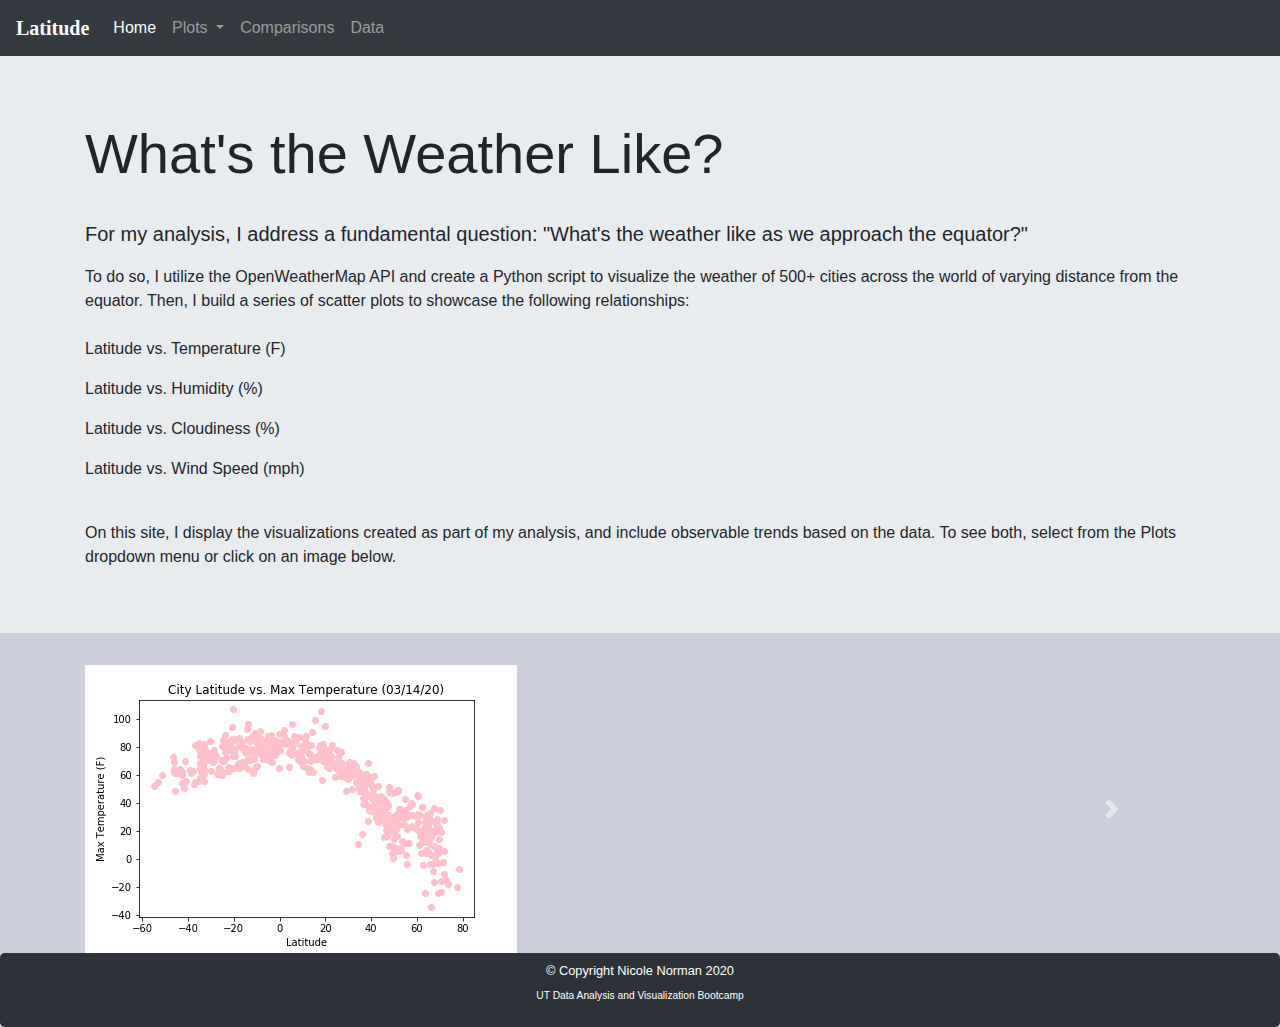
<file: WebVisualizations/index.html>
<!DOCTYPE html>
<html lang="eng">
    <head>
        <!--META TAGS-->
        <meta charset="utf-8"/>
        <meta http-equiv="refresh" content="30">
        <meta name="viewport" content="width=device-width, initial-scale=1.0">
        <meta name="author" content="Nicole Norman">
        <meta name="description" content="Analyze how weather changes as you get closer to the equator.">

        <!--BOOTSTRAP CSS-->
        <link rel="stylesheet" href="https://maxcdn.bootstrapcdn.com/bootstrap/4.0.0/css/bootstrap.min.css" integrity="sha384-Gn5384xqQ1aoWXA+058RXPxPg6fy4IWvTNh0E263XmFcJlSAwiGgFAW/dAiS6JXm" crossorigin="anonymous">
        <link rel="stylesheet" href="styles.css">
        <title>WeatherPy - Nicole Norman</title>

    </head>

    <!--BODY-->

    <!--NAVBAR-->
    <body>
            <nav class="navbar navbar-expand-lg navbar-dark bg-dark">
                    <a class="navbar-brand" href="index.html">Latitude</a>
                    <button class="navbar-toggler" type="button" data-toggle="collapse" data-target="#navbarSupportedContent" aria-controls="navbarSupportedContent" aria-expanded="false" aria-label="Toggle navigation">
                      <span class="navbar-toggler-icon"></span>
                    </button>
                  
                    <div class="collapse navbar-collapse" id="navbarSupportedContent">
                      <ul class="navbar-nav mr-auto">
                        
                        <li class="nav-item active">
                          <a class="nav-link" href="index.html">Home<span class="sr-only">(current)</span></a>
                        </li>
                       
                        <li class="nav-item dropdown">
                          <a class="nav-link dropdown-toggle" href="#" id="navbarDropdown" role="button" data-toggle="dropdown" aria-haspopup="true" aria-expanded="false">
                            Plots
                          </a>
                          <div class="dropdown-menu" aria-labelledby="navbarDropdown">
                            <a class="dropdown-item" href="temperature.html">Max Temperature</a>
                            <a class="dropdown-item" href="humidity.html">Humidity</a>
                            <a class="dropdown-item" href="cloudiness.html">Cloudiness</a>
                            <a class="dropdown-item" href="windspeed.html">Wind Speed</a>
                          </div>
                        </li>
                        
                        <li class="nav-item">
                          <a class="nav-link " href="comparisons.html" tabindex="-1" >Comparisons</a>
                        </li>
                        <li class = "nav-item">
                          <a class = "nav-link " href="data.html" tabindex="-1" >Data</a>
                        </li>
                        
                        </ul>
                      
                    </div>
                </nav>

                <!--JUMBOTRON-->
                <div class="jumbotron jumbotron-fluid">
                        <div class="container">
                          <h1 class="display-4">What's the Weather Like?</h1><br>
                          <p class="lead">For my analysis, I address a fundamental question: "What's the weather like as we approach the equator?"</p>
                                To do so, I utilize the OpenWeatherMap API and create a Python script to visualize the weather of 500+ cities across the world of varying distance from the equator.
                                Then, I build a series of scatter plots to showcase the following relationships:</br>
                                </br>
                                Latitude vs. Temperature (F)</p> 
				Latitude vs. Humidity (%)</p> 
				Latitude vs. Cloudiness (%)</p>
				Latitude vs. Wind Speed (mph)</p>
				</br>
				On this site, I display the visualizations created as part of my analysis, and include observable trends based on the data. To see both, select from the Plots dropdown menu or click on an image below.
                        </div>
                </div>
                <!--CONTAINER-->
                <div class="container">
                        <div id="PlotCarousel" class="carousel slide carousel-fade" data-ride="carousel">
                            <div class="carousel-inner">
                                <div class="carousel-item active">
                                <a href="temperature.html"><img alt="Temperature" src="Resources/assets/images/Temperature (F) vs Latitude.png" class="d-block w-65" alt="Temperature">                                                            
				</div>
                                <div class="carousel-item" style="text-align: center">
				<a href="humidity.html"><img alt="Humidity" src="Resources/assets/images/Humidity vs Latitude.png" class="d-block w-65" alt="Humidity">                             
				</div>
                                <div class="carousel-item" style="text-align: center">
                                <a href="cloudiness.html"><img alt="Cloudiness" src="Resources/assets/images/Cloudiness vs Latitude.png" class="d-block w-65" alt="Cloudiness"> 
				</div>
                                <div class="carousel-item" style="text-align: center">
                                <a href="windspeed.html"><img alt="Wind Speed" src="Resources/assets/images/Wind Speed (mph) vs Latitude.png" class="d-block w-65" alt="Wind Speed">                                
 				</div>
                            </div>
                            <a class="carousel-control-prev" href="#PlotCarousel" role="button" data-slide="prev">
                                <span class="carousel-control-prev-icon"></span>
                                <span class="sr-only">Previous</span>
                            </a>
                            <a class="carousel-control-next" href="#PlotCarousel" role="button" data-slide="next">
                                <span class="carousel-control-next-icon" aria-hidden="true"></span>
                                <span class="sr-only">Next</span>
                            </a>
                        </div>
                    </div>

                        <footer class="footer">
                                <div class="container">
                                  <a href="https://github.com/nnorman312" target="_blank">
                                    <i class="fab fa-github fa-2x"></i>
                                  </a>
                                  
                                  <a href="mailto:nnorman312@gmail.com">
                                    <i class="fas fa-at fa-2x"></i>
                                  </a>
                                  <p class="text text-center">
                                    <small>© Copyright Nicole Norman 2020</br>
                                    <small>UT Data Analysis and Visualization Bootcamp</br>
                                  </p>
                                </div>
                              </footer>
                
                        <!-- Optional JavaScript -->
                        <!-- jQuery first, then Popper.js, then Bootstrap JS -->
                        <script src="https://code.jquery.com/jquery-3.2.1.slim.min.js" integrity="sha384-KJ3o2DKtIkvYIK3UENzmM7KCkRr/rE9/Qpg6aAZGJwFDMVNA/GpGFF93hXpG5KkN" crossorigin="anonymous"></script>
                        <script src="https://cdnjs.cloudflare.com/ajax/libs/popper.js/1.12.9/umd/popper.min.js" integrity="sha384-ApNbgh9B+Y1QKtv3Rn7W3mgPxhU9K/ScQsAP7hUibX39j7fakFPskvXusvfa0b4Q" crossorigin="anonymous"></script>
                        <script src="https://maxcdn.bootstrapcdn.com/bootstrap/4.0.0/js/bootstrap.min.js" integrity="sha384-JZR6Spejh4U02d8jOt6vLEHfe/JQGiRRSQQxSfFWpi1MquVdAyjUar5+76PVCmYl" crossorigin="anonymous"></script>
        </body>       
                
    </html>
</file>
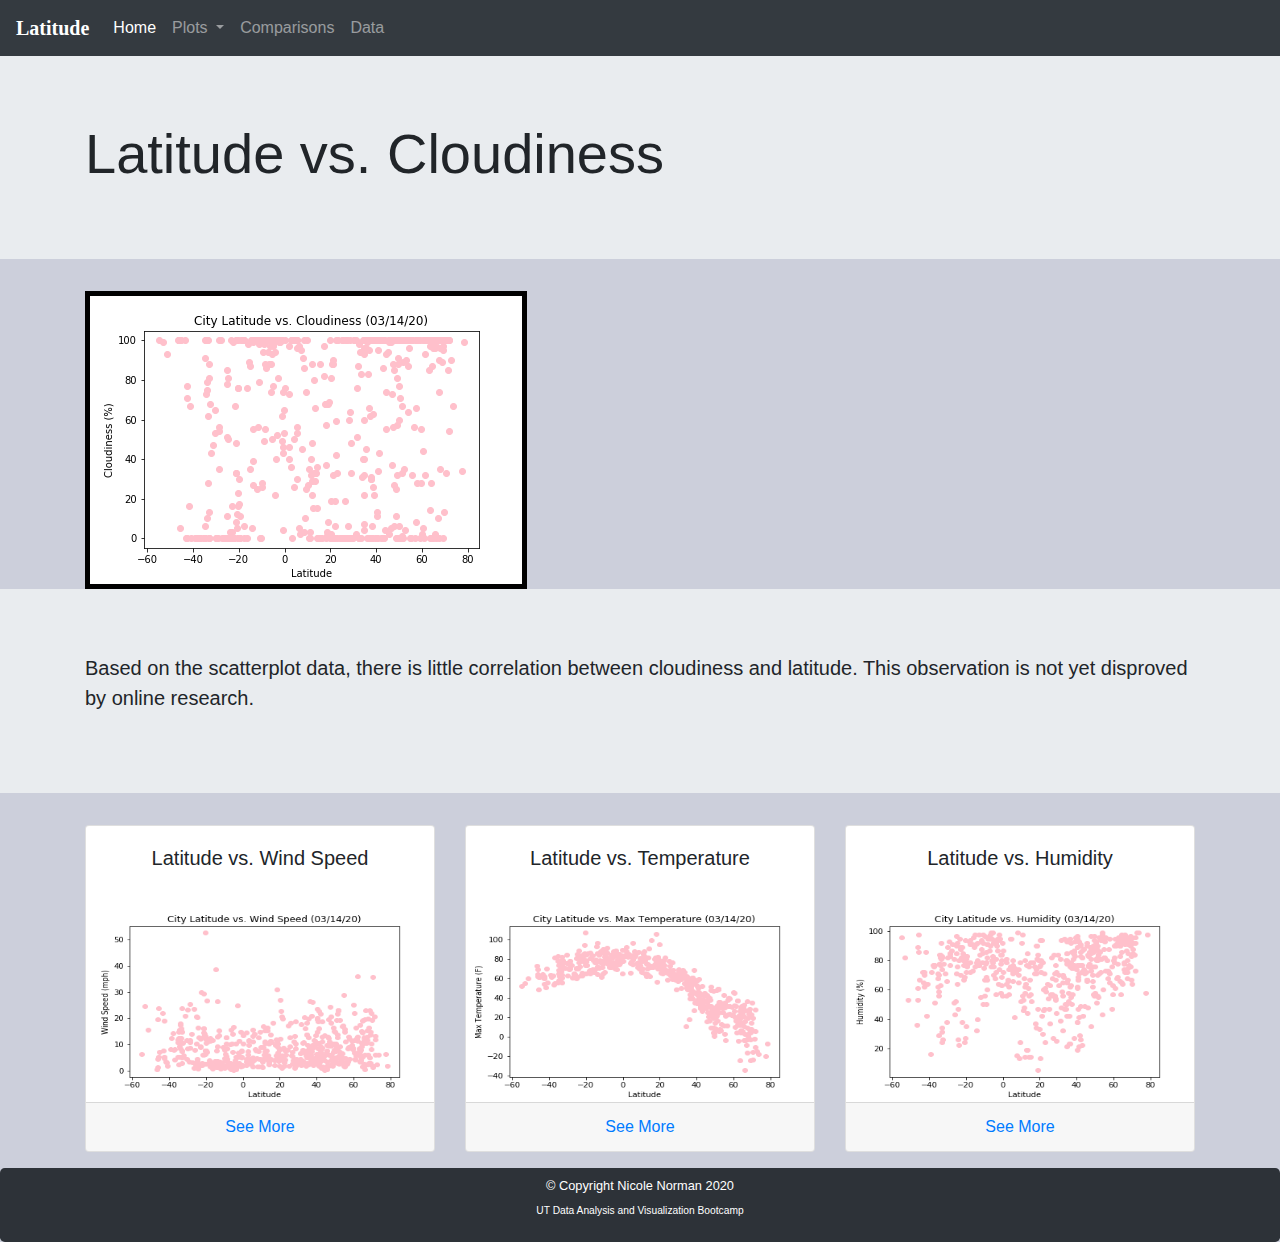
<file: WebVisualizations/cloudiness.html>
<!DOCTYPE html>
<html lang="eng">
    <head>
        <!--META TAGS-->
        <meta charset="utf-8"/>
        <meta http-equiv="refresh" content="30">
        <meta name="viewport" content="width=device-width, initial-scale=1.0">
        <meta name="author" content="Nicole Norman">
        <meta name="description" content="Analyze how weather changes as you get closer to the equator.">

        <!--BOOTSTRAP CSS-->
        <link rel="stylesheet" href="https://maxcdn.bootstrapcdn.com/bootstrap/4.0.0/css/bootstrap.min.css" integrity="sha384-Gn5384xqQ1aoWXA+058RXPxPg6fy4IWvTNh0E263XmFcJlSAwiGgFAW/dAiS6JXm" crossorigin="anonymous">
        <link rel="stylesheet" href="styles.css">
        <title>WeatherPy - Nicole Norman</title>

    </head>

    <!--BODY-->

    <!--NAVBAR-->
    <body>
            <nav class="navbar navbar-expand-lg navbar-dark bg-dark">
                    <a class="navbar-brand" href="index.html">Latitude</a>
                    <button class="navbar-toggler" type="button" data-toggle="collapse" data-target="#navbarSupportedContent" aria-controls="navbarSupportedContent" aria-expanded="false" aria-label="Toggle navigation">
                      <span class="navbar-toggler-icon"></span>
                    </button>
                  
                    <div class="collapse navbar-collapse" id="navbarSupportedContent">
                      <ul class="navbar-nav mr-auto">
                        
                        <li class="nav-item active">
                          <a class="nav-link" href="index.html">Home<span class="sr-only">(current)</span></a>
                        </li>
                       
                        <li class="nav-item dropdown">
                          <a class="nav-link dropdown-toggle" href="#" id="navbarDropdown" role="button" data-toggle="dropdown" aria-haspopup="true" aria-expanded="false">
                            Plots
                          </a>
                          <div class="dropdown-menu" aria-labelledby="navbarDropdown">
                            <a class="dropdown-item" href="temperature.html">Max Temperature</a>
                            <a class="dropdown-item" href="humidity.html">Humidity</a>
                            <a class="dropdown-item" href="cloudiness.html">Cloudiness</a>
                            <a class="dropdown-item" href="windspeed.html">Wind Speed</a>
                          </div>
                        </li>
                        
                        <li class="nav-item">
                          <a class="nav-link " href="comparisons.html" tabindex="-1" >Comparisons</a>
                        </li>
                        <li class = "nav-item">
                          <a class = "nav-link " href="data.html" tabindex="-1" >Data</a>
                        </li>
                        
                        </ul>
                      
                    </div>
                </nav>

                <!--JUMBOTRON-->
                <div class="jumbotron jumbotron-fluid">
                        <div class="container">
                            <h1 class="display-4">Latitude vs. Cloudiness</h1>
                        </div>
                    </div>

                    <div class="container">
                            <img src="Resources/assets/images/Cloudiness vs Latitude.png" alt="Cloudiness" style="border:5px solid black">
                        </div>
                        <div class="jumbotron jumbotron-fluid">
                            <div class="container">
                                <p class="lead">Based on the scatterplot data, there is little correlation between cloudiness and latitude. This observation is not yet disproved by online research.</p>
                            </div>
                        </div>
                        <div class="container">
                            <div class="row">
                                <div class="col-md-4">
                                    <div class="card mb-3">
                                        <div class="card-body">
                                        <h5 class="card-title" style="text-align: center">Latitude vs. Wind Speed</a></h5>
                                        </div>
                                        <img style="height: 200px; width: 100%; display: block;" src="Resources/assets/images/Wind Speed (mph) vs Latitude.png" alt="Wind Speed">
                                        <div class="card-footer text-muted" style="text-align: center">
                                            <a href="windspeed.html" class="card-link">See More</a>
                                        </div>
                                    </div>
                                </div>
                                <div class="col-md-4">
                                    <div class="card mb-3">
                                        <div class="card-body">
                                        <h5 class="card-title" style="text-align: center">Latitude vs. Temperature</a></h5>
                                        </div>
                                        <img style="height: 200px; width: 100%; display: block;" src="Resources/assets/images/Temperature (F) vs Latitude.png" alt=" Max Temperature">
                                        <div class="card-footer text-muted" style="text-align: center">
                                            <a href="temperature.html" class="card-link">See More</a>
                                        </div>
                                    </div>
                                </div>
                                <div class="col-md-4">
                                    <div class="card mb-3">
                                        <div class="card-body">
                                        <h5 class="card-title" style="text-align: center">Latitude vs. Humidity</a></h5>
                                        </div>
                                        <img style="height: 200px; width: 100%; display: block;" src="Resources/assets/images/Humidity vs Latitude.png" alt="Humidity">
                                        <div class="card-footer text-muted" style="text-align: center">
                                            <a href="humidity.html" class="card-link">See More</a>
                                        </div>
                                    </div>
                                </div>
                            </div>
                
                        </div>


                        <footer class="footer">
                                <div class="container">
                                  <a href="https://github.com/nnorman312" target="_blank">
                                    <i class="fab fa-github fa-2x"></i>
                                  </a>
                                  
                                  <a href="mailto:nnorman312@gmail.com">
                                    <i class="fas fa-at fa-2x"></i>
                                  </a>
                                  <p class="text text-center">
                                    <small>© Copyright Nicole Norman 2020</br>
                                    <small>UT Data Analysis and Visualization Bootcamp</br>
                                  </p>
                                </div>
                              </footer>
                
                        <!-- Optional JavaScript -->
                        <!-- jQuery first, then Popper.js, then Bootstrap JS -->
                        <script src="https://code.jquery.com/jquery-3.2.1.slim.min.js" integrity="sha384-KJ3o2DKtIkvYIK3UENzmM7KCkRr/rE9/Qpg6aAZGJwFDMVNA/GpGFF93hXpG5KkN" crossorigin="anonymous"></script>
                        <script src="https://cdnjs.cloudflare.com/ajax/libs/popper.js/1.12.9/umd/popper.min.js" integrity="sha384-ApNbgh9B+Y1QKtv3Rn7W3mgPxhU9K/ScQsAP7hUibX39j7fakFPskvXusvfa0b4Q" crossorigin="anonymous"></script>
                        <script src="https://maxcdn.bootstrapcdn.com/bootstrap/4.0.0/js/bootstrap.min.js" integrity="sha384-JZR6Spejh4U02d8jOt6vLEHfe/JQGiRRSQQxSfFWpi1MquVdAyjUar5+76PVCmYl" crossorigin="anonymous"></script>
        </body>       
                
    </html>
</file>
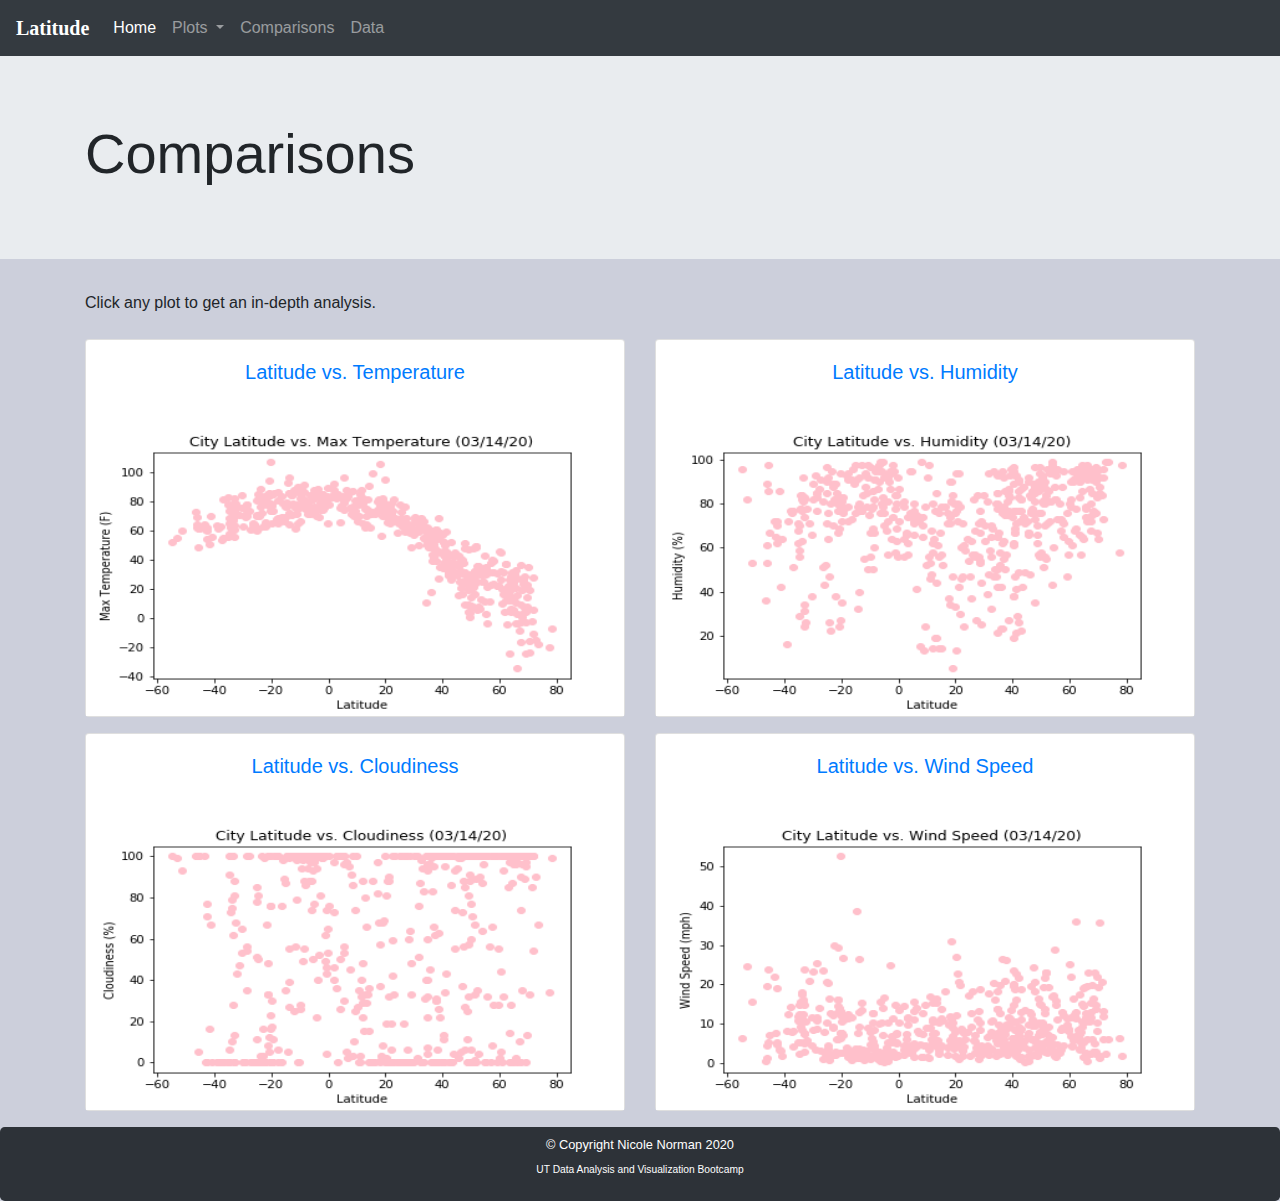
<file: WebVisualizations/comparisons.html>
<!DOCTYPE html>
<html lang="eng">
    <head>
        <!--META TAGS-->
        <meta charset="utf-8"/>
        <meta http-equiv="refresh" content="30">
        <meta name="viewport" content="width=device-width, initial-scale=1.0">
        <meta name="author" content="Nicole Norman">
        <meta name="description" content="Analyze how weather changes as you get closer to the equator.">

        <!--BOOTSTRAP CSS-->
        <link rel="stylesheet" href="https://maxcdn.bootstrapcdn.com/bootstrap/4.0.0/css/bootstrap.min.css" integrity="sha384-Gn5384xqQ1aoWXA+058RXPxPg6fy4IWvTNh0E263XmFcJlSAwiGgFAW/dAiS6JXm" crossorigin="anonymous">
        <link rel="stylesheet" href="styles.css">
        <title>WeatherPy - Nicole Norman</title>

    </head>

    <!--BODY-->

    <!--NAVBAR-->
    <body>
            <nav class="navbar navbar-expand-lg navbar-dark bg-dark">
                    <a class="navbar-brand" href="index.html">Latitude</a>
                    <button class="navbar-toggler" type="button" data-toggle="collapse" data-target="#navbarSupportedContent" aria-controls="navbarSupportedContent" aria-expanded="false" aria-label="Toggle navigation">
                      <span class="navbar-toggler-icon"></span>
                    </button>
                  
                    <div class="collapse navbar-collapse" id="navbarSupportedContent">
                      <ul class="navbar-nav mr-auto">
                        
                        <li class="nav-item active">
                          <a class="nav-link" href="index.html">Home<span class="sr-only">(current)</span></a>
                        </li>
                       
                        <li class="nav-item dropdown">
                          <a class="nav-link dropdown-toggle" href="#" id="navbarDropdown" role="button" data-toggle="dropdown" aria-haspopup="true" aria-expanded="false">
                            Plots
                          </a>
                          <div class="dropdown-menu" aria-labelledby="navbarDropdown">
                            <a class="dropdown-item" href="temperature.html">Max Temperature</a>
                            <a class="dropdown-item" href="humidity.html">Humidity</a>
                            <a class="dropdown-item" href="cloudiness.html">Cloudiness</a>
                            <a class="dropdown-item" href="windspeed.html">Wind Speed</a>
                          </div>
                        </li>
                        
                        <li class="nav-item">
                          <a class="nav-link " href="comparisons.html" tabindex="-1" >Comparisons</a>
                        </li>
                        <li class = "nav-item">
                          <a class = "nav-link " href="data.html" tabindex="-1" >Data</a>
                        </li>
                        
                        </ul>
                      
                    </div>
                </nav>

                <!--JUMBOTRON-->
                <div class="jumbotron jumbotron-fluid">
                        <div class="container">
                            <h1 class="display-4">Comparisons</h1>
                        </div>
                    </div>
                    <div class="container">
Click any plot to get an in-depth analysis.</br>
</br>
                        <div class="row">
                            <div class="col-md-6 col-sm-12">
                                <div class="card mb-3">
                                    <div class="card-body">
                                        <h5 class="card-title" style="text-align: center"><a href="temperature.html">Latitude vs. Temperature</h5></a>
                                    </div>
                                    <img style="height: 300px; width: 100%; display: block;" src="Resources/assets/images/Temperature (F) vs Latitude.png" alt="Temperature">
                                </div>
                            </div>
                            <div class="col-md-6 col-sm-12">
                                <div class="card mb-3">
                                    <div class="card-body">
                                        <h5 class="card-title" style="text-align: center"><a href="humidity.html">Latitude vs. Humidity</h5></a>
                                    </div>
                                    <img style="height: 300px; width: 100%; display: block;" src="Resources/assets/images/Humidity vs Latitude.png" alt="Humidity">
                                </div>
                            </div>
                        </div>
                        <div class="row">
                            <div class="col-md-6 col-sm-12">
                                <div class="card mb-3">
                                    <div class="card-body">
                                        <h5 class="card-title" style="text-align: center"><a href="cloudiness.html">Latitude vs. Cloudiness</h5></a>
                                    </div>
                                    <img style="height: 300px; width: 100%; display: block;" src="Resources/assets/images/Cloudiness vs Latitude.png" alt="Cloudiness">
                                </div>
                            </div>
                            <div class="col-md-6 col-sm-12">
                                <div class="card mb-3">
                                    <div class="card-body">
                                        <h5 class="card-title" style="text-align: center"><a href="windspeed.html">Latitude vs. Wind Speed</h5></a>
                                    </div>
                                    <img style="height: 300px; width: 100%; display: block;" src="Resources/assets/images/Wind Speed (mph) vs Latitude.png" alt="Wind Speed">
                                </div>
                            </div>
                        </div>
                    </div>

                        <footer class="footer">
                                <div class="container">
                                  <a href="https://github.com/nnorman312" target="_blank">
                                    <i class="fab fa-github fa-2x"></i>
                                  </a>
                                  
                                  <a href="mailto:nnorman312@gmail.com">
                                    <i class="fas fa-at fa-2x"></i>
                                  </a>
                                  <p class="text text-center">
                                    <small>© Copyright Nicole Norman 2020</br>
                                    <small>UT Data Analysis and Visualization Bootcamp</br>
                                  </p>
                                </div>
                              </footer>
                
                        <!-- Optional JavaScript -->
                        <!-- jQuery first, then Popper.js, then Bootstrap JS -->
                        <script src="https://code.jquery.com/jquery-3.2.1.slim.min.js" integrity="sha384-KJ3o2DKtIkvYIK3UENzmM7KCkRr/rE9/Qpg6aAZGJwFDMVNA/GpGFF93hXpG5KkN" crossorigin="anonymous"></script>
                        <script src="https://cdnjs.cloudflare.com/ajax/libs/popper.js/1.12.9/umd/popper.min.js" integrity="sha384-ApNbgh9B+Y1QKtv3Rn7W3mgPxhU9K/ScQsAP7hUibX39j7fakFPskvXusvfa0b4Q" crossorigin="anonymous"></script>
                        <script src="https://maxcdn.bootstrapcdn.com/bootstrap/4.0.0/js/bootstrap.min.js" integrity="sha384-JZR6Spejh4U02d8jOt6vLEHfe/JQGiRRSQQxSfFWpi1MquVdAyjUar5+76PVCmYl" crossorigin="anonymous"></script>
        </body>       
                
    </html>
</file>
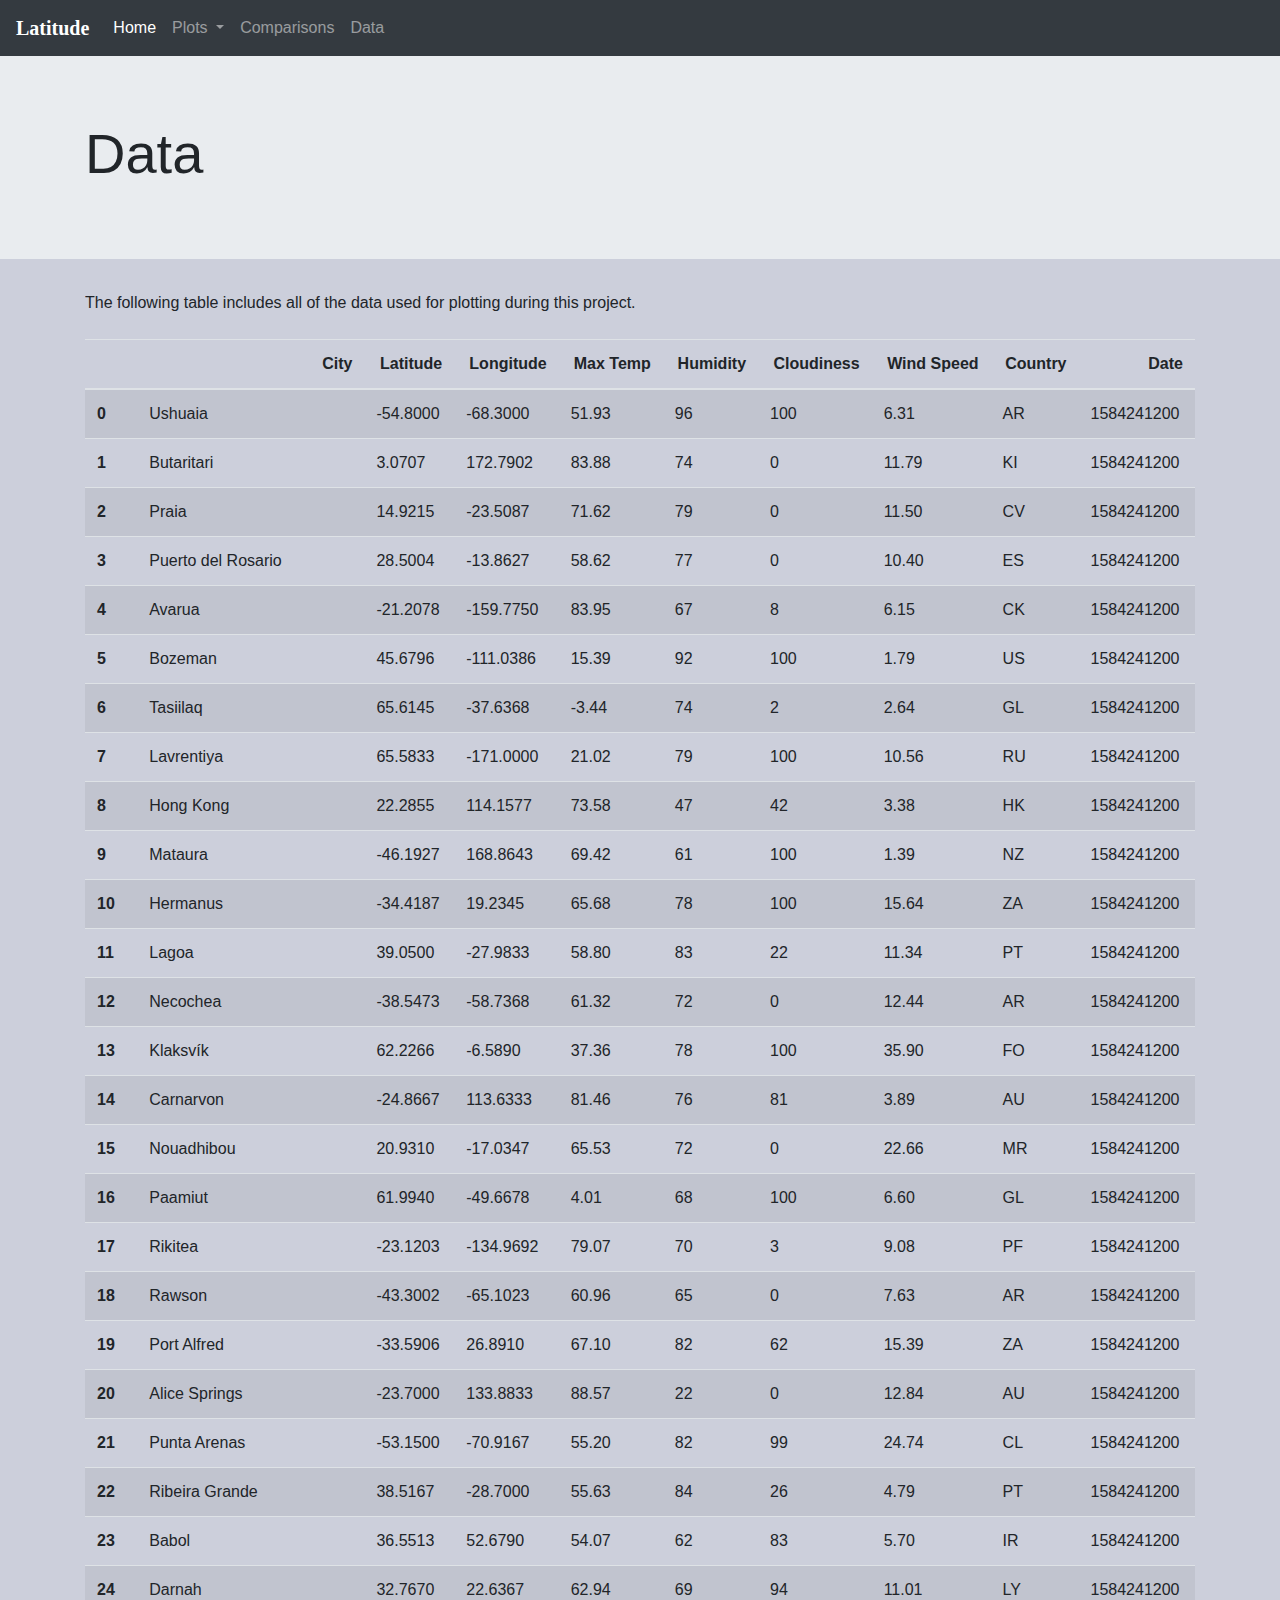
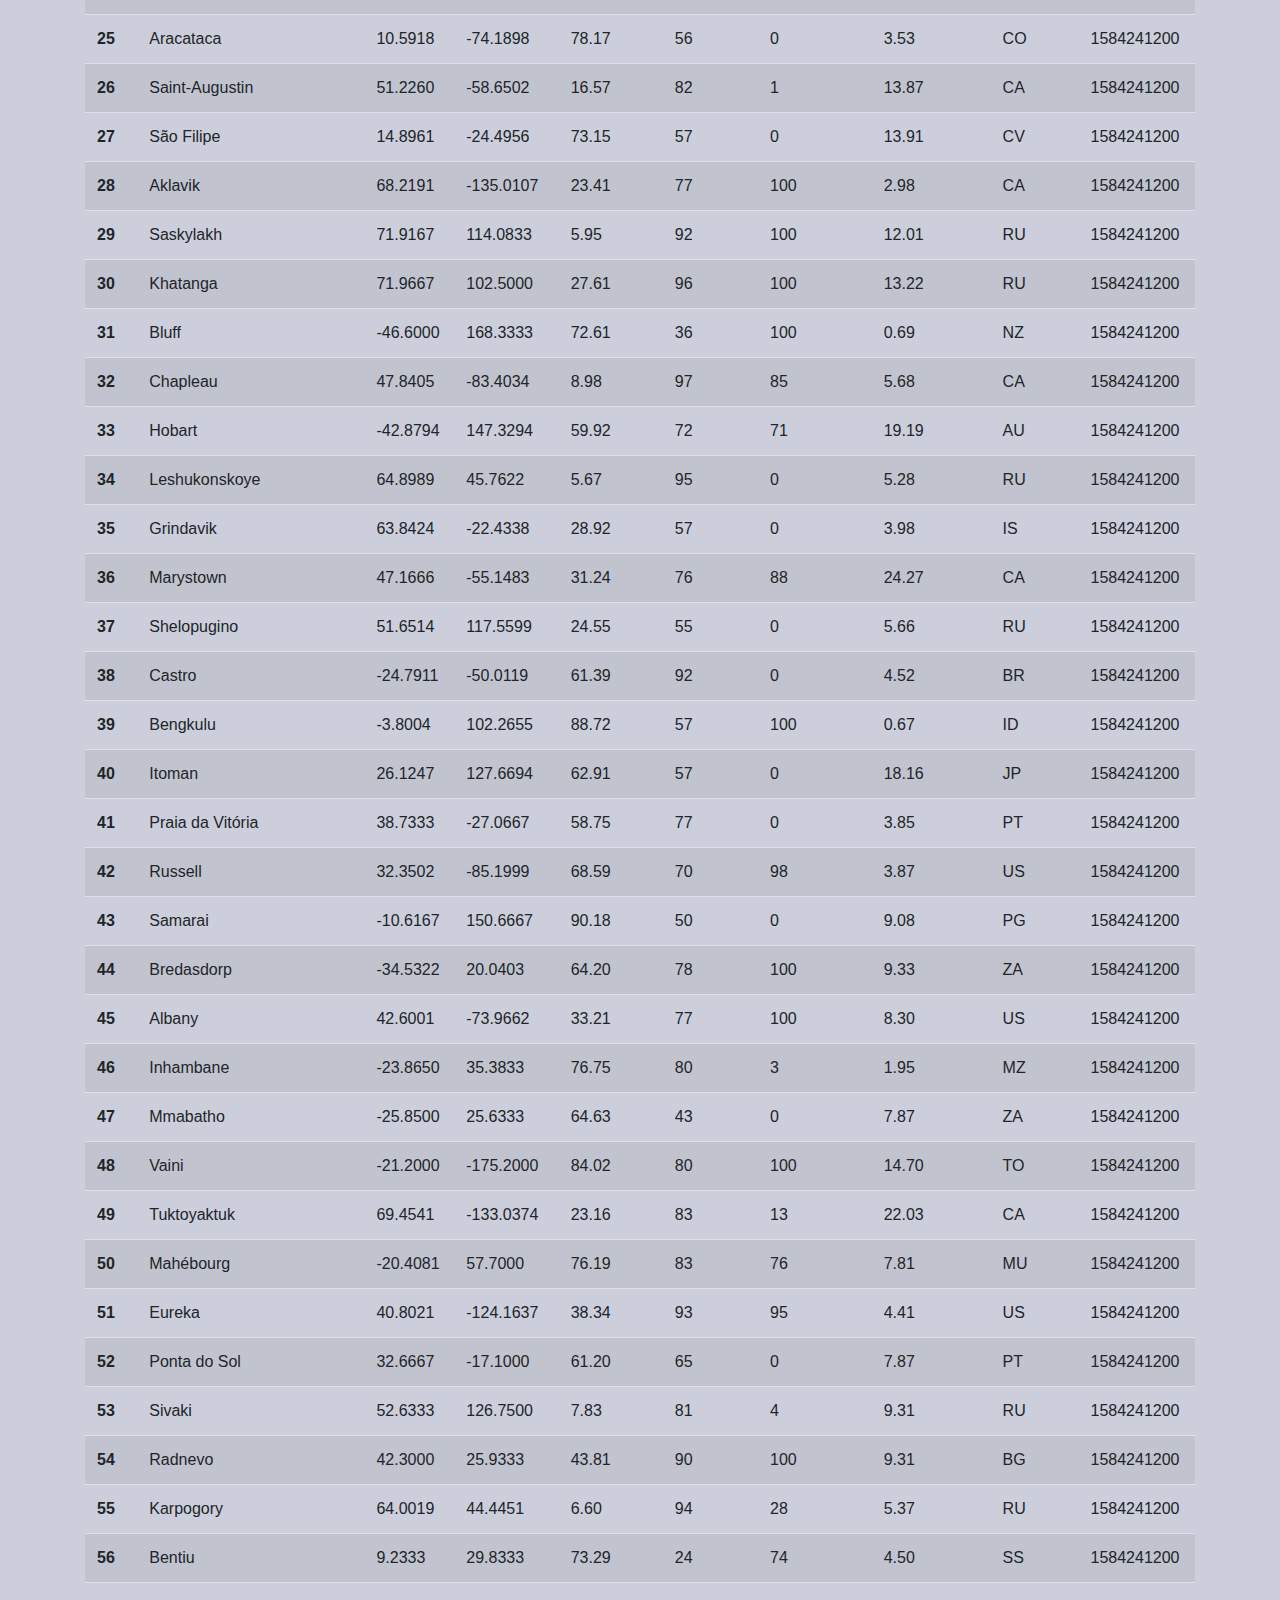
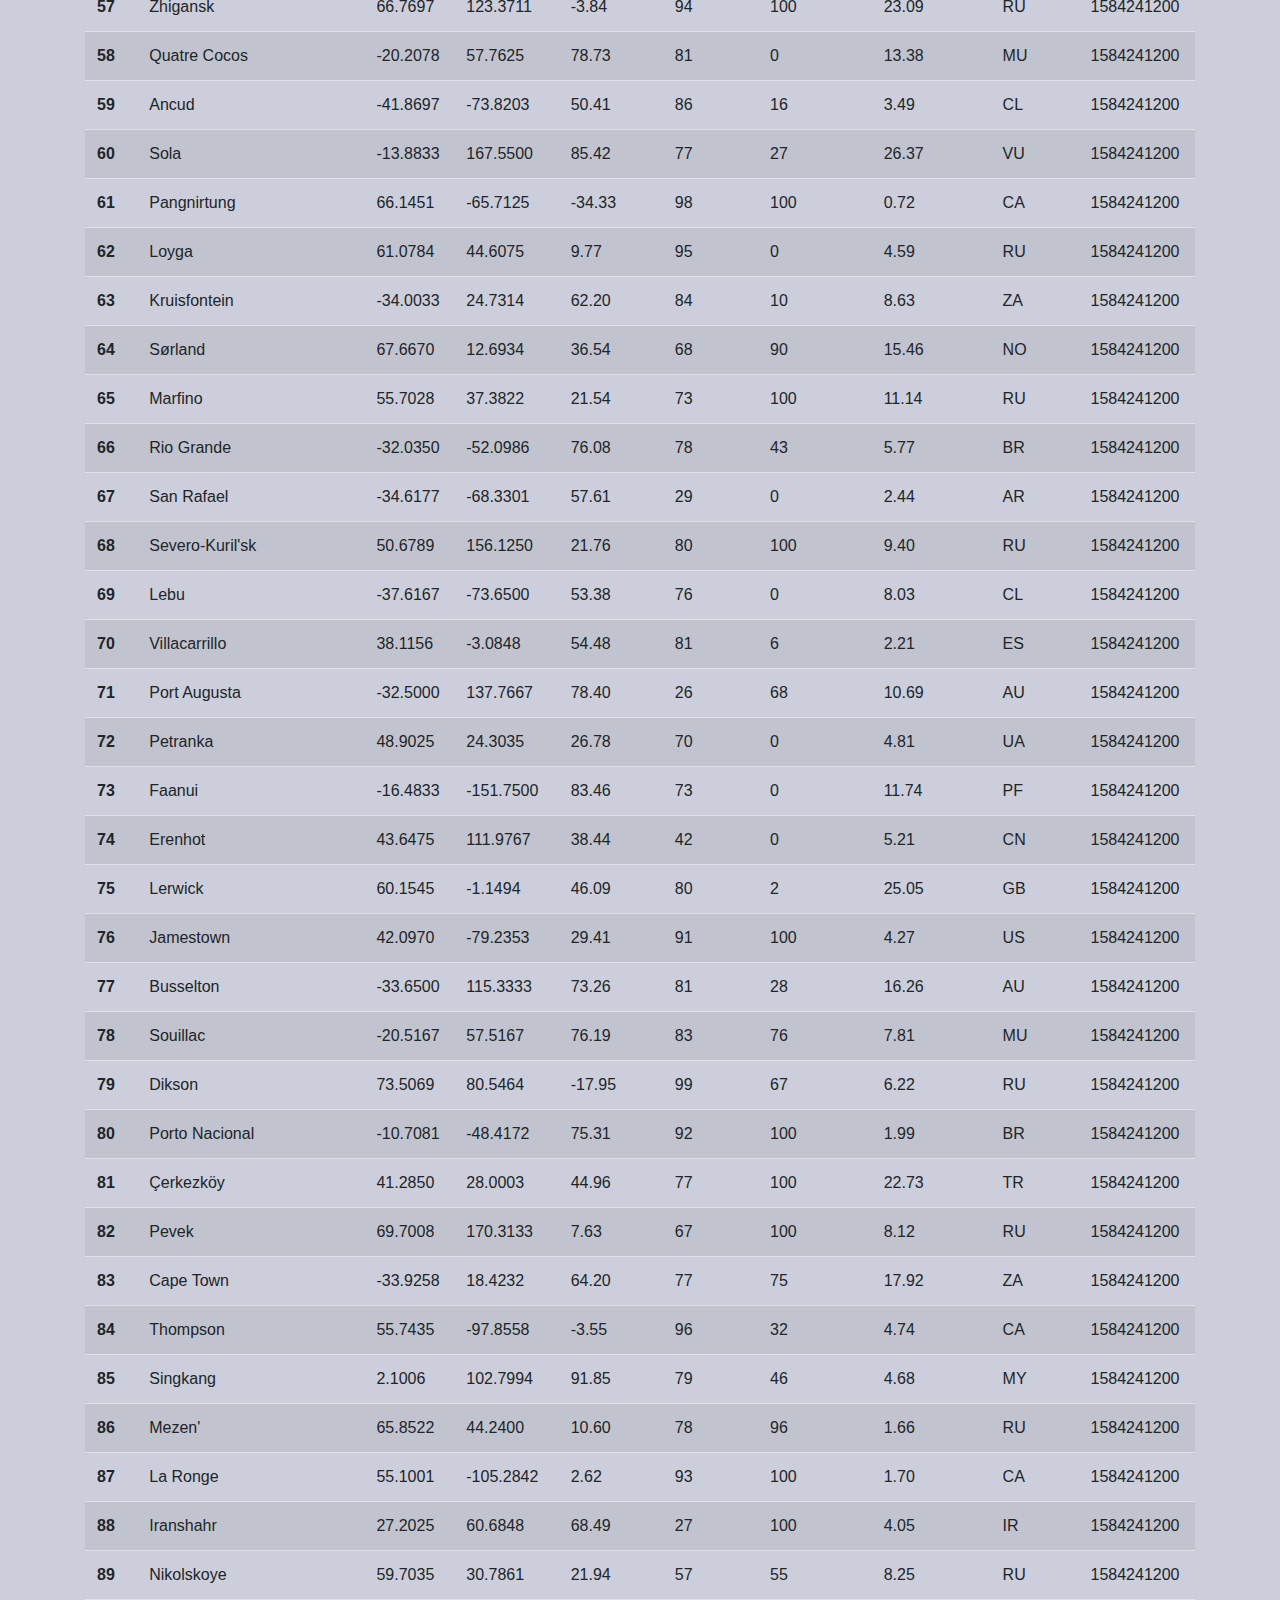
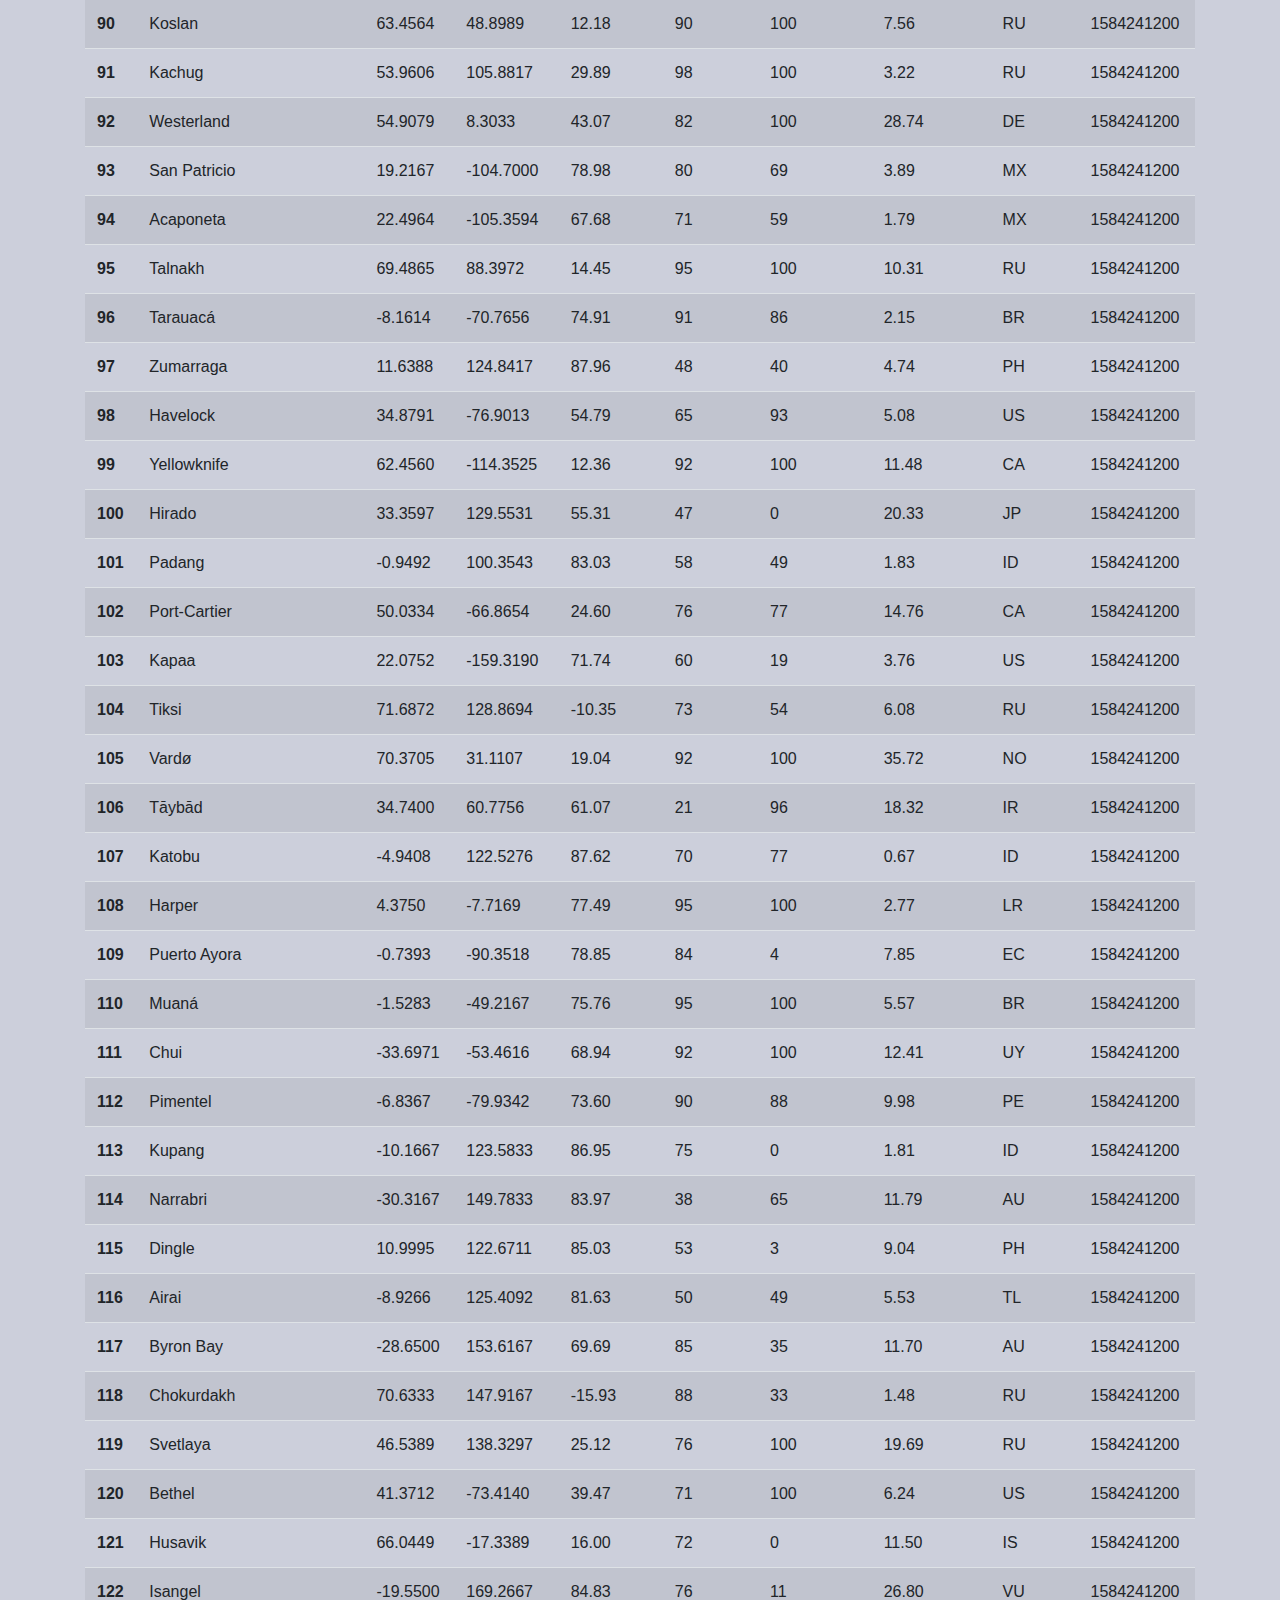
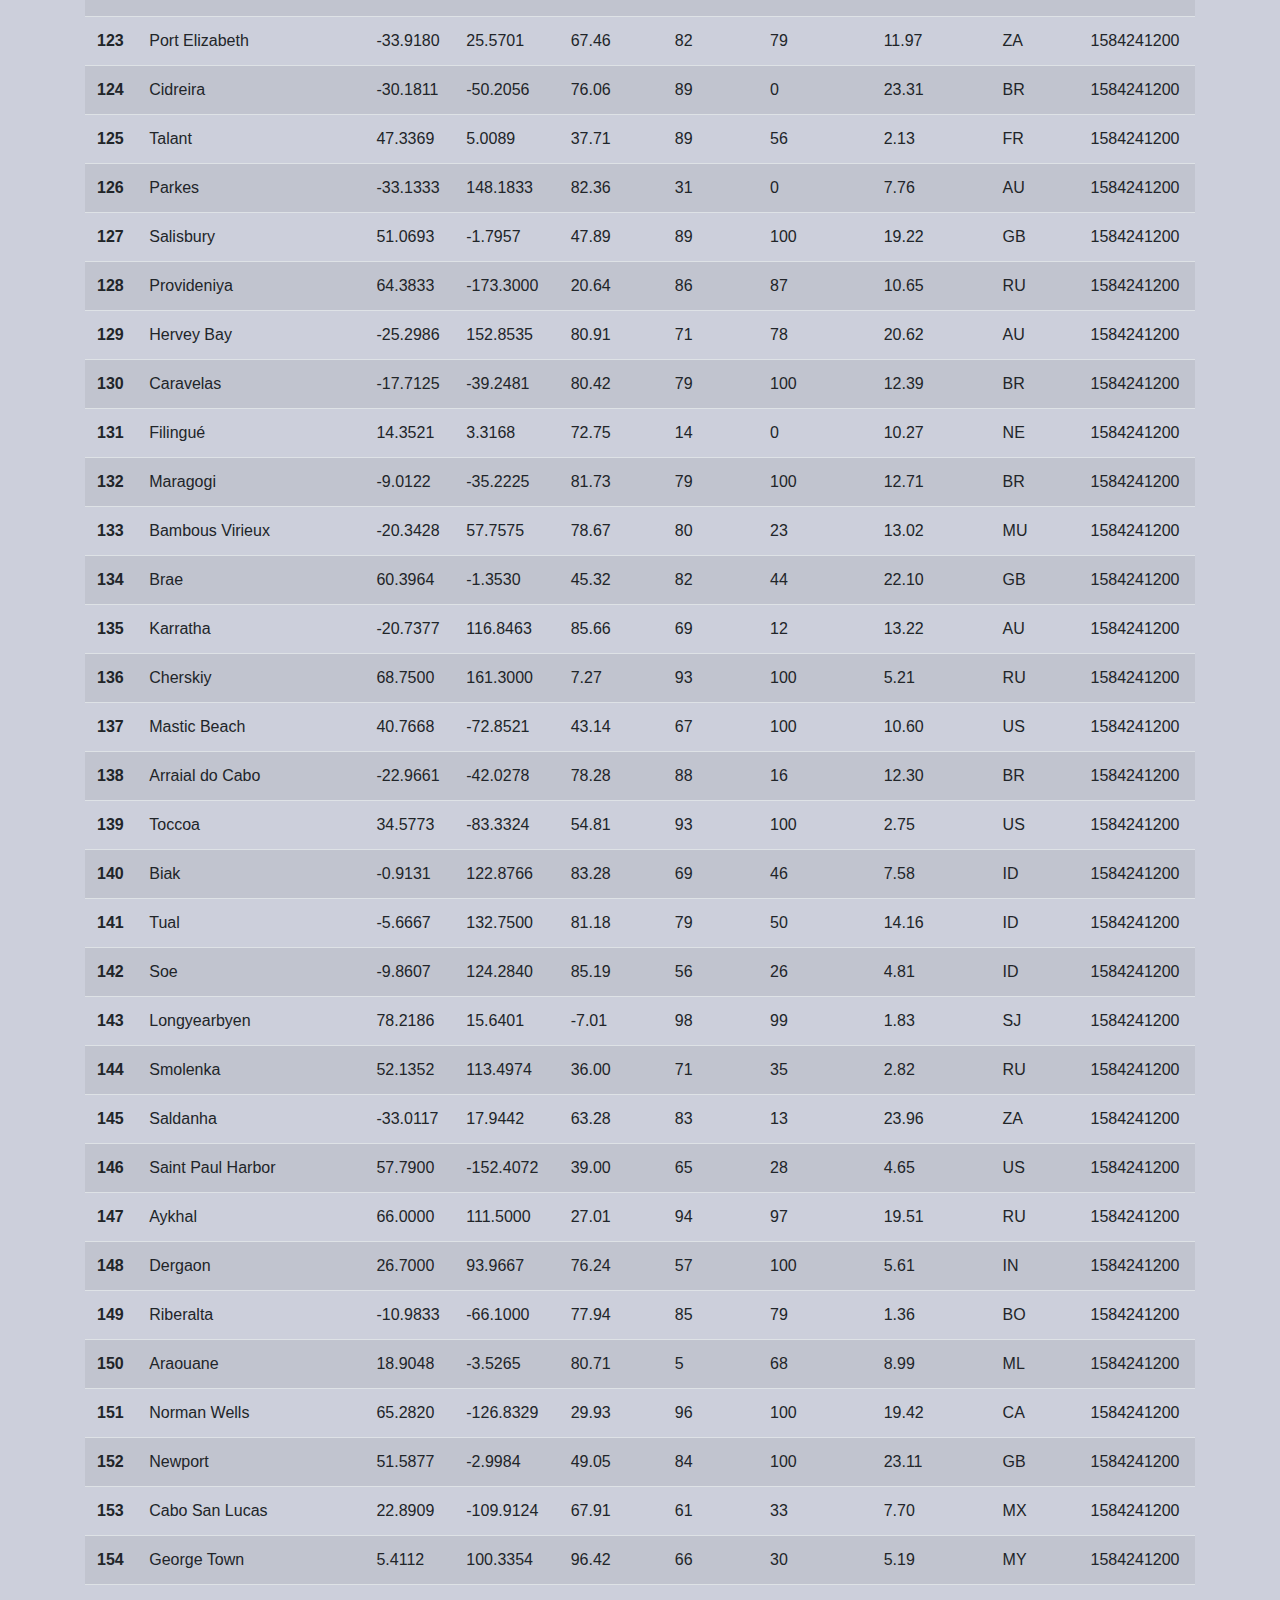
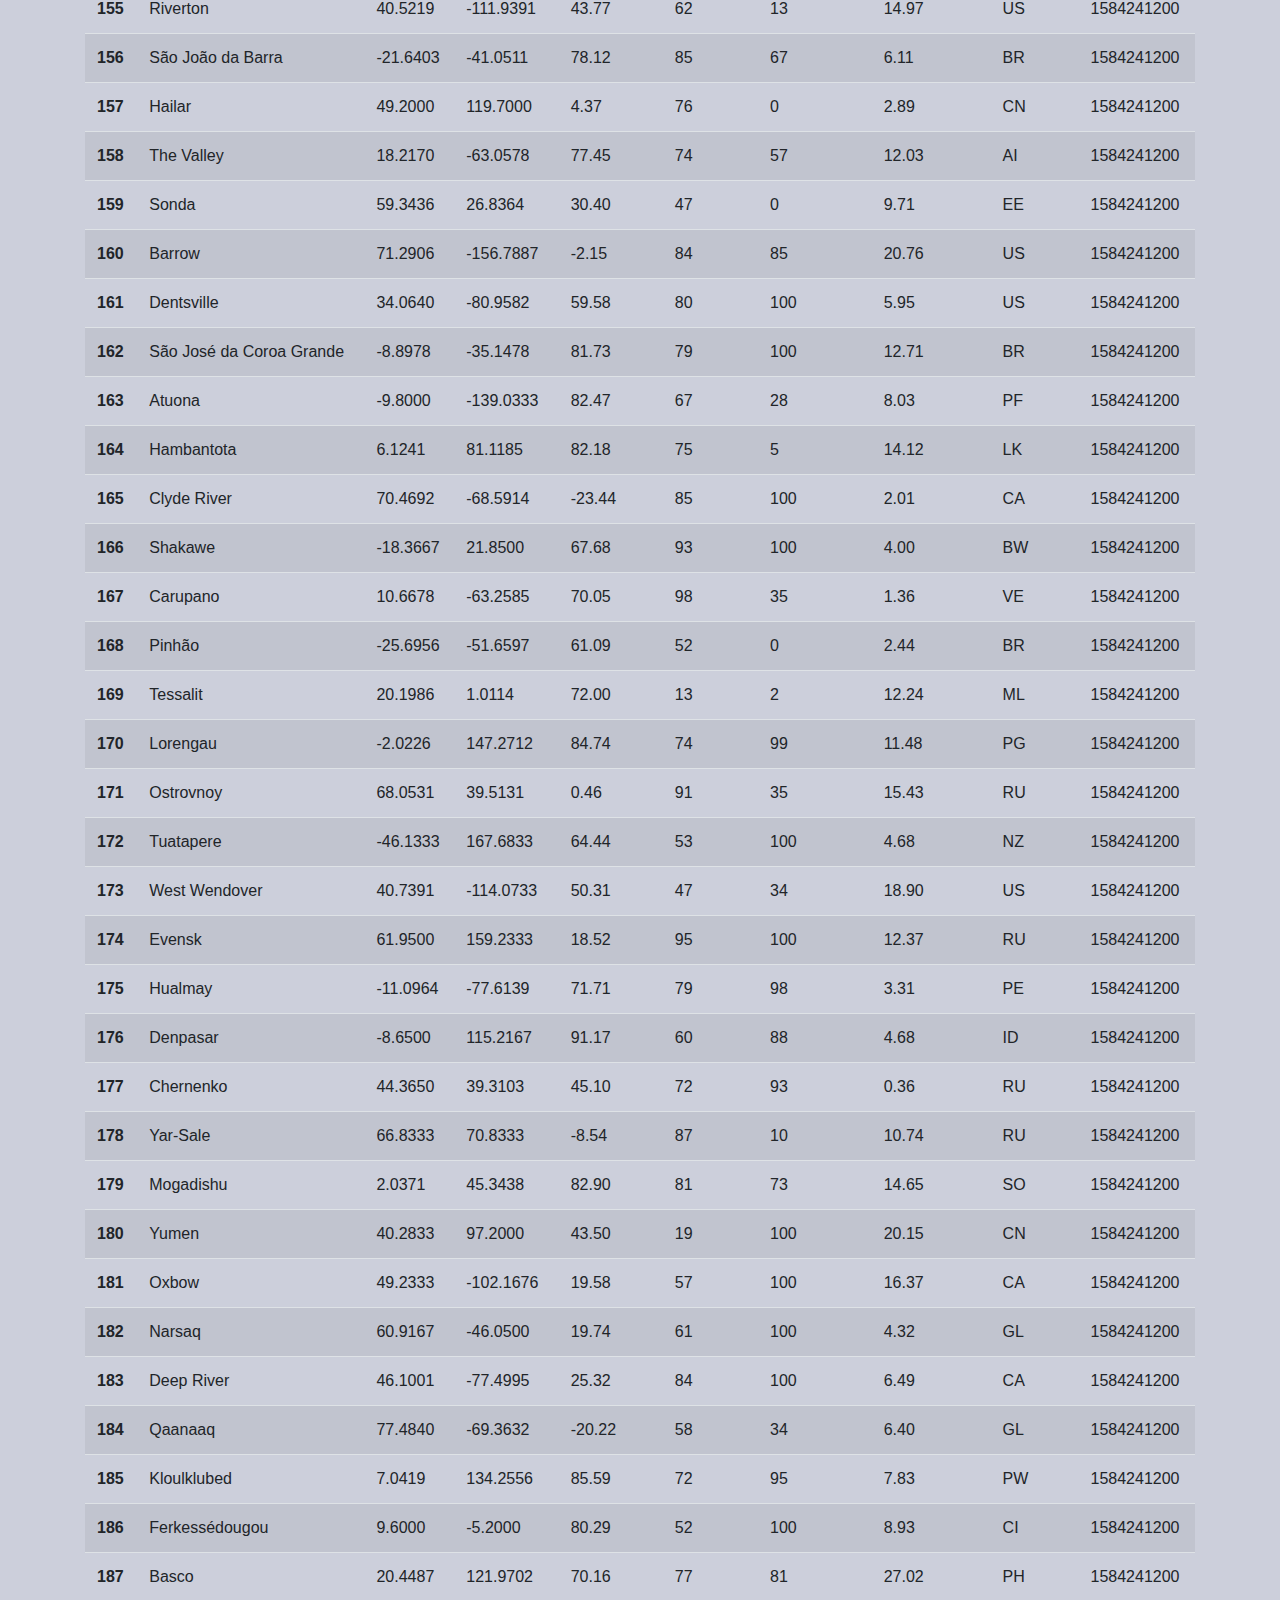
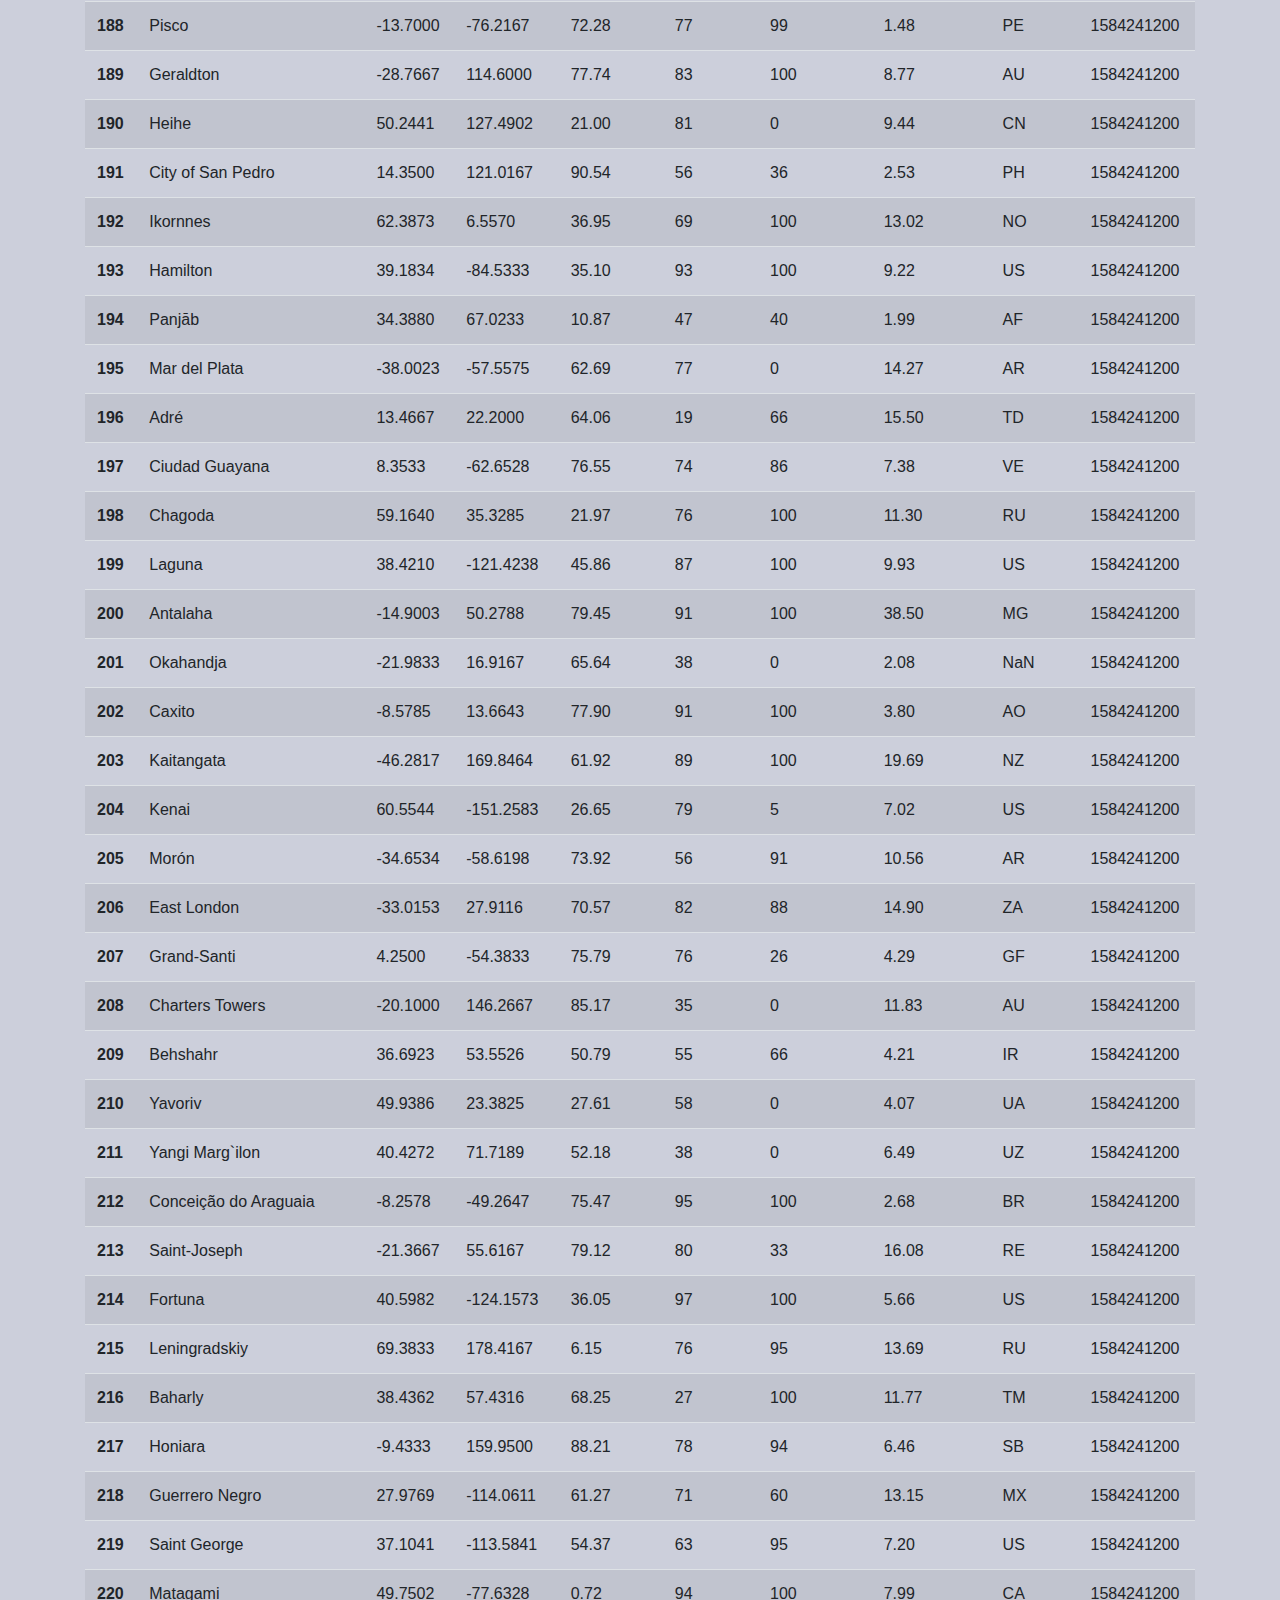
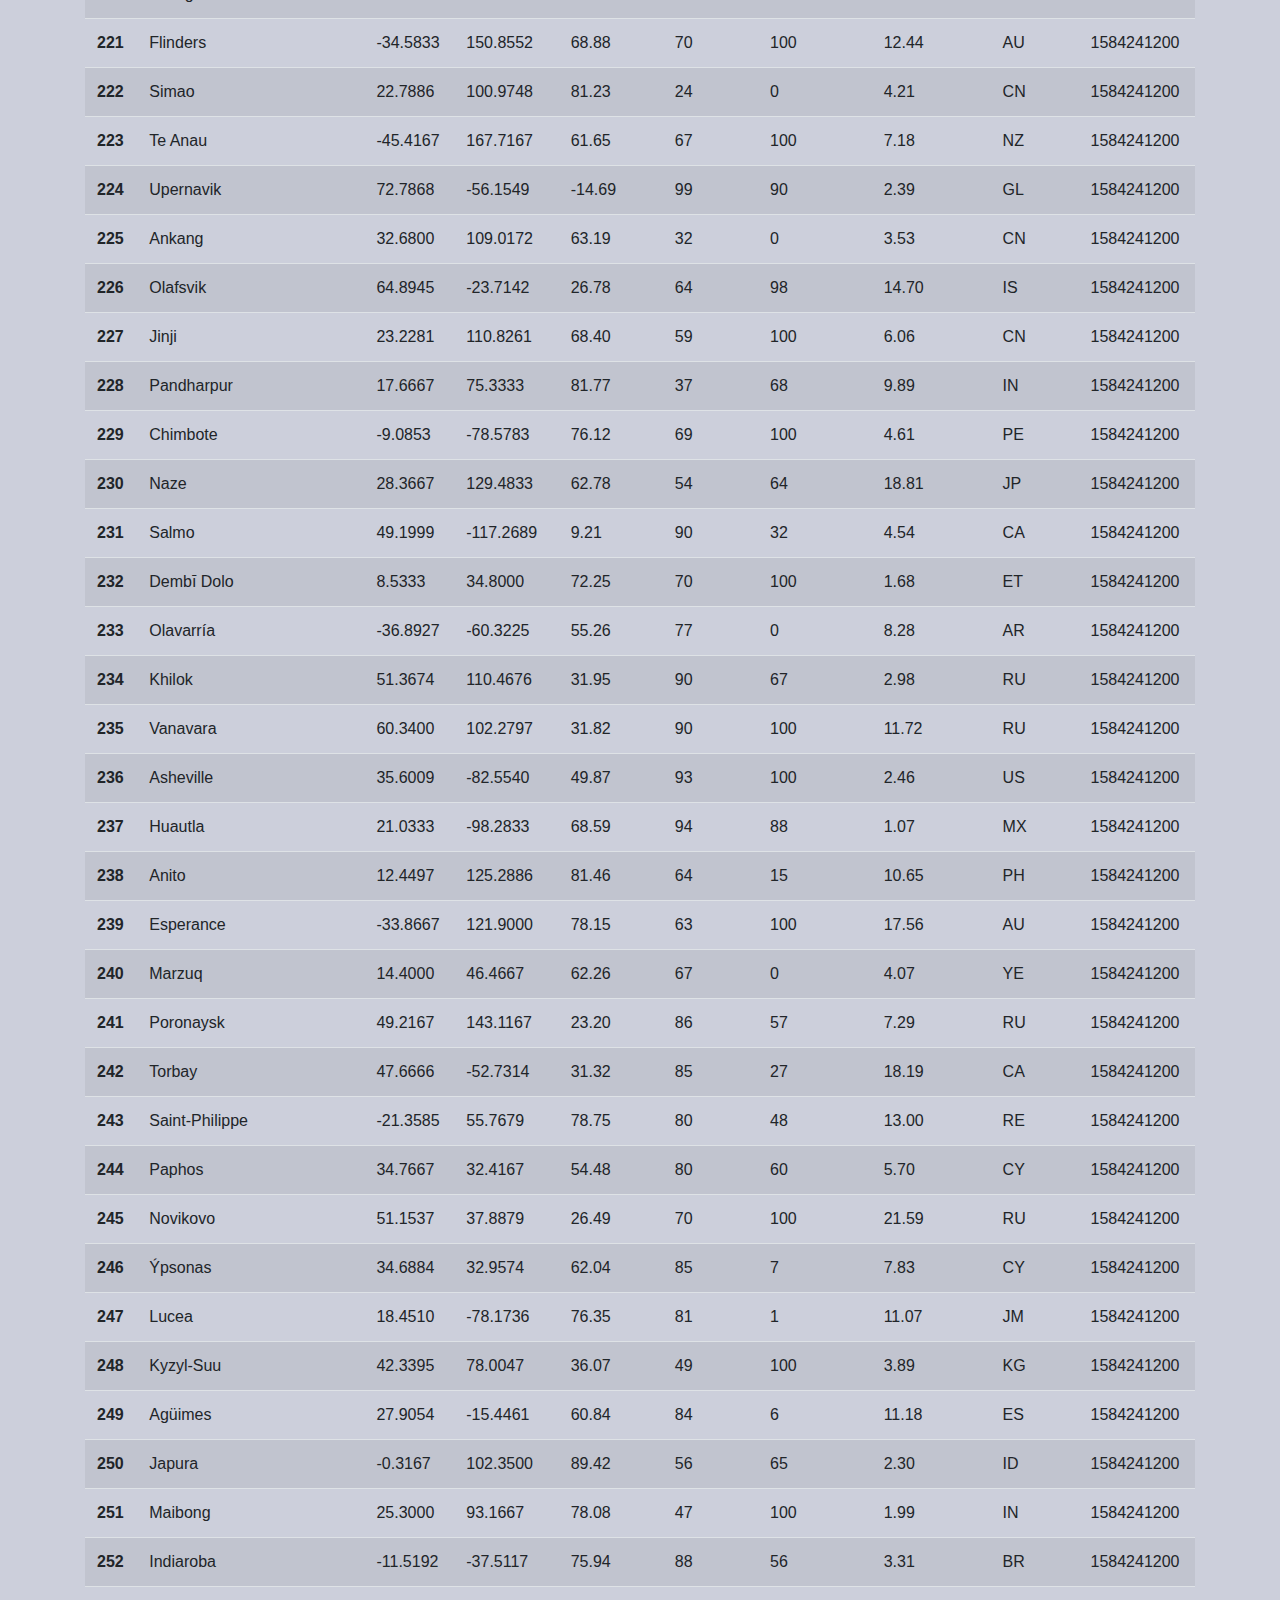
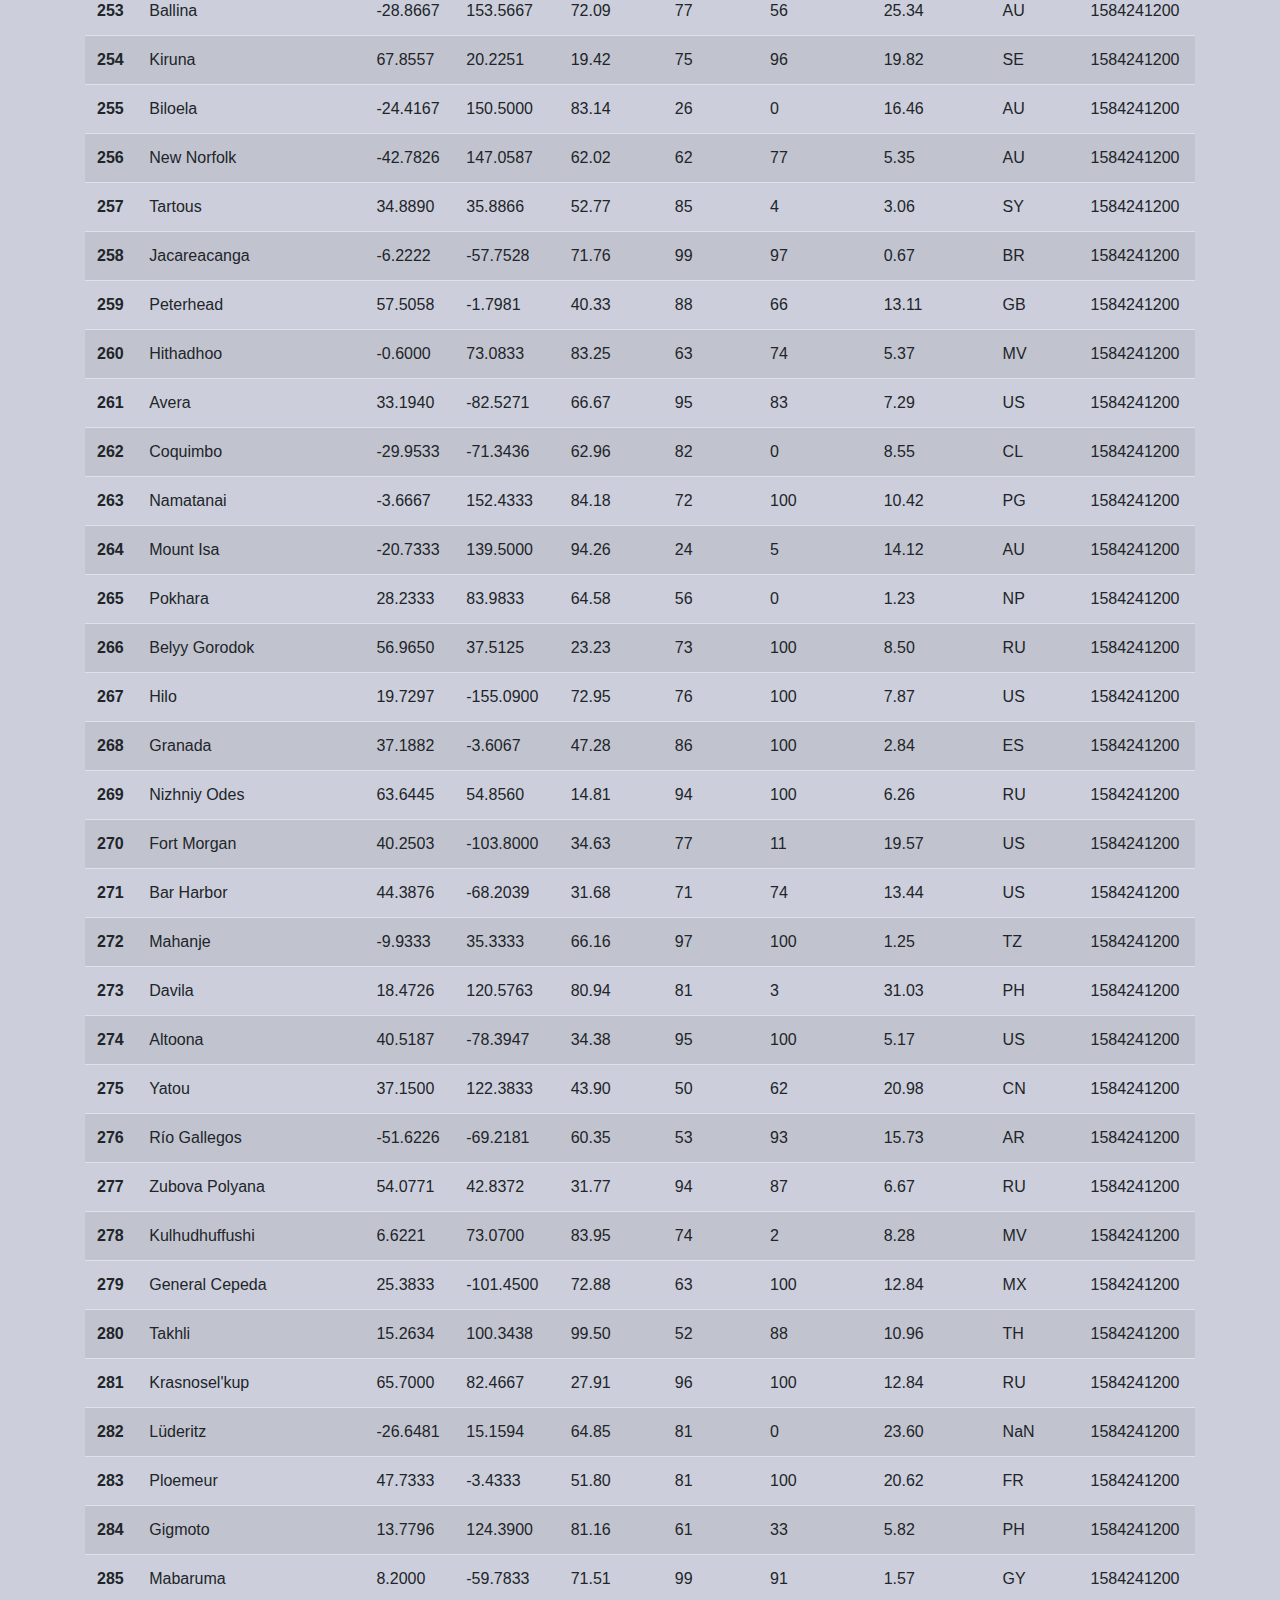
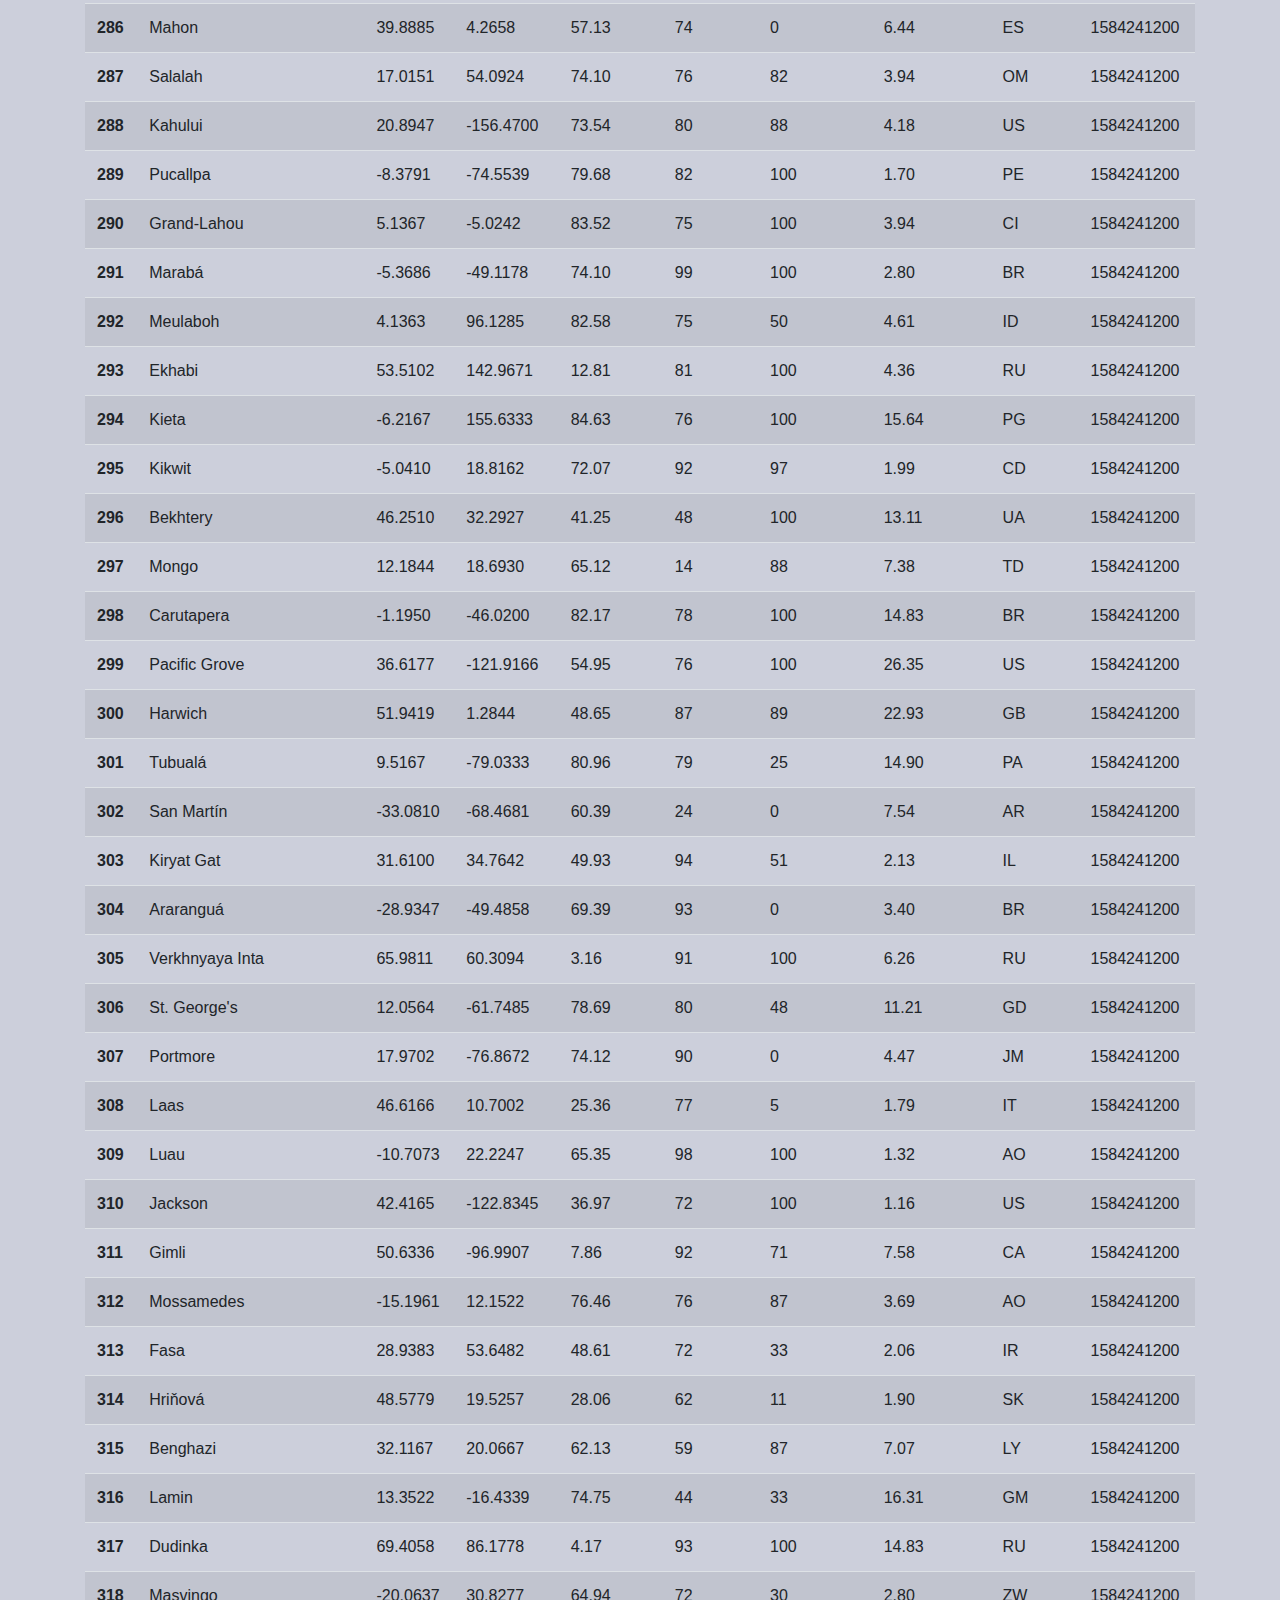
<file: WebVisualizations/data.html>
<!DOCTYPE html>
<html lang="eng">
    <head>
        <!--META TAGS-->
        <meta charset="utf-8"/>
        <meta http-equiv="refresh" content="30">
        <meta name="viewport" content="width=device-width, initial-scale=1.0">
        <meta name="author" content="Nicole Norman">
        <meta name="description" content="Analyze how weather changes as you get closer to the equator.">

        <!--BOOTSTRAP CSS-->
        <link rel="stylesheet" href="https://maxcdn.bootstrapcdn.com/bootstrap/4.0.0/css/bootstrap.min.css" integrity="sha384-Gn5384xqQ1aoWXA+058RXPxPg6fy4IWvTNh0E263XmFcJlSAwiGgFAW/dAiS6JXm" crossorigin="anonymous">
        <link rel="stylesheet" href="styles.css">
        <title>WeatherPy - Nicole Norman</title>

    </head>

    <!--BODY-->

    <!--NAVBAR-->
    <body>
            <nav class="navbar navbar-expand-lg navbar-dark bg-dark">
                    <a class="navbar-brand" href="index.html">Latitude</a>
                    <button class="navbar-toggler" type="button" data-toggle="collapse" data-target="#navbarSupportedContent" aria-controls="navbarSupportedContent" aria-expanded="false" aria-label="Toggle navigation">
                      <span class="navbar-toggler-icon"></span>
                    </button>
                  
                    <div class="collapse navbar-collapse" id="navbarSupportedContent">
                      <ul class="navbar-nav mr-auto">
                        
                        <li class="nav-item active">
                          <a class="nav-link" href="index.html">Home<span class="sr-only">(current)</span></a>
                        </li>
                       
                        <li class="nav-item dropdown">
                          <a class="nav-link dropdown-toggle" href="#" id="navbarDropdown" role="button" data-toggle="dropdown" aria-haspopup="true" aria-expanded="false">
                            Plots
                          </a>
                          <div class="dropdown-menu" aria-labelledby="navbarDropdown">
                            <a class="dropdown-item" href="temperature.html">Max Temperature</a>
                            <a class="dropdown-item" href="humidity.html">Humidity</a>
                            <a class="dropdown-item" href="cloudiness.html">Cloudiness</a>
                            <a class="dropdown-item" href="windspeed.html">Wind Speed</a>
                          </div>
                        </li>
                        
                        <li class="nav-item">
                          <a class="nav-link " href="comparisons.html" tabindex="-1" >Comparisons</a>
                        </li>
                        <li class = "nav-item">
                          <a class = "nav-link " href="data.html" tabindex="-1" >Data</a>
                        </li>
                        
                        </ul>
                      
                    </div>
                </nav>
 		<div class="jumbotron jumbotron-fluid">
                        <div class="container">
                          <h1 class="display-4">Data</h1>
                        </div>
                      </div>
                      <div class="container">
                        <div class="table-responsive">
The following table includes all of the data used for plotting during this project.</br>
</br>
<table class="table table-striped">
  <thead>
    <tr style="text-align: right;">
      <th></th>
      <th>City</th>
      <th>Latitude</th>
      <th>Longitude</th>
      <th>Max Temp</th>
      <th>Humidity</th>
      <th>Cloudiness</th>
      <th>Wind Speed</th>
      <th>Country</th>
      <th>Date</th>
    </tr>
  </thead>
  <tbody>
    <tr>
      <th>0</th>
      <td>Ushuaia</td>
      <td>-54.8000</td>
      <td>-68.3000</td>
      <td>51.93</td>
      <td>96</td>
      <td>100</td>
      <td>6.31</td>
      <td>AR</td>
      <td>1584241200</td>
    </tr>
    <tr>
      <th>1</th>
      <td>Butaritari</td>
      <td>3.0707</td>
      <td>172.7902</td>
      <td>83.88</td>
      <td>74</td>
      <td>0</td>
      <td>11.79</td>
      <td>KI</td>
      <td>1584241200</td>
    </tr>
    <tr>
      <th>2</th>
      <td>Praia</td>
      <td>14.9215</td>
      <td>-23.5087</td>
      <td>71.62</td>
      <td>79</td>
      <td>0</td>
      <td>11.50</td>
      <td>CV</td>
      <td>1584241200</td>
    </tr>
    <tr>
      <th>3</th>
      <td>Puerto del Rosario</td>
      <td>28.5004</td>
      <td>-13.8627</td>
      <td>58.62</td>
      <td>77</td>
      <td>0</td>
      <td>10.40</td>
      <td>ES</td>
      <td>1584241200</td>
    </tr>
    <tr>
      <th>4</th>
      <td>Avarua</td>
      <td>-21.2078</td>
      <td>-159.7750</td>
      <td>83.95</td>
      <td>67</td>
      <td>8</td>
      <td>6.15</td>
      <td>CK</td>
      <td>1584241200</td>
    </tr>
    <tr>
      <th>5</th>
      <td>Bozeman</td>
      <td>45.6796</td>
      <td>-111.0386</td>
      <td>15.39</td>
      <td>92</td>
      <td>100</td>
      <td>1.79</td>
      <td>US</td>
      <td>1584241200</td>
    </tr>
    <tr>
      <th>6</th>
      <td>Tasiilaq</td>
      <td>65.6145</td>
      <td>-37.6368</td>
      <td>-3.44</td>
      <td>74</td>
      <td>2</td>
      <td>2.64</td>
      <td>GL</td>
      <td>1584241200</td>
    </tr>
    <tr>
      <th>7</th>
      <td>Lavrentiya</td>
      <td>65.5833</td>
      <td>-171.0000</td>
      <td>21.02</td>
      <td>79</td>
      <td>100</td>
      <td>10.56</td>
      <td>RU</td>
      <td>1584241200</td>
    </tr>
    <tr>
      <th>8</th>
      <td>Hong Kong</td>
      <td>22.2855</td>
      <td>114.1577</td>
      <td>73.58</td>
      <td>47</td>
      <td>42</td>
      <td>3.38</td>
      <td>HK</td>
      <td>1584241200</td>
    </tr>
    <tr>
      <th>9</th>
      <td>Mataura</td>
      <td>-46.1927</td>
      <td>168.8643</td>
      <td>69.42</td>
      <td>61</td>
      <td>100</td>
      <td>1.39</td>
      <td>NZ</td>
      <td>1584241200</td>
    </tr>
    <tr>
      <th>10</th>
      <td>Hermanus</td>
      <td>-34.4187</td>
      <td>19.2345</td>
      <td>65.68</td>
      <td>78</td>
      <td>100</td>
      <td>15.64</td>
      <td>ZA</td>
      <td>1584241200</td>
    </tr>
    <tr>
      <th>11</th>
      <td>Lagoa</td>
      <td>39.0500</td>
      <td>-27.9833</td>
      <td>58.80</td>
      <td>83</td>
      <td>22</td>
      <td>11.34</td>
      <td>PT</td>
      <td>1584241200</td>
    </tr>
    <tr>
      <th>12</th>
      <td>Necochea</td>
      <td>-38.5473</td>
      <td>-58.7368</td>
      <td>61.32</td>
      <td>72</td>
      <td>0</td>
      <td>12.44</td>
      <td>AR</td>
      <td>1584241200</td>
    </tr>
    <tr>
      <th>13</th>
      <td>Klaksvík</td>
      <td>62.2266</td>
      <td>-6.5890</td>
      <td>37.36</td>
      <td>78</td>
      <td>100</td>
      <td>35.90</td>
      <td>FO</td>
      <td>1584241200</td>
    </tr>
    <tr>
      <th>14</th>
      <td>Carnarvon</td>
      <td>-24.8667</td>
      <td>113.6333</td>
      <td>81.46</td>
      <td>76</td>
      <td>81</td>
      <td>3.89</td>
      <td>AU</td>
      <td>1584241200</td>
    </tr>
    <tr>
      <th>15</th>
      <td>Nouadhibou</td>
      <td>20.9310</td>
      <td>-17.0347</td>
      <td>65.53</td>
      <td>72</td>
      <td>0</td>
      <td>22.66</td>
      <td>MR</td>
      <td>1584241200</td>
    </tr>
    <tr>
      <th>16</th>
      <td>Paamiut</td>
      <td>61.9940</td>
      <td>-49.6678</td>
      <td>4.01</td>
      <td>68</td>
      <td>100</td>
      <td>6.60</td>
      <td>GL</td>
      <td>1584241200</td>
    </tr>
    <tr>
      <th>17</th>
      <td>Rikitea</td>
      <td>-23.1203</td>
      <td>-134.9692</td>
      <td>79.07</td>
      <td>70</td>
      <td>3</td>
      <td>9.08</td>
      <td>PF</td>
      <td>1584241200</td>
    </tr>
    <tr>
      <th>18</th>
      <td>Rawson</td>
      <td>-43.3002</td>
      <td>-65.1023</td>
      <td>60.96</td>
      <td>65</td>
      <td>0</td>
      <td>7.63</td>
      <td>AR</td>
      <td>1584241200</td>
    </tr>
    <tr>
      <th>19</th>
      <td>Port Alfred</td>
      <td>-33.5906</td>
      <td>26.8910</td>
      <td>67.10</td>
      <td>82</td>
      <td>62</td>
      <td>15.39</td>
      <td>ZA</td>
      <td>1584241200</td>
    </tr>
    <tr>
      <th>20</th>
      <td>Alice Springs</td>
      <td>-23.7000</td>
      <td>133.8833</td>
      <td>88.57</td>
      <td>22</td>
      <td>0</td>
      <td>12.84</td>
      <td>AU</td>
      <td>1584241200</td>
    </tr>
    <tr>
      <th>21</th>
      <td>Punta Arenas</td>
      <td>-53.1500</td>
      <td>-70.9167</td>
      <td>55.20</td>
      <td>82</td>
      <td>99</td>
      <td>24.74</td>
      <td>CL</td>
      <td>1584241200</td>
    </tr>
    <tr>
      <th>22</th>
      <td>Ribeira Grande</td>
      <td>38.5167</td>
      <td>-28.7000</td>
      <td>55.63</td>
      <td>84</td>
      <td>26</td>
      <td>4.79</td>
      <td>PT</td>
      <td>1584241200</td>
    </tr>
    <tr>
      <th>23</th>
      <td>Babol</td>
      <td>36.5513</td>
      <td>52.6790</td>
      <td>54.07</td>
      <td>62</td>
      <td>83</td>
      <td>5.70</td>
      <td>IR</td>
      <td>1584241200</td>
    </tr>
    <tr>
      <th>24</th>
      <td>Darnah</td>
      <td>32.7670</td>
      <td>22.6367</td>
      <td>62.94</td>
      <td>69</td>
      <td>94</td>
      <td>11.01</td>
      <td>LY</td>
      <td>1584241200</td>
    </tr>
    <tr>
      <th>25</th>
      <td>Aracataca</td>
      <td>10.5918</td>
      <td>-74.1898</td>
      <td>78.17</td>
      <td>56</td>
      <td>0</td>
      <td>3.53</td>
      <td>CO</td>
      <td>1584241200</td>
    </tr>
    <tr>
      <th>26</th>
      <td>Saint-Augustin</td>
      <td>51.2260</td>
      <td>-58.6502</td>
      <td>16.57</td>
      <td>82</td>
      <td>1</td>
      <td>13.87</td>
      <td>CA</td>
      <td>1584241200</td>
    </tr>
    <tr>
      <th>27</th>
      <td>São Filipe</td>
      <td>14.8961</td>
      <td>-24.4956</td>
      <td>73.15</td>
      <td>57</td>
      <td>0</td>
      <td>13.91</td>
      <td>CV</td>
      <td>1584241200</td>
    </tr>
    <tr>
      <th>28</th>
      <td>Aklavik</td>
      <td>68.2191</td>
      <td>-135.0107</td>
      <td>23.41</td>
      <td>77</td>
      <td>100</td>
      <td>2.98</td>
      <td>CA</td>
      <td>1584241200</td>
    </tr>
    <tr>
      <th>29</th>
      <td>Saskylakh</td>
      <td>71.9167</td>
      <td>114.0833</td>
      <td>5.95</td>
      <td>92</td>
      <td>100</td>
      <td>12.01</td>
      <td>RU</td>
      <td>1584241200</td>
    </tr>
    <tr>
      <th>30</th>
      <td>Khatanga</td>
      <td>71.9667</td>
      <td>102.5000</td>
      <td>27.61</td>
      <td>96</td>
      <td>100</td>
      <td>13.22</td>
      <td>RU</td>
      <td>1584241200</td>
    </tr>
    <tr>
      <th>31</th>
      <td>Bluff</td>
      <td>-46.6000</td>
      <td>168.3333</td>
      <td>72.61</td>
      <td>36</td>
      <td>100</td>
      <td>0.69</td>
      <td>NZ</td>
      <td>1584241200</td>
    </tr>
    <tr>
      <th>32</th>
      <td>Chapleau</td>
      <td>47.8405</td>
      <td>-83.4034</td>
      <td>8.98</td>
      <td>97</td>
      <td>85</td>
      <td>5.68</td>
      <td>CA</td>
      <td>1584241200</td>
    </tr>
    <tr>
      <th>33</th>
      <td>Hobart</td>
      <td>-42.8794</td>
      <td>147.3294</td>
      <td>59.92</td>
      <td>72</td>
      <td>71</td>
      <td>19.19</td>
      <td>AU</td>
      <td>1584241200</td>
    </tr>
    <tr>
      <th>34</th>
      <td>Leshukonskoye</td>
      <td>64.8989</td>
      <td>45.7622</td>
      <td>5.67</td>
      <td>95</td>
      <td>0</td>
      <td>5.28</td>
      <td>RU</td>
      <td>1584241200</td>
    </tr>
    <tr>
      <th>35</th>
      <td>Grindavik</td>
      <td>63.8424</td>
      <td>-22.4338</td>
      <td>28.92</td>
      <td>57</td>
      <td>0</td>
      <td>3.98</td>
      <td>IS</td>
      <td>1584241200</td>
    </tr>
    <tr>
      <th>36</th>
      <td>Marystown</td>
      <td>47.1666</td>
      <td>-55.1483</td>
      <td>31.24</td>
      <td>76</td>
      <td>88</td>
      <td>24.27</td>
      <td>CA</td>
      <td>1584241200</td>
    </tr>
    <tr>
      <th>37</th>
      <td>Shelopugino</td>
      <td>51.6514</td>
      <td>117.5599</td>
      <td>24.55</td>
      <td>55</td>
      <td>0</td>
      <td>5.66</td>
      <td>RU</td>
      <td>1584241200</td>
    </tr>
    <tr>
      <th>38</th>
      <td>Castro</td>
      <td>-24.7911</td>
      <td>-50.0119</td>
      <td>61.39</td>
      <td>92</td>
      <td>0</td>
      <td>4.52</td>
      <td>BR</td>
      <td>1584241200</td>
    </tr>
    <tr>
      <th>39</th>
      <td>Bengkulu</td>
      <td>-3.8004</td>
      <td>102.2655</td>
      <td>88.72</td>
      <td>57</td>
      <td>100</td>
      <td>0.67</td>
      <td>ID</td>
      <td>1584241200</td>
    </tr>
    <tr>
      <th>40</th>
      <td>Itoman</td>
      <td>26.1247</td>
      <td>127.6694</td>
      <td>62.91</td>
      <td>57</td>
      <td>0</td>
      <td>18.16</td>
      <td>JP</td>
      <td>1584241200</td>
    </tr>
    <tr>
      <th>41</th>
      <td>Praia da Vitória</td>
      <td>38.7333</td>
      <td>-27.0667</td>
      <td>58.75</td>
      <td>77</td>
      <td>0</td>
      <td>3.85</td>
      <td>PT</td>
      <td>1584241200</td>
    </tr>
    <tr>
      <th>42</th>
      <td>Russell</td>
      <td>32.3502</td>
      <td>-85.1999</td>
      <td>68.59</td>
      <td>70</td>
      <td>98</td>
      <td>3.87</td>
      <td>US</td>
      <td>1584241200</td>
    </tr>
    <tr>
      <th>43</th>
      <td>Samarai</td>
      <td>-10.6167</td>
      <td>150.6667</td>
      <td>90.18</td>
      <td>50</td>
      <td>0</td>
      <td>9.08</td>
      <td>PG</td>
      <td>1584241200</td>
    </tr>
    <tr>
      <th>44</th>
      <td>Bredasdorp</td>
      <td>-34.5322</td>
      <td>20.0403</td>
      <td>64.20</td>
      <td>78</td>
      <td>100</td>
      <td>9.33</td>
      <td>ZA</td>
      <td>1584241200</td>
    </tr>
    <tr>
      <th>45</th>
      <td>Albany</td>
      <td>42.6001</td>
      <td>-73.9662</td>
      <td>33.21</td>
      <td>77</td>
      <td>100</td>
      <td>8.30</td>
      <td>US</td>
      <td>1584241200</td>
    </tr>
    <tr>
      <th>46</th>
      <td>Inhambane</td>
      <td>-23.8650</td>
      <td>35.3833</td>
      <td>76.75</td>
      <td>80</td>
      <td>3</td>
      <td>1.95</td>
      <td>MZ</td>
      <td>1584241200</td>
    </tr>
    <tr>
      <th>47</th>
      <td>Mmabatho</td>
      <td>-25.8500</td>
      <td>25.6333</td>
      <td>64.63</td>
      <td>43</td>
      <td>0</td>
      <td>7.87</td>
      <td>ZA</td>
      <td>1584241200</td>
    </tr>
    <tr>
      <th>48</th>
      <td>Vaini</td>
      <td>-21.2000</td>
      <td>-175.2000</td>
      <td>84.02</td>
      <td>80</td>
      <td>100</td>
      <td>14.70</td>
      <td>TO</td>
      <td>1584241200</td>
    </tr>
    <tr>
      <th>49</th>
      <td>Tuktoyaktuk</td>
      <td>69.4541</td>
      <td>-133.0374</td>
      <td>23.16</td>
      <td>83</td>
      <td>13</td>
      <td>22.03</td>
      <td>CA</td>
      <td>1584241200</td>
    </tr>
    <tr>
      <th>50</th>
      <td>Mahébourg</td>
      <td>-20.4081</td>
      <td>57.7000</td>
      <td>76.19</td>
      <td>83</td>
      <td>76</td>
      <td>7.81</td>
      <td>MU</td>
      <td>1584241200</td>
    </tr>
    <tr>
      <th>51</th>
      <td>Eureka</td>
      <td>40.8021</td>
      <td>-124.1637</td>
      <td>38.34</td>
      <td>93</td>
      <td>95</td>
      <td>4.41</td>
      <td>US</td>
      <td>1584241200</td>
    </tr>
    <tr>
      <th>52</th>
      <td>Ponta do Sol</td>
      <td>32.6667</td>
      <td>-17.1000</td>
      <td>61.20</td>
      <td>65</td>
      <td>0</td>
      <td>7.87</td>
      <td>PT</td>
      <td>1584241200</td>
    </tr>
    <tr>
      <th>53</th>
      <td>Sivaki</td>
      <td>52.6333</td>
      <td>126.7500</td>
      <td>7.83</td>
      <td>81</td>
      <td>4</td>
      <td>9.31</td>
      <td>RU</td>
      <td>1584241200</td>
    </tr>
    <tr>
      <th>54</th>
      <td>Radnevo</td>
      <td>42.3000</td>
      <td>25.9333</td>
      <td>43.81</td>
      <td>90</td>
      <td>100</td>
      <td>9.31</td>
      <td>BG</td>
      <td>1584241200</td>
    </tr>
    <tr>
      <th>55</th>
      <td>Karpogory</td>
      <td>64.0019</td>
      <td>44.4451</td>
      <td>6.60</td>
      <td>94</td>
      <td>28</td>
      <td>5.37</td>
      <td>RU</td>
      <td>1584241200</td>
    </tr>
    <tr>
      <th>56</th>
      <td>Bentiu</td>
      <td>9.2333</td>
      <td>29.8333</td>
      <td>73.29</td>
      <td>24</td>
      <td>74</td>
      <td>4.50</td>
      <td>SS</td>
      <td>1584241200</td>
    </tr>
    <tr>
      <th>57</th>
      <td>Zhigansk</td>
      <td>66.7697</td>
      <td>123.3711</td>
      <td>-3.84</td>
      <td>94</td>
      <td>100</td>
      <td>23.09</td>
      <td>RU</td>
      <td>1584241200</td>
    </tr>
    <tr>
      <th>58</th>
      <td>Quatre Cocos</td>
      <td>-20.2078</td>
      <td>57.7625</td>
      <td>78.73</td>
      <td>81</td>
      <td>0</td>
      <td>13.38</td>
      <td>MU</td>
      <td>1584241200</td>
    </tr>
    <tr>
      <th>59</th>
      <td>Ancud</td>
      <td>-41.8697</td>
      <td>-73.8203</td>
      <td>50.41</td>
      <td>86</td>
      <td>16</td>
      <td>3.49</td>
      <td>CL</td>
      <td>1584241200</td>
    </tr>
    <tr>
      <th>60</th>
      <td>Sola</td>
      <td>-13.8833</td>
      <td>167.5500</td>
      <td>85.42</td>
      <td>77</td>
      <td>27</td>
      <td>26.37</td>
      <td>VU</td>
      <td>1584241200</td>
    </tr>
    <tr>
      <th>61</th>
      <td>Pangnirtung</td>
      <td>66.1451</td>
      <td>-65.7125</td>
      <td>-34.33</td>
      <td>98</td>
      <td>100</td>
      <td>0.72</td>
      <td>CA</td>
      <td>1584241200</td>
    </tr>
    <tr>
      <th>62</th>
      <td>Loyga</td>
      <td>61.0784</td>
      <td>44.6075</td>
      <td>9.77</td>
      <td>95</td>
      <td>0</td>
      <td>4.59</td>
      <td>RU</td>
      <td>1584241200</td>
    </tr>
    <tr>
      <th>63</th>
      <td>Kruisfontein</td>
      <td>-34.0033</td>
      <td>24.7314</td>
      <td>62.20</td>
      <td>84</td>
      <td>10</td>
      <td>8.63</td>
      <td>ZA</td>
      <td>1584241200</td>
    </tr>
    <tr>
      <th>64</th>
      <td>Sørland</td>
      <td>67.6670</td>
      <td>12.6934</td>
      <td>36.54</td>
      <td>68</td>
      <td>90</td>
      <td>15.46</td>
      <td>NO</td>
      <td>1584241200</td>
    </tr>
    <tr>
      <th>65</th>
      <td>Marfino</td>
      <td>55.7028</td>
      <td>37.3822</td>
      <td>21.54</td>
      <td>73</td>
      <td>100</td>
      <td>11.14</td>
      <td>RU</td>
      <td>1584241200</td>
    </tr>
    <tr>
      <th>66</th>
      <td>Rio Grande</td>
      <td>-32.0350</td>
      <td>-52.0986</td>
      <td>76.08</td>
      <td>78</td>
      <td>43</td>
      <td>5.77</td>
      <td>BR</td>
      <td>1584241200</td>
    </tr>
    <tr>
      <th>67</th>
      <td>San Rafael</td>
      <td>-34.6177</td>
      <td>-68.3301</td>
      <td>57.61</td>
      <td>29</td>
      <td>0</td>
      <td>2.44</td>
      <td>AR</td>
      <td>1584241200</td>
    </tr>
    <tr>
      <th>68</th>
      <td>Severo-Kuril'sk</td>
      <td>50.6789</td>
      <td>156.1250</td>
      <td>21.76</td>
      <td>80</td>
      <td>100</td>
      <td>9.40</td>
      <td>RU</td>
      <td>1584241200</td>
    </tr>
    <tr>
      <th>69</th>
      <td>Lebu</td>
      <td>-37.6167</td>
      <td>-73.6500</td>
      <td>53.38</td>
      <td>76</td>
      <td>0</td>
      <td>8.03</td>
      <td>CL</td>
      <td>1584241200</td>
    </tr>
    <tr>
      <th>70</th>
      <td>Villacarrillo</td>
      <td>38.1156</td>
      <td>-3.0848</td>
      <td>54.48</td>
      <td>81</td>
      <td>6</td>
      <td>2.21</td>
      <td>ES</td>
      <td>1584241200</td>
    </tr>
    <tr>
      <th>71</th>
      <td>Port Augusta</td>
      <td>-32.5000</td>
      <td>137.7667</td>
      <td>78.40</td>
      <td>26</td>
      <td>68</td>
      <td>10.69</td>
      <td>AU</td>
      <td>1584241200</td>
    </tr>
    <tr>
      <th>72</th>
      <td>Petranka</td>
      <td>48.9025</td>
      <td>24.3035</td>
      <td>26.78</td>
      <td>70</td>
      <td>0</td>
      <td>4.81</td>
      <td>UA</td>
      <td>1584241200</td>
    </tr>
    <tr>
      <th>73</th>
      <td>Faanui</td>
      <td>-16.4833</td>
      <td>-151.7500</td>
      <td>83.46</td>
      <td>73</td>
      <td>0</td>
      <td>11.74</td>
      <td>PF</td>
      <td>1584241200</td>
    </tr>
    <tr>
      <th>74</th>
      <td>Erenhot</td>
      <td>43.6475</td>
      <td>111.9767</td>
      <td>38.44</td>
      <td>42</td>
      <td>0</td>
      <td>5.21</td>
      <td>CN</td>
      <td>1584241200</td>
    </tr>
    <tr>
      <th>75</th>
      <td>Lerwick</td>
      <td>60.1545</td>
      <td>-1.1494</td>
      <td>46.09</td>
      <td>80</td>
      <td>2</td>
      <td>25.05</td>
      <td>GB</td>
      <td>1584241200</td>
    </tr>
    <tr>
      <th>76</th>
      <td>Jamestown</td>
      <td>42.0970</td>
      <td>-79.2353</td>
      <td>29.41</td>
      <td>91</td>
      <td>100</td>
      <td>4.27</td>
      <td>US</td>
      <td>1584241200</td>
    </tr>
    <tr>
      <th>77</th>
      <td>Busselton</td>
      <td>-33.6500</td>
      <td>115.3333</td>
      <td>73.26</td>
      <td>81</td>
      <td>28</td>
      <td>16.26</td>
      <td>AU</td>
      <td>1584241200</td>
    </tr>
    <tr>
      <th>78</th>
      <td>Souillac</td>
      <td>-20.5167</td>
      <td>57.5167</td>
      <td>76.19</td>
      <td>83</td>
      <td>76</td>
      <td>7.81</td>
      <td>MU</td>
      <td>1584241200</td>
    </tr>
    <tr>
      <th>79</th>
      <td>Dikson</td>
      <td>73.5069</td>
      <td>80.5464</td>
      <td>-17.95</td>
      <td>99</td>
      <td>67</td>
      <td>6.22</td>
      <td>RU</td>
      <td>1584241200</td>
    </tr>
    <tr>
      <th>80</th>
      <td>Porto Nacional</td>
      <td>-10.7081</td>
      <td>-48.4172</td>
      <td>75.31</td>
      <td>92</td>
      <td>100</td>
      <td>1.99</td>
      <td>BR</td>
      <td>1584241200</td>
    </tr>
    <tr>
      <th>81</th>
      <td>Çerkezköy</td>
      <td>41.2850</td>
      <td>28.0003</td>
      <td>44.96</td>
      <td>77</td>
      <td>100</td>
      <td>22.73</td>
      <td>TR</td>
      <td>1584241200</td>
    </tr>
    <tr>
      <th>82</th>
      <td>Pevek</td>
      <td>69.7008</td>
      <td>170.3133</td>
      <td>7.63</td>
      <td>67</td>
      <td>100</td>
      <td>8.12</td>
      <td>RU</td>
      <td>1584241200</td>
    </tr>
    <tr>
      <th>83</th>
      <td>Cape Town</td>
      <td>-33.9258</td>
      <td>18.4232</td>
      <td>64.20</td>
      <td>77</td>
      <td>75</td>
      <td>17.92</td>
      <td>ZA</td>
      <td>1584241200</td>
    </tr>
    <tr>
      <th>84</th>
      <td>Thompson</td>
      <td>55.7435</td>
      <td>-97.8558</td>
      <td>-3.55</td>
      <td>96</td>
      <td>32</td>
      <td>4.74</td>
      <td>CA</td>
      <td>1584241200</td>
    </tr>
    <tr>
      <th>85</th>
      <td>Singkang</td>
      <td>2.1006</td>
      <td>102.7994</td>
      <td>91.85</td>
      <td>79</td>
      <td>46</td>
      <td>4.68</td>
      <td>MY</td>
      <td>1584241200</td>
    </tr>
    <tr>
      <th>86</th>
      <td>Mezen'</td>
      <td>65.8522</td>
      <td>44.2400</td>
      <td>10.60</td>
      <td>78</td>
      <td>96</td>
      <td>1.66</td>
      <td>RU</td>
      <td>1584241200</td>
    </tr>
    <tr>
      <th>87</th>
      <td>La Ronge</td>
      <td>55.1001</td>
      <td>-105.2842</td>
      <td>2.62</td>
      <td>93</td>
      <td>100</td>
      <td>1.70</td>
      <td>CA</td>
      <td>1584241200</td>
    </tr>
    <tr>
      <th>88</th>
      <td>Iranshahr</td>
      <td>27.2025</td>
      <td>60.6848</td>
      <td>68.49</td>
      <td>27</td>
      <td>100</td>
      <td>4.05</td>
      <td>IR</td>
      <td>1584241200</td>
    </tr>
    <tr>
      <th>89</th>
      <td>Nikolskoye</td>
      <td>59.7035</td>
      <td>30.7861</td>
      <td>21.94</td>
      <td>57</td>
      <td>55</td>
      <td>8.25</td>
      <td>RU</td>
      <td>1584241200</td>
    </tr>
    <tr>
      <th>90</th>
      <td>Koslan</td>
      <td>63.4564</td>
      <td>48.8989</td>
      <td>12.18</td>
      <td>90</td>
      <td>100</td>
      <td>7.56</td>
      <td>RU</td>
      <td>1584241200</td>
    </tr>
    <tr>
      <th>91</th>
      <td>Kachug</td>
      <td>53.9606</td>
      <td>105.8817</td>
      <td>29.89</td>
      <td>98</td>
      <td>100</td>
      <td>3.22</td>
      <td>RU</td>
      <td>1584241200</td>
    </tr>
    <tr>
      <th>92</th>
      <td>Westerland</td>
      <td>54.9079</td>
      <td>8.3033</td>
      <td>43.07</td>
      <td>82</td>
      <td>100</td>
      <td>28.74</td>
      <td>DE</td>
      <td>1584241200</td>
    </tr>
    <tr>
      <th>93</th>
      <td>San Patricio</td>
      <td>19.2167</td>
      <td>-104.7000</td>
      <td>78.98</td>
      <td>80</td>
      <td>69</td>
      <td>3.89</td>
      <td>MX</td>
      <td>1584241200</td>
    </tr>
    <tr>
      <th>94</th>
      <td>Acaponeta</td>
      <td>22.4964</td>
      <td>-105.3594</td>
      <td>67.68</td>
      <td>71</td>
      <td>59</td>
      <td>1.79</td>
      <td>MX</td>
      <td>1584241200</td>
    </tr>
    <tr>
      <th>95</th>
      <td>Talnakh</td>
      <td>69.4865</td>
      <td>88.3972</td>
      <td>14.45</td>
      <td>95</td>
      <td>100</td>
      <td>10.31</td>
      <td>RU</td>
      <td>1584241200</td>
    </tr>
    <tr>
      <th>96</th>
      <td>Tarauacá</td>
      <td>-8.1614</td>
      <td>-70.7656</td>
      <td>74.91</td>
      <td>91</td>
      <td>86</td>
      <td>2.15</td>
      <td>BR</td>
      <td>1584241200</td>
    </tr>
    <tr>
      <th>97</th>
      <td>Zumarraga</td>
      <td>11.6388</td>
      <td>124.8417</td>
      <td>87.96</td>
      <td>48</td>
      <td>40</td>
      <td>4.74</td>
      <td>PH</td>
      <td>1584241200</td>
    </tr>
    <tr>
      <th>98</th>
      <td>Havelock</td>
      <td>34.8791</td>
      <td>-76.9013</td>
      <td>54.79</td>
      <td>65</td>
      <td>93</td>
      <td>5.08</td>
      <td>US</td>
      <td>1584241200</td>
    </tr>
    <tr>
      <th>99</th>
      <td>Yellowknife</td>
      <td>62.4560</td>
      <td>-114.3525</td>
      <td>12.36</td>
      <td>92</td>
      <td>100</td>
      <td>11.48</td>
      <td>CA</td>
      <td>1584241200</td>
    </tr>
    <tr>
      <th>100</th>
      <td>Hirado</td>
      <td>33.3597</td>
      <td>129.5531</td>
      <td>55.31</td>
      <td>47</td>
      <td>0</td>
      <td>20.33</td>
      <td>JP</td>
      <td>1584241200</td>
    </tr>
    <tr>
      <th>101</th>
      <td>Padang</td>
      <td>-0.9492</td>
      <td>100.3543</td>
      <td>83.03</td>
      <td>58</td>
      <td>49</td>
      <td>1.83</td>
      <td>ID</td>
      <td>1584241200</td>
    </tr>
    <tr>
      <th>102</th>
      <td>Port-Cartier</td>
      <td>50.0334</td>
      <td>-66.8654</td>
      <td>24.60</td>
      <td>76</td>
      <td>77</td>
      <td>14.76</td>
      <td>CA</td>
      <td>1584241200</td>
    </tr>
    <tr>
      <th>103</th>
      <td>Kapaa</td>
      <td>22.0752</td>
      <td>-159.3190</td>
      <td>71.74</td>
      <td>60</td>
      <td>19</td>
      <td>3.76</td>
      <td>US</td>
      <td>1584241200</td>
    </tr>
    <tr>
      <th>104</th>
      <td>Tiksi</td>
      <td>71.6872</td>
      <td>128.8694</td>
      <td>-10.35</td>
      <td>73</td>
      <td>54</td>
      <td>6.08</td>
      <td>RU</td>
      <td>1584241200</td>
    </tr>
    <tr>
      <th>105</th>
      <td>Vardø</td>
      <td>70.3705</td>
      <td>31.1107</td>
      <td>19.04</td>
      <td>92</td>
      <td>100</td>
      <td>35.72</td>
      <td>NO</td>
      <td>1584241200</td>
    </tr>
    <tr>
      <th>106</th>
      <td>Tāybād</td>
      <td>34.7400</td>
      <td>60.7756</td>
      <td>61.07</td>
      <td>21</td>
      <td>96</td>
      <td>18.32</td>
      <td>IR</td>
      <td>1584241200</td>
    </tr>
    <tr>
      <th>107</th>
      <td>Katobu</td>
      <td>-4.9408</td>
      <td>122.5276</td>
      <td>87.62</td>
      <td>70</td>
      <td>77</td>
      <td>0.67</td>
      <td>ID</td>
      <td>1584241200</td>
    </tr>
    <tr>
      <th>108</th>
      <td>Harper</td>
      <td>4.3750</td>
      <td>-7.7169</td>
      <td>77.49</td>
      <td>95</td>
      <td>100</td>
      <td>2.77</td>
      <td>LR</td>
      <td>1584241200</td>
    </tr>
    <tr>
      <th>109</th>
      <td>Puerto Ayora</td>
      <td>-0.7393</td>
      <td>-90.3518</td>
      <td>78.85</td>
      <td>84</td>
      <td>4</td>
      <td>7.85</td>
      <td>EC</td>
      <td>1584241200</td>
    </tr>
    <tr>
      <th>110</th>
      <td>Muaná</td>
      <td>-1.5283</td>
      <td>-49.2167</td>
      <td>75.76</td>
      <td>95</td>
      <td>100</td>
      <td>5.57</td>
      <td>BR</td>
      <td>1584241200</td>
    </tr>
    <tr>
      <th>111</th>
      <td>Chui</td>
      <td>-33.6971</td>
      <td>-53.4616</td>
      <td>68.94</td>
      <td>92</td>
      <td>100</td>
      <td>12.41</td>
      <td>UY</td>
      <td>1584241200</td>
    </tr>
    <tr>
      <th>112</th>
      <td>Pimentel</td>
      <td>-6.8367</td>
      <td>-79.9342</td>
      <td>73.60</td>
      <td>90</td>
      <td>88</td>
      <td>9.98</td>
      <td>PE</td>
      <td>1584241200</td>
    </tr>
    <tr>
      <th>113</th>
      <td>Kupang</td>
      <td>-10.1667</td>
      <td>123.5833</td>
      <td>86.95</td>
      <td>75</td>
      <td>0</td>
      <td>1.81</td>
      <td>ID</td>
      <td>1584241200</td>
    </tr>
    <tr>
      <th>114</th>
      <td>Narrabri</td>
      <td>-30.3167</td>
      <td>149.7833</td>
      <td>83.97</td>
      <td>38</td>
      <td>65</td>
      <td>11.79</td>
      <td>AU</td>
      <td>1584241200</td>
    </tr>
    <tr>
      <th>115</th>
      <td>Dingle</td>
      <td>10.9995</td>
      <td>122.6711</td>
      <td>85.03</td>
      <td>53</td>
      <td>3</td>
      <td>9.04</td>
      <td>PH</td>
      <td>1584241200</td>
    </tr>
    <tr>
      <th>116</th>
      <td>Airai</td>
      <td>-8.9266</td>
      <td>125.4092</td>
      <td>81.63</td>
      <td>50</td>
      <td>49</td>
      <td>5.53</td>
      <td>TL</td>
      <td>1584241200</td>
    </tr>
    <tr>
      <th>117</th>
      <td>Byron Bay</td>
      <td>-28.6500</td>
      <td>153.6167</td>
      <td>69.69</td>
      <td>85</td>
      <td>35</td>
      <td>11.70</td>
      <td>AU</td>
      <td>1584241200</td>
    </tr>
    <tr>
      <th>118</th>
      <td>Chokurdakh</td>
      <td>70.6333</td>
      <td>147.9167</td>
      <td>-15.93</td>
      <td>88</td>
      <td>33</td>
      <td>1.48</td>
      <td>RU</td>
      <td>1584241200</td>
    </tr>
    <tr>
      <th>119</th>
      <td>Svetlaya</td>
      <td>46.5389</td>
      <td>138.3297</td>
      <td>25.12</td>
      <td>76</td>
      <td>100</td>
      <td>19.69</td>
      <td>RU</td>
      <td>1584241200</td>
    </tr>
    <tr>
      <th>120</th>
      <td>Bethel</td>
      <td>41.3712</td>
      <td>-73.4140</td>
      <td>39.47</td>
      <td>71</td>
      <td>100</td>
      <td>6.24</td>
      <td>US</td>
      <td>1584241200</td>
    </tr>
    <tr>
      <th>121</th>
      <td>Husavik</td>
      <td>66.0449</td>
      <td>-17.3389</td>
      <td>16.00</td>
      <td>72</td>
      <td>0</td>
      <td>11.50</td>
      <td>IS</td>
      <td>1584241200</td>
    </tr>
    <tr>
      <th>122</th>
      <td>Isangel</td>
      <td>-19.5500</td>
      <td>169.2667</td>
      <td>84.83</td>
      <td>76</td>
      <td>11</td>
      <td>26.80</td>
      <td>VU</td>
      <td>1584241200</td>
    </tr>
    <tr>
      <th>123</th>
      <td>Port Elizabeth</td>
      <td>-33.9180</td>
      <td>25.5701</td>
      <td>67.46</td>
      <td>82</td>
      <td>79</td>
      <td>11.97</td>
      <td>ZA</td>
      <td>1584241200</td>
    </tr>
    <tr>
      <th>124</th>
      <td>Cidreira</td>
      <td>-30.1811</td>
      <td>-50.2056</td>
      <td>76.06</td>
      <td>89</td>
      <td>0</td>
      <td>23.31</td>
      <td>BR</td>
      <td>1584241200</td>
    </tr>
    <tr>
      <th>125</th>
      <td>Talant</td>
      <td>47.3369</td>
      <td>5.0089</td>
      <td>37.71</td>
      <td>89</td>
      <td>56</td>
      <td>2.13</td>
      <td>FR</td>
      <td>1584241200</td>
    </tr>
    <tr>
      <th>126</th>
      <td>Parkes</td>
      <td>-33.1333</td>
      <td>148.1833</td>
      <td>82.36</td>
      <td>31</td>
      <td>0</td>
      <td>7.76</td>
      <td>AU</td>
      <td>1584241200</td>
    </tr>
    <tr>
      <th>127</th>
      <td>Salisbury</td>
      <td>51.0693</td>
      <td>-1.7957</td>
      <td>47.89</td>
      <td>89</td>
      <td>100</td>
      <td>19.22</td>
      <td>GB</td>
      <td>1584241200</td>
    </tr>
    <tr>
      <th>128</th>
      <td>Provideniya</td>
      <td>64.3833</td>
      <td>-173.3000</td>
      <td>20.64</td>
      <td>86</td>
      <td>87</td>
      <td>10.65</td>
      <td>RU</td>
      <td>1584241200</td>
    </tr>
    <tr>
      <th>129</th>
      <td>Hervey Bay</td>
      <td>-25.2986</td>
      <td>152.8535</td>
      <td>80.91</td>
      <td>71</td>
      <td>78</td>
      <td>20.62</td>
      <td>AU</td>
      <td>1584241200</td>
    </tr>
    <tr>
      <th>130</th>
      <td>Caravelas</td>
      <td>-17.7125</td>
      <td>-39.2481</td>
      <td>80.42</td>
      <td>79</td>
      <td>100</td>
      <td>12.39</td>
      <td>BR</td>
      <td>1584241200</td>
    </tr>
    <tr>
      <th>131</th>
      <td>Filingué</td>
      <td>14.3521</td>
      <td>3.3168</td>
      <td>72.75</td>
      <td>14</td>
      <td>0</td>
      <td>10.27</td>
      <td>NE</td>
      <td>1584241200</td>
    </tr>
    <tr>
      <th>132</th>
      <td>Maragogi</td>
      <td>-9.0122</td>
      <td>-35.2225</td>
      <td>81.73</td>
      <td>79</td>
      <td>100</td>
      <td>12.71</td>
      <td>BR</td>
      <td>1584241200</td>
    </tr>
    <tr>
      <th>133</th>
      <td>Bambous Virieux</td>
      <td>-20.3428</td>
      <td>57.7575</td>
      <td>78.67</td>
      <td>80</td>
      <td>23</td>
      <td>13.02</td>
      <td>MU</td>
      <td>1584241200</td>
    </tr>
    <tr>
      <th>134</th>
      <td>Brae</td>
      <td>60.3964</td>
      <td>-1.3530</td>
      <td>45.32</td>
      <td>82</td>
      <td>44</td>
      <td>22.10</td>
      <td>GB</td>
      <td>1584241200</td>
    </tr>
    <tr>
      <th>135</th>
      <td>Karratha</td>
      <td>-20.7377</td>
      <td>116.8463</td>
      <td>85.66</td>
      <td>69</td>
      <td>12</td>
      <td>13.22</td>
      <td>AU</td>
      <td>1584241200</td>
    </tr>
    <tr>
      <th>136</th>
      <td>Cherskiy</td>
      <td>68.7500</td>
      <td>161.3000</td>
      <td>7.27</td>
      <td>93</td>
      <td>100</td>
      <td>5.21</td>
      <td>RU</td>
      <td>1584241200</td>
    </tr>
    <tr>
      <th>137</th>
      <td>Mastic Beach</td>
      <td>40.7668</td>
      <td>-72.8521</td>
      <td>43.14</td>
      <td>67</td>
      <td>100</td>
      <td>10.60</td>
      <td>US</td>
      <td>1584241200</td>
    </tr>
    <tr>
      <th>138</th>
      <td>Arraial do Cabo</td>
      <td>-22.9661</td>
      <td>-42.0278</td>
      <td>78.28</td>
      <td>88</td>
      <td>16</td>
      <td>12.30</td>
      <td>BR</td>
      <td>1584241200</td>
    </tr>
    <tr>
      <th>139</th>
      <td>Toccoa</td>
      <td>34.5773</td>
      <td>-83.3324</td>
      <td>54.81</td>
      <td>93</td>
      <td>100</td>
      <td>2.75</td>
      <td>US</td>
      <td>1584241200</td>
    </tr>
    <tr>
      <th>140</th>
      <td>Biak</td>
      <td>-0.9131</td>
      <td>122.8766</td>
      <td>83.28</td>
      <td>69</td>
      <td>46</td>
      <td>7.58</td>
      <td>ID</td>
      <td>1584241200</td>
    </tr>
    <tr>
      <th>141</th>
      <td>Tual</td>
      <td>-5.6667</td>
      <td>132.7500</td>
      <td>81.18</td>
      <td>79</td>
      <td>50</td>
      <td>14.16</td>
      <td>ID</td>
      <td>1584241200</td>
    </tr>
    <tr>
      <th>142</th>
      <td>Soe</td>
      <td>-9.8607</td>
      <td>124.2840</td>
      <td>85.19</td>
      <td>56</td>
      <td>26</td>
      <td>4.81</td>
      <td>ID</td>
      <td>1584241200</td>
    </tr>
    <tr>
      <th>143</th>
      <td>Longyearbyen</td>
      <td>78.2186</td>
      <td>15.6401</td>
      <td>-7.01</td>
      <td>98</td>
      <td>99</td>
      <td>1.83</td>
      <td>SJ</td>
      <td>1584241200</td>
    </tr>
    <tr>
      <th>144</th>
      <td>Smolenka</td>
      <td>52.1352</td>
      <td>113.4974</td>
      <td>36.00</td>
      <td>71</td>
      <td>35</td>
      <td>2.82</td>
      <td>RU</td>
      <td>1584241200</td>
    </tr>
    <tr>
      <th>145</th>
      <td>Saldanha</td>
      <td>-33.0117</td>
      <td>17.9442</td>
      <td>63.28</td>
      <td>83</td>
      <td>13</td>
      <td>23.96</td>
      <td>ZA</td>
      <td>1584241200</td>
    </tr>
    <tr>
      <th>146</th>
      <td>Saint Paul Harbor</td>
      <td>57.7900</td>
      <td>-152.4072</td>
      <td>39.00</td>
      <td>65</td>
      <td>28</td>
      <td>4.65</td>
      <td>US</td>
      <td>1584241200</td>
    </tr>
    <tr>
      <th>147</th>
      <td>Aykhal</td>
      <td>66.0000</td>
      <td>111.5000</td>
      <td>27.01</td>
      <td>94</td>
      <td>97</td>
      <td>19.51</td>
      <td>RU</td>
      <td>1584241200</td>
    </tr>
    <tr>
      <th>148</th>
      <td>Dergaon</td>
      <td>26.7000</td>
      <td>93.9667</td>
      <td>76.24</td>
      <td>57</td>
      <td>100</td>
      <td>5.61</td>
      <td>IN</td>
      <td>1584241200</td>
    </tr>
    <tr>
      <th>149</th>
      <td>Riberalta</td>
      <td>-10.9833</td>
      <td>-66.1000</td>
      <td>77.94</td>
      <td>85</td>
      <td>79</td>
      <td>1.36</td>
      <td>BO</td>
      <td>1584241200</td>
    </tr>
    <tr>
      <th>150</th>
      <td>Araouane</td>
      <td>18.9048</td>
      <td>-3.5265</td>
      <td>80.71</td>
      <td>5</td>
      <td>68</td>
      <td>8.99</td>
      <td>ML</td>
      <td>1584241200</td>
    </tr>
    <tr>
      <th>151</th>
      <td>Norman Wells</td>
      <td>65.2820</td>
      <td>-126.8329</td>
      <td>29.93</td>
      <td>96</td>
      <td>100</td>
      <td>19.42</td>
      <td>CA</td>
      <td>1584241200</td>
    </tr>
    <tr>
      <th>152</th>
      <td>Newport</td>
      <td>51.5877</td>
      <td>-2.9984</td>
      <td>49.05</td>
      <td>84</td>
      <td>100</td>
      <td>23.11</td>
      <td>GB</td>
      <td>1584241200</td>
    </tr>
    <tr>
      <th>153</th>
      <td>Cabo San Lucas</td>
      <td>22.8909</td>
      <td>-109.9124</td>
      <td>67.91</td>
      <td>61</td>
      <td>33</td>
      <td>7.70</td>
      <td>MX</td>
      <td>1584241200</td>
    </tr>
    <tr>
      <th>154</th>
      <td>George Town</td>
      <td>5.4112</td>
      <td>100.3354</td>
      <td>96.42</td>
      <td>66</td>
      <td>30</td>
      <td>5.19</td>
      <td>MY</td>
      <td>1584241200</td>
    </tr>
    <tr>
      <th>155</th>
      <td>Riverton</td>
      <td>40.5219</td>
      <td>-111.9391</td>
      <td>43.77</td>
      <td>62</td>
      <td>13</td>
      <td>14.97</td>
      <td>US</td>
      <td>1584241200</td>
    </tr>
    <tr>
      <th>156</th>
      <td>São João da Barra</td>
      <td>-21.6403</td>
      <td>-41.0511</td>
      <td>78.12</td>
      <td>85</td>
      <td>67</td>
      <td>6.11</td>
      <td>BR</td>
      <td>1584241200</td>
    </tr>
    <tr>
      <th>157</th>
      <td>Hailar</td>
      <td>49.2000</td>
      <td>119.7000</td>
      <td>4.37</td>
      <td>76</td>
      <td>0</td>
      <td>2.89</td>
      <td>CN</td>
      <td>1584241200</td>
    </tr>
    <tr>
      <th>158</th>
      <td>The Valley</td>
      <td>18.2170</td>
      <td>-63.0578</td>
      <td>77.45</td>
      <td>74</td>
      <td>57</td>
      <td>12.03</td>
      <td>AI</td>
      <td>1584241200</td>
    </tr>
    <tr>
      <th>159</th>
      <td>Sonda</td>
      <td>59.3436</td>
      <td>26.8364</td>
      <td>30.40</td>
      <td>47</td>
      <td>0</td>
      <td>9.71</td>
      <td>EE</td>
      <td>1584241200</td>
    </tr>
    <tr>
      <th>160</th>
      <td>Barrow</td>
      <td>71.2906</td>
      <td>-156.7887</td>
      <td>-2.15</td>
      <td>84</td>
      <td>85</td>
      <td>20.76</td>
      <td>US</td>
      <td>1584241200</td>
    </tr>
    <tr>
      <th>161</th>
      <td>Dentsville</td>
      <td>34.0640</td>
      <td>-80.9582</td>
      <td>59.58</td>
      <td>80</td>
      <td>100</td>
      <td>5.95</td>
      <td>US</td>
      <td>1584241200</td>
    </tr>
    <tr>
      <th>162</th>
      <td>São José da Coroa Grande</td>
      <td>-8.8978</td>
      <td>-35.1478</td>
      <td>81.73</td>
      <td>79</td>
      <td>100</td>
      <td>12.71</td>
      <td>BR</td>
      <td>1584241200</td>
    </tr>
    <tr>
      <th>163</th>
      <td>Atuona</td>
      <td>-9.8000</td>
      <td>-139.0333</td>
      <td>82.47</td>
      <td>67</td>
      <td>28</td>
      <td>8.03</td>
      <td>PF</td>
      <td>1584241200</td>
    </tr>
    <tr>
      <th>164</th>
      <td>Hambantota</td>
      <td>6.1241</td>
      <td>81.1185</td>
      <td>82.18</td>
      <td>75</td>
      <td>5</td>
      <td>14.12</td>
      <td>LK</td>
      <td>1584241200</td>
    </tr>
    <tr>
      <th>165</th>
      <td>Clyde River</td>
      <td>70.4692</td>
      <td>-68.5914</td>
      <td>-23.44</td>
      <td>85</td>
      <td>100</td>
      <td>2.01</td>
      <td>CA</td>
      <td>1584241200</td>
    </tr>
    <tr>
      <th>166</th>
      <td>Shakawe</td>
      <td>-18.3667</td>
      <td>21.8500</td>
      <td>67.68</td>
      <td>93</td>
      <td>100</td>
      <td>4.00</td>
      <td>BW</td>
      <td>1584241200</td>
    </tr>
    <tr>
      <th>167</th>
      <td>Carupano</td>
      <td>10.6678</td>
      <td>-63.2585</td>
      <td>70.05</td>
      <td>98</td>
      <td>35</td>
      <td>1.36</td>
      <td>VE</td>
      <td>1584241200</td>
    </tr>
    <tr>
      <th>168</th>
      <td>Pinhão</td>
      <td>-25.6956</td>
      <td>-51.6597</td>
      <td>61.09</td>
      <td>52</td>
      <td>0</td>
      <td>2.44</td>
      <td>BR</td>
      <td>1584241200</td>
    </tr>
    <tr>
      <th>169</th>
      <td>Tessalit</td>
      <td>20.1986</td>
      <td>1.0114</td>
      <td>72.00</td>
      <td>13</td>
      <td>2</td>
      <td>12.24</td>
      <td>ML</td>
      <td>1584241200</td>
    </tr>
    <tr>
      <th>170</th>
      <td>Lorengau</td>
      <td>-2.0226</td>
      <td>147.2712</td>
      <td>84.74</td>
      <td>74</td>
      <td>99</td>
      <td>11.48</td>
      <td>PG</td>
      <td>1584241200</td>
    </tr>
    <tr>
      <th>171</th>
      <td>Ostrovnoy</td>
      <td>68.0531</td>
      <td>39.5131</td>
      <td>0.46</td>
      <td>91</td>
      <td>35</td>
      <td>15.43</td>
      <td>RU</td>
      <td>1584241200</td>
    </tr>
    <tr>
      <th>172</th>
      <td>Tuatapere</td>
      <td>-46.1333</td>
      <td>167.6833</td>
      <td>64.44</td>
      <td>53</td>
      <td>100</td>
      <td>4.68</td>
      <td>NZ</td>
      <td>1584241200</td>
    </tr>
    <tr>
      <th>173</th>
      <td>West Wendover</td>
      <td>40.7391</td>
      <td>-114.0733</td>
      <td>50.31</td>
      <td>47</td>
      <td>34</td>
      <td>18.90</td>
      <td>US</td>
      <td>1584241200</td>
    </tr>
    <tr>
      <th>174</th>
      <td>Evensk</td>
      <td>61.9500</td>
      <td>159.2333</td>
      <td>18.52</td>
      <td>95</td>
      <td>100</td>
      <td>12.37</td>
      <td>RU</td>
      <td>1584241200</td>
    </tr>
    <tr>
      <th>175</th>
      <td>Hualmay</td>
      <td>-11.0964</td>
      <td>-77.6139</td>
      <td>71.71</td>
      <td>79</td>
      <td>98</td>
      <td>3.31</td>
      <td>PE</td>
      <td>1584241200</td>
    </tr>
    <tr>
      <th>176</th>
      <td>Denpasar</td>
      <td>-8.6500</td>
      <td>115.2167</td>
      <td>91.17</td>
      <td>60</td>
      <td>88</td>
      <td>4.68</td>
      <td>ID</td>
      <td>1584241200</td>
    </tr>
    <tr>
      <th>177</th>
      <td>Chernenko</td>
      <td>44.3650</td>
      <td>39.3103</td>
      <td>45.10</td>
      <td>72</td>
      <td>93</td>
      <td>0.36</td>
      <td>RU</td>
      <td>1584241200</td>
    </tr>
    <tr>
      <th>178</th>
      <td>Yar-Sale</td>
      <td>66.8333</td>
      <td>70.8333</td>
      <td>-8.54</td>
      <td>87</td>
      <td>10</td>
      <td>10.74</td>
      <td>RU</td>
      <td>1584241200</td>
    </tr>
    <tr>
      <th>179</th>
      <td>Mogadishu</td>
      <td>2.0371</td>
      <td>45.3438</td>
      <td>82.90</td>
      <td>81</td>
      <td>73</td>
      <td>14.65</td>
      <td>SO</td>
      <td>1584241200</td>
    </tr>
    <tr>
      <th>180</th>
      <td>Yumen</td>
      <td>40.2833</td>
      <td>97.2000</td>
      <td>43.50</td>
      <td>19</td>
      <td>100</td>
      <td>20.15</td>
      <td>CN</td>
      <td>1584241200</td>
    </tr>
    <tr>
      <th>181</th>
      <td>Oxbow</td>
      <td>49.2333</td>
      <td>-102.1676</td>
      <td>19.58</td>
      <td>57</td>
      <td>100</td>
      <td>16.37</td>
      <td>CA</td>
      <td>1584241200</td>
    </tr>
    <tr>
      <th>182</th>
      <td>Narsaq</td>
      <td>60.9167</td>
      <td>-46.0500</td>
      <td>19.74</td>
      <td>61</td>
      <td>100</td>
      <td>4.32</td>
      <td>GL</td>
      <td>1584241200</td>
    </tr>
    <tr>
      <th>183</th>
      <td>Deep River</td>
      <td>46.1001</td>
      <td>-77.4995</td>
      <td>25.32</td>
      <td>84</td>
      <td>100</td>
      <td>6.49</td>
      <td>CA</td>
      <td>1584241200</td>
    </tr>
    <tr>
      <th>184</th>
      <td>Qaanaaq</td>
      <td>77.4840</td>
      <td>-69.3632</td>
      <td>-20.22</td>
      <td>58</td>
      <td>34</td>
      <td>6.40</td>
      <td>GL</td>
      <td>1584241200</td>
    </tr>
    <tr>
      <th>185</th>
      <td>Kloulklubed</td>
      <td>7.0419</td>
      <td>134.2556</td>
      <td>85.59</td>
      <td>72</td>
      <td>95</td>
      <td>7.83</td>
      <td>PW</td>
      <td>1584241200</td>
    </tr>
    <tr>
      <th>186</th>
      <td>Ferkessédougou</td>
      <td>9.6000</td>
      <td>-5.2000</td>
      <td>80.29</td>
      <td>52</td>
      <td>100</td>
      <td>8.93</td>
      <td>CI</td>
      <td>1584241200</td>
    </tr>
    <tr>
      <th>187</th>
      <td>Basco</td>
      <td>20.4487</td>
      <td>121.9702</td>
      <td>70.16</td>
      <td>77</td>
      <td>81</td>
      <td>27.02</td>
      <td>PH</td>
      <td>1584241200</td>
    </tr>
    <tr>
      <th>188</th>
      <td>Pisco</td>
      <td>-13.7000</td>
      <td>-76.2167</td>
      <td>72.28</td>
      <td>77</td>
      <td>99</td>
      <td>1.48</td>
      <td>PE</td>
      <td>1584241200</td>
    </tr>
    <tr>
      <th>189</th>
      <td>Geraldton</td>
      <td>-28.7667</td>
      <td>114.6000</td>
      <td>77.74</td>
      <td>83</td>
      <td>100</td>
      <td>8.77</td>
      <td>AU</td>
      <td>1584241200</td>
    </tr>
    <tr>
      <th>190</th>
      <td>Heihe</td>
      <td>50.2441</td>
      <td>127.4902</td>
      <td>21.00</td>
      <td>81</td>
      <td>0</td>
      <td>9.44</td>
      <td>CN</td>
      <td>1584241200</td>
    </tr>
    <tr>
      <th>191</th>
      <td>City of San Pedro</td>
      <td>14.3500</td>
      <td>121.0167</td>
      <td>90.54</td>
      <td>56</td>
      <td>36</td>
      <td>2.53</td>
      <td>PH</td>
      <td>1584241200</td>
    </tr>
    <tr>
      <th>192</th>
      <td>Ikornnes</td>
      <td>62.3873</td>
      <td>6.5570</td>
      <td>36.95</td>
      <td>69</td>
      <td>100</td>
      <td>13.02</td>
      <td>NO</td>
      <td>1584241200</td>
    </tr>
    <tr>
      <th>193</th>
      <td>Hamilton</td>
      <td>39.1834</td>
      <td>-84.5333</td>
      <td>35.10</td>
      <td>93</td>
      <td>100</td>
      <td>9.22</td>
      <td>US</td>
      <td>1584241200</td>
    </tr>
    <tr>
      <th>194</th>
      <td>Panjāb</td>
      <td>34.3880</td>
      <td>67.0233</td>
      <td>10.87</td>
      <td>47</td>
      <td>40</td>
      <td>1.99</td>
      <td>AF</td>
      <td>1584241200</td>
    </tr>
    <tr>
      <th>195</th>
      <td>Mar del Plata</td>
      <td>-38.0023</td>
      <td>-57.5575</td>
      <td>62.69</td>
      <td>77</td>
      <td>0</td>
      <td>14.27</td>
      <td>AR</td>
      <td>1584241200</td>
    </tr>
    <tr>
      <th>196</th>
      <td>Adré</td>
      <td>13.4667</td>
      <td>22.2000</td>
      <td>64.06</td>
      <td>19</td>
      <td>66</td>
      <td>15.50</td>
      <td>TD</td>
      <td>1584241200</td>
    </tr>
    <tr>
      <th>197</th>
      <td>Ciudad Guayana</td>
      <td>8.3533</td>
      <td>-62.6528</td>
      <td>76.55</td>
      <td>74</td>
      <td>86</td>
      <td>7.38</td>
      <td>VE</td>
      <td>1584241200</td>
    </tr>
    <tr>
      <th>198</th>
      <td>Chagoda</td>
      <td>59.1640</td>
      <td>35.3285</td>
      <td>21.97</td>
      <td>76</td>
      <td>100</td>
      <td>11.30</td>
      <td>RU</td>
      <td>1584241200</td>
    </tr>
    <tr>
      <th>199</th>
      <td>Laguna</td>
      <td>38.4210</td>
      <td>-121.4238</td>
      <td>45.86</td>
      <td>87</td>
      <td>100</td>
      <td>9.93</td>
      <td>US</td>
      <td>1584241200</td>
    </tr>
    <tr>
      <th>200</th>
      <td>Antalaha</td>
      <td>-14.9003</td>
      <td>50.2788</td>
      <td>79.45</td>
      <td>91</td>
      <td>100</td>
      <td>38.50</td>
      <td>MG</td>
      <td>1584241200</td>
    </tr>
    <tr>
      <th>201</th>
      <td>Okahandja</td>
      <td>-21.9833</td>
      <td>16.9167</td>
      <td>65.64</td>
      <td>38</td>
      <td>0</td>
      <td>2.08</td>
      <td>NaN</td>
      <td>1584241200</td>
    </tr>
    <tr>
      <th>202</th>
      <td>Caxito</td>
      <td>-8.5785</td>
      <td>13.6643</td>
      <td>77.90</td>
      <td>91</td>
      <td>100</td>
      <td>3.80</td>
      <td>AO</td>
      <td>1584241200</td>
    </tr>
    <tr>
      <th>203</th>
      <td>Kaitangata</td>
      <td>-46.2817</td>
      <td>169.8464</td>
      <td>61.92</td>
      <td>89</td>
      <td>100</td>
      <td>19.69</td>
      <td>NZ</td>
      <td>1584241200</td>
    </tr>
    <tr>
      <th>204</th>
      <td>Kenai</td>
      <td>60.5544</td>
      <td>-151.2583</td>
      <td>26.65</td>
      <td>79</td>
      <td>5</td>
      <td>7.02</td>
      <td>US</td>
      <td>1584241200</td>
    </tr>
    <tr>
      <th>205</th>
      <td>Morón</td>
      <td>-34.6534</td>
      <td>-58.6198</td>
      <td>73.92</td>
      <td>56</td>
      <td>91</td>
      <td>10.56</td>
      <td>AR</td>
      <td>1584241200</td>
    </tr>
    <tr>
      <th>206</th>
      <td>East London</td>
      <td>-33.0153</td>
      <td>27.9116</td>
      <td>70.57</td>
      <td>82</td>
      <td>88</td>
      <td>14.90</td>
      <td>ZA</td>
      <td>1584241200</td>
    </tr>
    <tr>
      <th>207</th>
      <td>Grand-Santi</td>
      <td>4.2500</td>
      <td>-54.3833</td>
      <td>75.79</td>
      <td>76</td>
      <td>26</td>
      <td>4.29</td>
      <td>GF</td>
      <td>1584241200</td>
    </tr>
    <tr>
      <th>208</th>
      <td>Charters Towers</td>
      <td>-20.1000</td>
      <td>146.2667</td>
      <td>85.17</td>
      <td>35</td>
      <td>0</td>
      <td>11.83</td>
      <td>AU</td>
      <td>1584241200</td>
    </tr>
    <tr>
      <th>209</th>
      <td>Behshahr</td>
      <td>36.6923</td>
      <td>53.5526</td>
      <td>50.79</td>
      <td>55</td>
      <td>66</td>
      <td>4.21</td>
      <td>IR</td>
      <td>1584241200</td>
    </tr>
    <tr>
      <th>210</th>
      <td>Yavoriv</td>
      <td>49.9386</td>
      <td>23.3825</td>
      <td>27.61</td>
      <td>58</td>
      <td>0</td>
      <td>4.07</td>
      <td>UA</td>
      <td>1584241200</td>
    </tr>
    <tr>
      <th>211</th>
      <td>Yangi Marg`ilon</td>
      <td>40.4272</td>
      <td>71.7189</td>
      <td>52.18</td>
      <td>38</td>
      <td>0</td>
      <td>6.49</td>
      <td>UZ</td>
      <td>1584241200</td>
    </tr>
    <tr>
      <th>212</th>
      <td>Conceição do Araguaia</td>
      <td>-8.2578</td>
      <td>-49.2647</td>
      <td>75.47</td>
      <td>95</td>
      <td>100</td>
      <td>2.68</td>
      <td>BR</td>
      <td>1584241200</td>
    </tr>
    <tr>
      <th>213</th>
      <td>Saint-Joseph</td>
      <td>-21.3667</td>
      <td>55.6167</td>
      <td>79.12</td>
      <td>80</td>
      <td>33</td>
      <td>16.08</td>
      <td>RE</td>
      <td>1584241200</td>
    </tr>
    <tr>
      <th>214</th>
      <td>Fortuna</td>
      <td>40.5982</td>
      <td>-124.1573</td>
      <td>36.05</td>
      <td>97</td>
      <td>100</td>
      <td>5.66</td>
      <td>US</td>
      <td>1584241200</td>
    </tr>
    <tr>
      <th>215</th>
      <td>Leningradskiy</td>
      <td>69.3833</td>
      <td>178.4167</td>
      <td>6.15</td>
      <td>76</td>
      <td>95</td>
      <td>13.69</td>
      <td>RU</td>
      <td>1584241200</td>
    </tr>
    <tr>
      <th>216</th>
      <td>Baharly</td>
      <td>38.4362</td>
      <td>57.4316</td>
      <td>68.25</td>
      <td>27</td>
      <td>100</td>
      <td>11.77</td>
      <td>TM</td>
      <td>1584241200</td>
    </tr>
    <tr>
      <th>217</th>
      <td>Honiara</td>
      <td>-9.4333</td>
      <td>159.9500</td>
      <td>88.21</td>
      <td>78</td>
      <td>94</td>
      <td>6.46</td>
      <td>SB</td>
      <td>1584241200</td>
    </tr>
    <tr>
      <th>218</th>
      <td>Guerrero Negro</td>
      <td>27.9769</td>
      <td>-114.0611</td>
      <td>61.27</td>
      <td>71</td>
      <td>60</td>
      <td>13.15</td>
      <td>MX</td>
      <td>1584241200</td>
    </tr>
    <tr>
      <th>219</th>
      <td>Saint George</td>
      <td>37.1041</td>
      <td>-113.5841</td>
      <td>54.37</td>
      <td>63</td>
      <td>95</td>
      <td>7.20</td>
      <td>US</td>
      <td>1584241200</td>
    </tr>
    <tr>
      <th>220</th>
      <td>Matagami</td>
      <td>49.7502</td>
      <td>-77.6328</td>
      <td>0.72</td>
      <td>94</td>
      <td>100</td>
      <td>7.99</td>
      <td>CA</td>
      <td>1584241200</td>
    </tr>
    <tr>
      <th>221</th>
      <td>Flinders</td>
      <td>-34.5833</td>
      <td>150.8552</td>
      <td>68.88</td>
      <td>70</td>
      <td>100</td>
      <td>12.44</td>
      <td>AU</td>
      <td>1584241200</td>
    </tr>
    <tr>
      <th>222</th>
      <td>Simao</td>
      <td>22.7886</td>
      <td>100.9748</td>
      <td>81.23</td>
      <td>24</td>
      <td>0</td>
      <td>4.21</td>
      <td>CN</td>
      <td>1584241200</td>
    </tr>
    <tr>
      <th>223</th>
      <td>Te Anau</td>
      <td>-45.4167</td>
      <td>167.7167</td>
      <td>61.65</td>
      <td>67</td>
      <td>100</td>
      <td>7.18</td>
      <td>NZ</td>
      <td>1584241200</td>
    </tr>
    <tr>
      <th>224</th>
      <td>Upernavik</td>
      <td>72.7868</td>
      <td>-56.1549</td>
      <td>-14.69</td>
      <td>99</td>
      <td>90</td>
      <td>2.39</td>
      <td>GL</td>
      <td>1584241200</td>
    </tr>
    <tr>
      <th>225</th>
      <td>Ankang</td>
      <td>32.6800</td>
      <td>109.0172</td>
      <td>63.19</td>
      <td>32</td>
      <td>0</td>
      <td>3.53</td>
      <td>CN</td>
      <td>1584241200</td>
    </tr>
    <tr>
      <th>226</th>
      <td>Olafsvik</td>
      <td>64.8945</td>
      <td>-23.7142</td>
      <td>26.78</td>
      <td>64</td>
      <td>98</td>
      <td>14.70</td>
      <td>IS</td>
      <td>1584241200</td>
    </tr>
    <tr>
      <th>227</th>
      <td>Jinji</td>
      <td>23.2281</td>
      <td>110.8261</td>
      <td>68.40</td>
      <td>59</td>
      <td>100</td>
      <td>6.06</td>
      <td>CN</td>
      <td>1584241200</td>
    </tr>
    <tr>
      <th>228</th>
      <td>Pandharpur</td>
      <td>17.6667</td>
      <td>75.3333</td>
      <td>81.77</td>
      <td>37</td>
      <td>68</td>
      <td>9.89</td>
      <td>IN</td>
      <td>1584241200</td>
    </tr>
    <tr>
      <th>229</th>
      <td>Chimbote</td>
      <td>-9.0853</td>
      <td>-78.5783</td>
      <td>76.12</td>
      <td>69</td>
      <td>100</td>
      <td>4.61</td>
      <td>PE</td>
      <td>1584241200</td>
    </tr>
    <tr>
      <th>230</th>
      <td>Naze</td>
      <td>28.3667</td>
      <td>129.4833</td>
      <td>62.78</td>
      <td>54</td>
      <td>64</td>
      <td>18.81</td>
      <td>JP</td>
      <td>1584241200</td>
    </tr>
    <tr>
      <th>231</th>
      <td>Salmo</td>
      <td>49.1999</td>
      <td>-117.2689</td>
      <td>9.21</td>
      <td>90</td>
      <td>32</td>
      <td>4.54</td>
      <td>CA</td>
      <td>1584241200</td>
    </tr>
    <tr>
      <th>232</th>
      <td>Dembī Dolo</td>
      <td>8.5333</td>
      <td>34.8000</td>
      <td>72.25</td>
      <td>70</td>
      <td>100</td>
      <td>1.68</td>
      <td>ET</td>
      <td>1584241200</td>
    </tr>
    <tr>
      <th>233</th>
      <td>Olavarría</td>
      <td>-36.8927</td>
      <td>-60.3225</td>
      <td>55.26</td>
      <td>77</td>
      <td>0</td>
      <td>8.28</td>
      <td>AR</td>
      <td>1584241200</td>
    </tr>
    <tr>
      <th>234</th>
      <td>Khilok</td>
      <td>51.3674</td>
      <td>110.4676</td>
      <td>31.95</td>
      <td>90</td>
      <td>67</td>
      <td>2.98</td>
      <td>RU</td>
      <td>1584241200</td>
    </tr>
    <tr>
      <th>235</th>
      <td>Vanavara</td>
      <td>60.3400</td>
      <td>102.2797</td>
      <td>31.82</td>
      <td>90</td>
      <td>100</td>
      <td>11.72</td>
      <td>RU</td>
      <td>1584241200</td>
    </tr>
    <tr>
      <th>236</th>
      <td>Asheville</td>
      <td>35.6009</td>
      <td>-82.5540</td>
      <td>49.87</td>
      <td>93</td>
      <td>100</td>
      <td>2.46</td>
      <td>US</td>
      <td>1584241200</td>
    </tr>
    <tr>
      <th>237</th>
      <td>Huautla</td>
      <td>21.0333</td>
      <td>-98.2833</td>
      <td>68.59</td>
      <td>94</td>
      <td>88</td>
      <td>1.07</td>
      <td>MX</td>
      <td>1584241200</td>
    </tr>
    <tr>
      <th>238</th>
      <td>Anito</td>
      <td>12.4497</td>
      <td>125.2886</td>
      <td>81.46</td>
      <td>64</td>
      <td>15</td>
      <td>10.65</td>
      <td>PH</td>
      <td>1584241200</td>
    </tr>
    <tr>
      <th>239</th>
      <td>Esperance</td>
      <td>-33.8667</td>
      <td>121.9000</td>
      <td>78.15</td>
      <td>63</td>
      <td>100</td>
      <td>17.56</td>
      <td>AU</td>
      <td>1584241200</td>
    </tr>
    <tr>
      <th>240</th>
      <td>Marzuq</td>
      <td>14.4000</td>
      <td>46.4667</td>
      <td>62.26</td>
      <td>67</td>
      <td>0</td>
      <td>4.07</td>
      <td>YE</td>
      <td>1584241200</td>
    </tr>
    <tr>
      <th>241</th>
      <td>Poronaysk</td>
      <td>49.2167</td>
      <td>143.1167</td>
      <td>23.20</td>
      <td>86</td>
      <td>57</td>
      <td>7.29</td>
      <td>RU</td>
      <td>1584241200</td>
    </tr>
    <tr>
      <th>242</th>
      <td>Torbay</td>
      <td>47.6666</td>
      <td>-52.7314</td>
      <td>31.32</td>
      <td>85</td>
      <td>27</td>
      <td>18.19</td>
      <td>CA</td>
      <td>1584241200</td>
    </tr>
    <tr>
      <th>243</th>
      <td>Saint-Philippe</td>
      <td>-21.3585</td>
      <td>55.7679</td>
      <td>78.75</td>
      <td>80</td>
      <td>48</td>
      <td>13.00</td>
      <td>RE</td>
      <td>1584241200</td>
    </tr>
    <tr>
      <th>244</th>
      <td>Paphos</td>
      <td>34.7667</td>
      <td>32.4167</td>
      <td>54.48</td>
      <td>80</td>
      <td>60</td>
      <td>5.70</td>
      <td>CY</td>
      <td>1584241200</td>
    </tr>
    <tr>
      <th>245</th>
      <td>Novikovo</td>
      <td>51.1537</td>
      <td>37.8879</td>
      <td>26.49</td>
      <td>70</td>
      <td>100</td>
      <td>21.59</td>
      <td>RU</td>
      <td>1584241200</td>
    </tr>
    <tr>
      <th>246</th>
      <td>Ýpsonas</td>
      <td>34.6884</td>
      <td>32.9574</td>
      <td>62.04</td>
      <td>85</td>
      <td>7</td>
      <td>7.83</td>
      <td>CY</td>
      <td>1584241200</td>
    </tr>
    <tr>
      <th>247</th>
      <td>Lucea</td>
      <td>18.4510</td>
      <td>-78.1736</td>
      <td>76.35</td>
      <td>81</td>
      <td>1</td>
      <td>11.07</td>
      <td>JM</td>
      <td>1584241200</td>
    </tr>
    <tr>
      <th>248</th>
      <td>Kyzyl-Suu</td>
      <td>42.3395</td>
      <td>78.0047</td>
      <td>36.07</td>
      <td>49</td>
      <td>100</td>
      <td>3.89</td>
      <td>KG</td>
      <td>1584241200</td>
    </tr>
    <tr>
      <th>249</th>
      <td>Agüimes</td>
      <td>27.9054</td>
      <td>-15.4461</td>
      <td>60.84</td>
      <td>84</td>
      <td>6</td>
      <td>11.18</td>
      <td>ES</td>
      <td>1584241200</td>
    </tr>
    <tr>
      <th>250</th>
      <td>Japura</td>
      <td>-0.3167</td>
      <td>102.3500</td>
      <td>89.42</td>
      <td>56</td>
      <td>65</td>
      <td>2.30</td>
      <td>ID</td>
      <td>1584241200</td>
    </tr>
    <tr>
      <th>251</th>
      <td>Maibong</td>
      <td>25.3000</td>
      <td>93.1667</td>
      <td>78.08</td>
      <td>47</td>
      <td>100</td>
      <td>1.99</td>
      <td>IN</td>
      <td>1584241200</td>
    </tr>
    <tr>
      <th>252</th>
      <td>Indiaroba</td>
      <td>-11.5192</td>
      <td>-37.5117</td>
      <td>75.94</td>
      <td>88</td>
      <td>56</td>
      <td>3.31</td>
      <td>BR</td>
      <td>1584241200</td>
    </tr>
    <tr>
      <th>253</th>
      <td>Ballina</td>
      <td>-28.8667</td>
      <td>153.5667</td>
      <td>72.09</td>
      <td>77</td>
      <td>56</td>
      <td>25.34</td>
      <td>AU</td>
      <td>1584241200</td>
    </tr>
    <tr>
      <th>254</th>
      <td>Kiruna</td>
      <td>67.8557</td>
      <td>20.2251</td>
      <td>19.42</td>
      <td>75</td>
      <td>96</td>
      <td>19.82</td>
      <td>SE</td>
      <td>1584241200</td>
    </tr>
    <tr>
      <th>255</th>
      <td>Biloela</td>
      <td>-24.4167</td>
      <td>150.5000</td>
      <td>83.14</td>
      <td>26</td>
      <td>0</td>
      <td>16.46</td>
      <td>AU</td>
      <td>1584241200</td>
    </tr>
    <tr>
      <th>256</th>
      <td>New Norfolk</td>
      <td>-42.7826</td>
      <td>147.0587</td>
      <td>62.02</td>
      <td>62</td>
      <td>77</td>
      <td>5.35</td>
      <td>AU</td>
      <td>1584241200</td>
    </tr>
    <tr>
      <th>257</th>
      <td>Tartous</td>
      <td>34.8890</td>
      <td>35.8866</td>
      <td>52.77</td>
      <td>85</td>
      <td>4</td>
      <td>3.06</td>
      <td>SY</td>
      <td>1584241200</td>
    </tr>
    <tr>
      <th>258</th>
      <td>Jacareacanga</td>
      <td>-6.2222</td>
      <td>-57.7528</td>
      <td>71.76</td>
      <td>99</td>
      <td>97</td>
      <td>0.67</td>
      <td>BR</td>
      <td>1584241200</td>
    </tr>
    <tr>
      <th>259</th>
      <td>Peterhead</td>
      <td>57.5058</td>
      <td>-1.7981</td>
      <td>40.33</td>
      <td>88</td>
      <td>66</td>
      <td>13.11</td>
      <td>GB</td>
      <td>1584241200</td>
    </tr>
    <tr>
      <th>260</th>
      <td>Hithadhoo</td>
      <td>-0.6000</td>
      <td>73.0833</td>
      <td>83.25</td>
      <td>63</td>
      <td>74</td>
      <td>5.37</td>
      <td>MV</td>
      <td>1584241200</td>
    </tr>
    <tr>
      <th>261</th>
      <td>Avera</td>
      <td>33.1940</td>
      <td>-82.5271</td>
      <td>66.67</td>
      <td>95</td>
      <td>83</td>
      <td>7.29</td>
      <td>US</td>
      <td>1584241200</td>
    </tr>
    <tr>
      <th>262</th>
      <td>Coquimbo</td>
      <td>-29.9533</td>
      <td>-71.3436</td>
      <td>62.96</td>
      <td>82</td>
      <td>0</td>
      <td>8.55</td>
      <td>CL</td>
      <td>1584241200</td>
    </tr>
    <tr>
      <th>263</th>
      <td>Namatanai</td>
      <td>-3.6667</td>
      <td>152.4333</td>
      <td>84.18</td>
      <td>72</td>
      <td>100</td>
      <td>10.42</td>
      <td>PG</td>
      <td>1584241200</td>
    </tr>
    <tr>
      <th>264</th>
      <td>Mount Isa</td>
      <td>-20.7333</td>
      <td>139.5000</td>
      <td>94.26</td>
      <td>24</td>
      <td>5</td>
      <td>14.12</td>
      <td>AU</td>
      <td>1584241200</td>
    </tr>
    <tr>
      <th>265</th>
      <td>Pokhara</td>
      <td>28.2333</td>
      <td>83.9833</td>
      <td>64.58</td>
      <td>56</td>
      <td>0</td>
      <td>1.23</td>
      <td>NP</td>
      <td>1584241200</td>
    </tr>
    <tr>
      <th>266</th>
      <td>Belyy Gorodok</td>
      <td>56.9650</td>
      <td>37.5125</td>
      <td>23.23</td>
      <td>73</td>
      <td>100</td>
      <td>8.50</td>
      <td>RU</td>
      <td>1584241200</td>
    </tr>
    <tr>
      <th>267</th>
      <td>Hilo</td>
      <td>19.7297</td>
      <td>-155.0900</td>
      <td>72.95</td>
      <td>76</td>
      <td>100</td>
      <td>7.87</td>
      <td>US</td>
      <td>1584241200</td>
    </tr>
    <tr>
      <th>268</th>
      <td>Granada</td>
      <td>37.1882</td>
      <td>-3.6067</td>
      <td>47.28</td>
      <td>86</td>
      <td>100</td>
      <td>2.84</td>
      <td>ES</td>
      <td>1584241200</td>
    </tr>
    <tr>
      <th>269</th>
      <td>Nizhniy Odes</td>
      <td>63.6445</td>
      <td>54.8560</td>
      <td>14.81</td>
      <td>94</td>
      <td>100</td>
      <td>6.26</td>
      <td>RU</td>
      <td>1584241200</td>
    </tr>
    <tr>
      <th>270</th>
      <td>Fort Morgan</td>
      <td>40.2503</td>
      <td>-103.8000</td>
      <td>34.63</td>
      <td>77</td>
      <td>11</td>
      <td>19.57</td>
      <td>US</td>
      <td>1584241200</td>
    </tr>
    <tr>
      <th>271</th>
      <td>Bar Harbor</td>
      <td>44.3876</td>
      <td>-68.2039</td>
      <td>31.68</td>
      <td>71</td>
      <td>74</td>
      <td>13.44</td>
      <td>US</td>
      <td>1584241200</td>
    </tr>
    <tr>
      <th>272</th>
      <td>Mahanje</td>
      <td>-9.9333</td>
      <td>35.3333</td>
      <td>66.16</td>
      <td>97</td>
      <td>100</td>
      <td>1.25</td>
      <td>TZ</td>
      <td>1584241200</td>
    </tr>
    <tr>
      <th>273</th>
      <td>Davila</td>
      <td>18.4726</td>
      <td>120.5763</td>
      <td>80.94</td>
      <td>81</td>
      <td>3</td>
      <td>31.03</td>
      <td>PH</td>
      <td>1584241200</td>
    </tr>
    <tr>
      <th>274</th>
      <td>Altoona</td>
      <td>40.5187</td>
      <td>-78.3947</td>
      <td>34.38</td>
      <td>95</td>
      <td>100</td>
      <td>5.17</td>
      <td>US</td>
      <td>1584241200</td>
    </tr>
    <tr>
      <th>275</th>
      <td>Yatou</td>
      <td>37.1500</td>
      <td>122.3833</td>
      <td>43.90</td>
      <td>50</td>
      <td>62</td>
      <td>20.98</td>
      <td>CN</td>
      <td>1584241200</td>
    </tr>
    <tr>
      <th>276</th>
      <td>Río Gallegos</td>
      <td>-51.6226</td>
      <td>-69.2181</td>
      <td>60.35</td>
      <td>53</td>
      <td>93</td>
      <td>15.73</td>
      <td>AR</td>
      <td>1584241200</td>
    </tr>
    <tr>
      <th>277</th>
      <td>Zubova Polyana</td>
      <td>54.0771</td>
      <td>42.8372</td>
      <td>31.77</td>
      <td>94</td>
      <td>87</td>
      <td>6.67</td>
      <td>RU</td>
      <td>1584241200</td>
    </tr>
    <tr>
      <th>278</th>
      <td>Kulhudhuffushi</td>
      <td>6.6221</td>
      <td>73.0700</td>
      <td>83.95</td>
      <td>74</td>
      <td>2</td>
      <td>8.28</td>
      <td>MV</td>
      <td>1584241200</td>
    </tr>
    <tr>
      <th>279</th>
      <td>General Cepeda</td>
      <td>25.3833</td>
      <td>-101.4500</td>
      <td>72.88</td>
      <td>63</td>
      <td>100</td>
      <td>12.84</td>
      <td>MX</td>
      <td>1584241200</td>
    </tr>
    <tr>
      <th>280</th>
      <td>Takhli</td>
      <td>15.2634</td>
      <td>100.3438</td>
      <td>99.50</td>
      <td>52</td>
      <td>88</td>
      <td>10.96</td>
      <td>TH</td>
      <td>1584241200</td>
    </tr>
    <tr>
      <th>281</th>
      <td>Krasnosel'kup</td>
      <td>65.7000</td>
      <td>82.4667</td>
      <td>27.91</td>
      <td>96</td>
      <td>100</td>
      <td>12.84</td>
      <td>RU</td>
      <td>1584241200</td>
    </tr>
    <tr>
      <th>282</th>
      <td>Lüderitz</td>
      <td>-26.6481</td>
      <td>15.1594</td>
      <td>64.85</td>
      <td>81</td>
      <td>0</td>
      <td>23.60</td>
      <td>NaN</td>
      <td>1584241200</td>
    </tr>
    <tr>
      <th>283</th>
      <td>Ploemeur</td>
      <td>47.7333</td>
      <td>-3.4333</td>
      <td>51.80</td>
      <td>81</td>
      <td>100</td>
      <td>20.62</td>
      <td>FR</td>
      <td>1584241200</td>
    </tr>
    <tr>
      <th>284</th>
      <td>Gigmoto</td>
      <td>13.7796</td>
      <td>124.3900</td>
      <td>81.16</td>
      <td>61</td>
      <td>33</td>
      <td>5.82</td>
      <td>PH</td>
      <td>1584241200</td>
    </tr>
    <tr>
      <th>285</th>
      <td>Mabaruma</td>
      <td>8.2000</td>
      <td>-59.7833</td>
      <td>71.51</td>
      <td>99</td>
      <td>91</td>
      <td>1.57</td>
      <td>GY</td>
      <td>1584241200</td>
    </tr>
    <tr>
      <th>286</th>
      <td>Mahon</td>
      <td>39.8885</td>
      <td>4.2658</td>
      <td>57.13</td>
      <td>74</td>
      <td>0</td>
      <td>6.44</td>
      <td>ES</td>
      <td>1584241200</td>
    </tr>
    <tr>
      <th>287</th>
      <td>Salalah</td>
      <td>17.0151</td>
      <td>54.0924</td>
      <td>74.10</td>
      <td>76</td>
      <td>82</td>
      <td>3.94</td>
      <td>OM</td>
      <td>1584241200</td>
    </tr>
    <tr>
      <th>288</th>
      <td>Kahului</td>
      <td>20.8947</td>
      <td>-156.4700</td>
      <td>73.54</td>
      <td>80</td>
      <td>88</td>
      <td>4.18</td>
      <td>US</td>
      <td>1584241200</td>
    </tr>
    <tr>
      <th>289</th>
      <td>Pucallpa</td>
      <td>-8.3791</td>
      <td>-74.5539</td>
      <td>79.68</td>
      <td>82</td>
      <td>100</td>
      <td>1.70</td>
      <td>PE</td>
      <td>1584241200</td>
    </tr>
    <tr>
      <th>290</th>
      <td>Grand-Lahou</td>
      <td>5.1367</td>
      <td>-5.0242</td>
      <td>83.52</td>
      <td>75</td>
      <td>100</td>
      <td>3.94</td>
      <td>CI</td>
      <td>1584241200</td>
    </tr>
    <tr>
      <th>291</th>
      <td>Marabá</td>
      <td>-5.3686</td>
      <td>-49.1178</td>
      <td>74.10</td>
      <td>99</td>
      <td>100</td>
      <td>2.80</td>
      <td>BR</td>
      <td>1584241200</td>
    </tr>
    <tr>
      <th>292</th>
      <td>Meulaboh</td>
      <td>4.1363</td>
      <td>96.1285</td>
      <td>82.58</td>
      <td>75</td>
      <td>50</td>
      <td>4.61</td>
      <td>ID</td>
      <td>1584241200</td>
    </tr>
    <tr>
      <th>293</th>
      <td>Ekhabi</td>
      <td>53.5102</td>
      <td>142.9671</td>
      <td>12.81</td>
      <td>81</td>
      <td>100</td>
      <td>4.36</td>
      <td>RU</td>
      <td>1584241200</td>
    </tr>
    <tr>
      <th>294</th>
      <td>Kieta</td>
      <td>-6.2167</td>
      <td>155.6333</td>
      <td>84.63</td>
      <td>76</td>
      <td>100</td>
      <td>15.64</td>
      <td>PG</td>
      <td>1584241200</td>
    </tr>
    <tr>
      <th>295</th>
      <td>Kikwit</td>
      <td>-5.0410</td>
      <td>18.8162</td>
      <td>72.07</td>
      <td>92</td>
      <td>97</td>
      <td>1.99</td>
      <td>CD</td>
      <td>1584241200</td>
    </tr>
    <tr>
      <th>296</th>
      <td>Bekhtery</td>
      <td>46.2510</td>
      <td>32.2927</td>
      <td>41.25</td>
      <td>48</td>
      <td>100</td>
      <td>13.11</td>
      <td>UA</td>
      <td>1584241200</td>
    </tr>
    <tr>
      <th>297</th>
      <td>Mongo</td>
      <td>12.1844</td>
      <td>18.6930</td>
      <td>65.12</td>
      <td>14</td>
      <td>88</td>
      <td>7.38</td>
      <td>TD</td>
      <td>1584241200</td>
    </tr>
    <tr>
      <th>298</th>
      <td>Carutapera</td>
      <td>-1.1950</td>
      <td>-46.0200</td>
      <td>82.17</td>
      <td>78</td>
      <td>100</td>
      <td>14.83</td>
      <td>BR</td>
      <td>1584241200</td>
    </tr>
    <tr>
      <th>299</th>
      <td>Pacific Grove</td>
      <td>36.6177</td>
      <td>-121.9166</td>
      <td>54.95</td>
      <td>76</td>
      <td>100</td>
      <td>26.35</td>
      <td>US</td>
      <td>1584241200</td>
    </tr>
    <tr>
      <th>300</th>
      <td>Harwich</td>
      <td>51.9419</td>
      <td>1.2844</td>
      <td>48.65</td>
      <td>87</td>
      <td>89</td>
      <td>22.93</td>
      <td>GB</td>
      <td>1584241200</td>
    </tr>
    <tr>
      <th>301</th>
      <td>Tubualá</td>
      <td>9.5167</td>
      <td>-79.0333</td>
      <td>80.96</td>
      <td>79</td>
      <td>25</td>
      <td>14.90</td>
      <td>PA</td>
      <td>1584241200</td>
    </tr>
    <tr>
      <th>302</th>
      <td>San Martín</td>
      <td>-33.0810</td>
      <td>-68.4681</td>
      <td>60.39</td>
      <td>24</td>
      <td>0</td>
      <td>7.54</td>
      <td>AR</td>
      <td>1584241200</td>
    </tr>
    <tr>
      <th>303</th>
      <td>Kiryat Gat</td>
      <td>31.6100</td>
      <td>34.7642</td>
      <td>49.93</td>
      <td>94</td>
      <td>51</td>
      <td>2.13</td>
      <td>IL</td>
      <td>1584241200</td>
    </tr>
    <tr>
      <th>304</th>
      <td>Araranguá</td>
      <td>-28.9347</td>
      <td>-49.4858</td>
      <td>69.39</td>
      <td>93</td>
      <td>0</td>
      <td>3.40</td>
      <td>BR</td>
      <td>1584241200</td>
    </tr>
    <tr>
      <th>305</th>
      <td>Verkhnyaya Inta</td>
      <td>65.9811</td>
      <td>60.3094</td>
      <td>3.16</td>
      <td>91</td>
      <td>100</td>
      <td>6.26</td>
      <td>RU</td>
      <td>1584241200</td>
    </tr>
    <tr>
      <th>306</th>
      <td>St. George's</td>
      <td>12.0564</td>
      <td>-61.7485</td>
      <td>78.69</td>
      <td>80</td>
      <td>48</td>
      <td>11.21</td>
      <td>GD</td>
      <td>1584241200</td>
    </tr>
    <tr>
      <th>307</th>
      <td>Portmore</td>
      <td>17.9702</td>
      <td>-76.8672</td>
      <td>74.12</td>
      <td>90</td>
      <td>0</td>
      <td>4.47</td>
      <td>JM</td>
      <td>1584241200</td>
    </tr>
    <tr>
      <th>308</th>
      <td>Laas</td>
      <td>46.6166</td>
      <td>10.7002</td>
      <td>25.36</td>
      <td>77</td>
      <td>5</td>
      <td>1.79</td>
      <td>IT</td>
      <td>1584241200</td>
    </tr>
    <tr>
      <th>309</th>
      <td>Luau</td>
      <td>-10.7073</td>
      <td>22.2247</td>
      <td>65.35</td>
      <td>98</td>
      <td>100</td>
      <td>1.32</td>
      <td>AO</td>
      <td>1584241200</td>
    </tr>
    <tr>
      <th>310</th>
      <td>Jackson</td>
      <td>42.4165</td>
      <td>-122.8345</td>
      <td>36.97</td>
      <td>72</td>
      <td>100</td>
      <td>1.16</td>
      <td>US</td>
      <td>1584241200</td>
    </tr>
    <tr>
      <th>311</th>
      <td>Gimli</td>
      <td>50.6336</td>
      <td>-96.9907</td>
      <td>7.86</td>
      <td>92</td>
      <td>71</td>
      <td>7.58</td>
      <td>CA</td>
      <td>1584241200</td>
    </tr>
    <tr>
      <th>312</th>
      <td>Mossamedes</td>
      <td>-15.1961</td>
      <td>12.1522</td>
      <td>76.46</td>
      <td>76</td>
      <td>87</td>
      <td>3.69</td>
      <td>AO</td>
      <td>1584241200</td>
    </tr>
    <tr>
      <th>313</th>
      <td>Fasa</td>
      <td>28.9383</td>
      <td>53.6482</td>
      <td>48.61</td>
      <td>72</td>
      <td>33</td>
      <td>2.06</td>
      <td>IR</td>
      <td>1584241200</td>
    </tr>
    <tr>
      <th>314</th>
      <td>Hriňová</td>
      <td>48.5779</td>
      <td>19.5257</td>
      <td>28.06</td>
      <td>62</td>
      <td>11</td>
      <td>1.90</td>
      <td>SK</td>
      <td>1584241200</td>
    </tr>
    <tr>
      <th>315</th>
      <td>Benghazi</td>
      <td>32.1167</td>
      <td>20.0667</td>
      <td>62.13</td>
      <td>59</td>
      <td>87</td>
      <td>7.07</td>
      <td>LY</td>
      <td>1584241200</td>
    </tr>
    <tr>
      <th>316</th>
      <td>Lamin</td>
      <td>13.3522</td>
      <td>-16.4339</td>
      <td>74.75</td>
      <td>44</td>
      <td>33</td>
      <td>16.31</td>
      <td>GM</td>
      <td>1584241200</td>
    </tr>
    <tr>
      <th>317</th>
      <td>Dudinka</td>
      <td>69.4058</td>
      <td>86.1778</td>
      <td>4.17</td>
      <td>93</td>
      <td>100</td>
      <td>14.83</td>
      <td>RU</td>
      <td>1584241200</td>
    </tr>
    <tr>
      <th>318</th>
      <td>Masvingo</td>
      <td>-20.0637</td>
      <td>30.8277</td>
      <td>64.94</td>
      <td>72</td>
      <td>30</td>
      <td>2.80</td>
      <td>ZW</td>
      <td>1584241200</td>
    </tr>
    <tr>
      <th>319</th>
      <td>Alofi</td>
      <td>-19.0595</td>
      <td>-169.9187</td>
      <td>85.42</td>
      <td>78</td>
      <td>100</td>
      <td>11.14</td>
      <td>NU</td>
      <td>1584241200</td>
    </tr>
    <tr>
      <th>320</th>
      <td>Syców</td>
      <td>51.3081</td>
      <td>17.7198</td>
      <td>31.60</td>
      <td>56</td>
      <td>0</td>
      <td>8.97</td>
      <td>PL</td>
      <td>1584241200</td>
    </tr>
    <tr>
      <th>321</th>
      <td>Port Macquarie</td>
      <td>-31.4333</td>
      <td>152.9167</td>
      <td>70.41</td>
      <td>71</td>
      <td>47</td>
      <td>20.87</td>
      <td>AU</td>
      <td>1584241200</td>
    </tr>
    <tr>
      <th>322</th>
      <td>Hofn</td>
      <td>64.2539</td>
      <td>-15.2082</td>
      <td>30.13</td>
      <td>65</td>
      <td>99</td>
      <td>15.12</td>
      <td>IS</td>
      <td>1584241200</td>
    </tr>
    <tr>
      <th>323</th>
      <td>Macultepec</td>
      <td>18.1667</td>
      <td>-92.8333</td>
      <td>76.84</td>
      <td>71</td>
      <td>37</td>
      <td>5.82</td>
      <td>MX</td>
      <td>1584241200</td>
    </tr>
    <tr>
      <th>324</th>
      <td>Vanimo</td>
      <td>-2.6741</td>
      <td>141.3028</td>
      <td>79.00</td>
      <td>87</td>
      <td>100</td>
      <td>24.96</td>
      <td>PG</td>
      <td>1584241200</td>
    </tr>
    <tr>
      <th>325</th>
      <td>Hasaki</td>
      <td>35.7333</td>
      <td>140.8333</td>
      <td>48.79</td>
      <td>52</td>
      <td>96</td>
      <td>12.75</td>
      <td>JP</td>
      <td>1584241200</td>
    </tr>
    <tr>
      <th>326</th>
      <td>Kysyl-Syr</td>
      <td>63.8986</td>
      <td>122.7617</td>
      <td>4.06</td>
      <td>95</td>
      <td>99</td>
      <td>8.03</td>
      <td>RU</td>
      <td>1584241200</td>
    </tr>
    <tr>
      <th>327</th>
      <td>Vangaindrano</td>
      <td>-23.3500</td>
      <td>47.6000</td>
      <td>72.39</td>
      <td>95</td>
      <td>100</td>
      <td>2.06</td>
      <td>MG</td>
      <td>1584241200</td>
    </tr>
    <tr>
      <th>328</th>
      <td>Whitianga</td>
      <td>-36.8333</td>
      <td>175.7000</td>
      <td>81.14</td>
      <td>51</td>
      <td>0</td>
      <td>4.41</td>
      <td>NZ</td>
      <td>1584241200</td>
    </tr>
    <tr>
      <th>329</th>
      <td>Petropavlovsk-Kamchatskiy</td>
      <td>53.0452</td>
      <td>158.6483</td>
      <td>29.73</td>
      <td>72</td>
      <td>90</td>
      <td>3.74</td>
      <td>RU</td>
      <td>1584241200</td>
    </tr>
    <tr>
      <th>330</th>
      <td>Kavieng</td>
      <td>-2.5744</td>
      <td>150.7967</td>
      <td>85.37</td>
      <td>64</td>
      <td>99</td>
      <td>5.23</td>
      <td>PG</td>
      <td>1584241200</td>
    </tr>
    <tr>
      <th>331</th>
      <td>Cervo</td>
      <td>43.6702</td>
      <td>-7.4101</td>
      <td>43.03</td>
      <td>88</td>
      <td>4</td>
      <td>5.48</td>
      <td>ES</td>
      <td>1584241200</td>
    </tr>
    <tr>
      <th>332</th>
      <td>Birin</td>
      <td>26.8865</td>
      <td>88.0718</td>
      <td>59.38</td>
      <td>56</td>
      <td>0</td>
      <td>2.66</td>
      <td>NP</td>
      <td>1584241200</td>
    </tr>
    <tr>
      <th>333</th>
      <td>Nampula</td>
      <td>-15.1165</td>
      <td>39.2666</td>
      <td>69.66</td>
      <td>98</td>
      <td>35</td>
      <td>3.04</td>
      <td>MZ</td>
      <td>1584241200</td>
    </tr>
    <tr>
      <th>334</th>
      <td>Sal Rei</td>
      <td>16.1833</td>
      <td>-22.9167</td>
      <td>71.46</td>
      <td>79</td>
      <td>0</td>
      <td>18.25</td>
      <td>CV</td>
      <td>1584241200</td>
    </tr>
    <tr>
      <th>335</th>
      <td>Verkhoyansk</td>
      <td>67.5447</td>
      <td>133.3850</td>
      <td>-16.44</td>
      <td>72</td>
      <td>0</td>
      <td>2.46</td>
      <td>RU</td>
      <td>1584241200</td>
    </tr>
    <tr>
      <th>336</th>
      <td>Marsá Maţrūḩ</td>
      <td>31.3525</td>
      <td>27.2453</td>
      <td>61.07</td>
      <td>81</td>
      <td>2</td>
      <td>6.55</td>
      <td>EG</td>
      <td>1584241200</td>
    </tr>
    <tr>
      <th>337</th>
      <td>Şelimbăr</td>
      <td>45.7667</td>
      <td>24.2000</td>
      <td>37.47</td>
      <td>66</td>
      <td>100</td>
      <td>3.58</td>
      <td>RO</td>
      <td>1584241200</td>
    </tr>
    <tr>
      <th>338</th>
      <td>Methóni</td>
      <td>36.8197</td>
      <td>21.7049</td>
      <td>60.06</td>
      <td>79</td>
      <td>0</td>
      <td>3.38</td>
      <td>GR</td>
      <td>1584241200</td>
    </tr>
    <tr>
      <th>339</th>
      <td>Deputatsky</td>
      <td>69.3000</td>
      <td>139.9000</td>
      <td>-24.05</td>
      <td>90</td>
      <td>0</td>
      <td>2.39</td>
      <td>RU</td>
      <td>1584241200</td>
    </tr>
    <tr>
      <th>340</th>
      <td>Makakilo City</td>
      <td>21.3469</td>
      <td>-158.0858</td>
      <td>69.75</td>
      <td>79</td>
      <td>90</td>
      <td>5.79</td>
      <td>US</td>
      <td>1584241200</td>
    </tr>
    <tr>
      <th>341</th>
      <td>Asău</td>
      <td>46.4333</td>
      <td>26.4000</td>
      <td>31.98</td>
      <td>83</td>
      <td>99</td>
      <td>12.41</td>
      <td>RO</td>
      <td>1584241200</td>
    </tr>
    <tr>
      <th>342</th>
      <td>Lodja</td>
      <td>-3.4833</td>
      <td>23.4333</td>
      <td>69.06</td>
      <td>90</td>
      <td>52</td>
      <td>1.81</td>
      <td>CD</td>
      <td>1584241200</td>
    </tr>
    <tr>
      <th>343</th>
      <td>Grand Gaube</td>
      <td>-20.0064</td>
      <td>57.6608</td>
      <td>77.65</td>
      <td>81</td>
      <td>17</td>
      <td>10.65</td>
      <td>MU</td>
      <td>1584241200</td>
    </tr>
    <tr>
      <th>344</th>
      <td>Vestmannaeyjar</td>
      <td>63.4427</td>
      <td>-20.2734</td>
      <td>26.46</td>
      <td>66</td>
      <td>0</td>
      <td>17.45</td>
      <td>IS</td>
      <td>1584241200</td>
    </tr>
    <tr>
      <th>345</th>
      <td>Port Hedland</td>
      <td>-20.3167</td>
      <td>118.5667</td>
      <td>106.84</td>
      <td>27</td>
      <td>0</td>
      <td>6.46</td>
      <td>AU</td>
      <td>1584241200</td>
    </tr>
    <tr>
      <th>346</th>
      <td>Touros</td>
      <td>-5.1989</td>
      <td>-35.4608</td>
      <td>83.64</td>
      <td>76</td>
      <td>98</td>
      <td>16.73</td>
      <td>BR</td>
      <td>1584241200</td>
    </tr>
    <tr>
      <th>347</th>
      <td>Monastyrshchina</td>
      <td>54.3496</td>
      <td>31.8380</td>
      <td>24.91</td>
      <td>60</td>
      <td>96</td>
      <td>17.18</td>
      <td>RU</td>
      <td>1584241200</td>
    </tr>
    <tr>
      <th>348</th>
      <td>Borovoy</td>
      <td>55.4333</td>
      <td>86.0833</td>
      <td>35.35</td>
      <td>96</td>
      <td>100</td>
      <td>15.84</td>
      <td>RU</td>
      <td>1584241200</td>
    </tr>
    <tr>
      <th>349</th>
      <td>Tāndā</td>
      <td>26.5500</td>
      <td>82.6500</td>
      <td>67.86</td>
      <td>82</td>
      <td>19</td>
      <td>5.97</td>
      <td>IN</td>
      <td>1584241200</td>
    </tr>
    <tr>
      <th>350</th>
      <td>Merauke</td>
      <td>-8.4667</td>
      <td>140.3333</td>
      <td>86.20</td>
      <td>67</td>
      <td>55</td>
      <td>8.52</td>
      <td>ID</td>
      <td>1584241200</td>
    </tr>
    <tr>
      <th>351</th>
      <td>Oeiras do Pará</td>
      <td>-2.0031</td>
      <td>-49.8544</td>
      <td>74.44</td>
      <td>98</td>
      <td>100</td>
      <td>3.04</td>
      <td>BR</td>
      <td>1584241200</td>
    </tr>
    <tr>
      <th>352</th>
      <td>São Félix do Xingu</td>
      <td>-6.6447</td>
      <td>-51.9950</td>
      <td>72.64</td>
      <td>98</td>
      <td>100</td>
      <td>3.06</td>
      <td>BR</td>
      <td>1584241200</td>
    </tr>
    <tr>
      <th>353</th>
      <td>Launceston</td>
      <td>-41.4500</td>
      <td>147.1667</td>
      <td>70.38</td>
      <td>42</td>
      <td>67</td>
      <td>3.24</td>
      <td>AU</td>
      <td>1584241200</td>
    </tr>
    <tr>
      <th>354</th>
      <td>Xai-Xai</td>
      <td>-25.0519</td>
      <td>33.6442</td>
      <td>70.32</td>
      <td>97</td>
      <td>11</td>
      <td>2.86</td>
      <td>MZ</td>
      <td>1584241200</td>
    </tr>
    <tr>
      <th>355</th>
      <td>Baturaja</td>
      <td>-4.1333</td>
      <td>104.1667</td>
      <td>85.26</td>
      <td>68</td>
      <td>22</td>
      <td>3.94</td>
      <td>ID</td>
      <td>1584241200</td>
    </tr>
    <tr>
      <th>356</th>
      <td>Fairbanks</td>
      <td>64.8378</td>
      <td>-147.7164</td>
      <td>24.01</td>
      <td>95</td>
      <td>100</td>
      <td>1.72</td>
      <td>US</td>
      <td>1584241200</td>
    </tr>
    <tr>
      <th>357</th>
      <td>Bundaberg</td>
      <td>-24.8500</td>
      <td>152.3500</td>
      <td>85.03</td>
      <td>64</td>
      <td>50</td>
      <td>20.27</td>
      <td>AU</td>
      <td>1584241200</td>
    </tr>
    <tr>
      <th>358</th>
      <td>Sayansk</td>
      <td>54.1088</td>
      <td>102.1648</td>
      <td>33.80</td>
      <td>99</td>
      <td>64</td>
      <td>5.12</td>
      <td>RU</td>
      <td>1584241200</td>
    </tr>
    <tr>
      <th>359</th>
      <td>Alyangula</td>
      <td>-13.8483</td>
      <td>136.4192</td>
      <td>96.15</td>
      <td>40</td>
      <td>39</td>
      <td>9.24</td>
      <td>AU</td>
      <td>1584241200</td>
    </tr>
    <tr>
      <th>360</th>
      <td>Nguru</td>
      <td>12.8791</td>
      <td>10.4526</td>
      <td>62.37</td>
      <td>19</td>
      <td>33</td>
      <td>7.81</td>
      <td>NG</td>
      <td>1584241200</td>
    </tr>
    <tr>
      <th>361</th>
      <td>Viedma</td>
      <td>-40.8135</td>
      <td>-62.9967</td>
      <td>55.98</td>
      <td>64</td>
      <td>0</td>
      <td>1.79</td>
      <td>AR</td>
      <td>1584241200</td>
    </tr>
    <tr>
      <th>362</th>
      <td>Kaeo</td>
      <td>-35.1000</td>
      <td>173.7833</td>
      <td>78.17</td>
      <td>68</td>
      <td>0</td>
      <td>10.76</td>
      <td>NZ</td>
      <td>1584241200</td>
    </tr>
    <tr>
      <th>363</th>
      <td>Aksu</td>
      <td>41.1231</td>
      <td>80.2644</td>
      <td>46.09</td>
      <td>21</td>
      <td>43</td>
      <td>2.46</td>
      <td>CN</td>
      <td>1584241200</td>
    </tr>
    <tr>
      <th>364</th>
      <td>Zonguldak</td>
      <td>41.2500</td>
      <td>31.8333</td>
      <td>41.65</td>
      <td>93</td>
      <td>100</td>
      <td>1.90</td>
      <td>TR</td>
      <td>1584241200</td>
    </tr>
    <tr>
      <th>365</th>
      <td>San Rafael del Sur</td>
      <td>11.8485</td>
      <td>-86.4384</td>
      <td>80.44</td>
      <td>58</td>
      <td>29</td>
      <td>15.30</td>
      <td>NI</td>
      <td>1584241200</td>
    </tr>
    <tr>
      <th>366</th>
      <td>Teahupoo</td>
      <td>-17.8333</td>
      <td>-149.2667</td>
      <td>86.59</td>
      <td>72</td>
      <td>6</td>
      <td>11.45</td>
      <td>PF</td>
      <td>1584241200</td>
    </tr>
    <tr>
      <th>367</th>
      <td>Khovd</td>
      <td>48.0056</td>
      <td>91.6419</td>
      <td>30.04</td>
      <td>35</td>
      <td>6</td>
      <td>4.05</td>
      <td>MN</td>
      <td>1584241200</td>
    </tr>
    <tr>
      <th>368</th>
      <td>Sinnamary</td>
      <td>5.3833</td>
      <td>-52.9500</td>
      <td>79.61</td>
      <td>77</td>
      <td>96</td>
      <td>15.52</td>
      <td>GF</td>
      <td>1584241200</td>
    </tr>
    <tr>
      <th>369</th>
      <td>Maningrida</td>
      <td>-12.0667</td>
      <td>134.2667</td>
      <td>87.58</td>
      <td>55</td>
      <td>25</td>
      <td>0.87</td>
      <td>AU</td>
      <td>1584241200</td>
    </tr>
    <tr>
      <th>370</th>
      <td>Katsuura</td>
      <td>35.1333</td>
      <td>140.3000</td>
      <td>48.58</td>
      <td>67</td>
      <td>95</td>
      <td>9.84</td>
      <td>JP</td>
      <td>1584241200</td>
    </tr>
    <tr>
      <th>371</th>
      <td>Tumbes</td>
      <td>-3.5667</td>
      <td>-80.4414</td>
      <td>83.91</td>
      <td>81</td>
      <td>40</td>
      <td>5.46</td>
      <td>PE</td>
      <td>1584241200</td>
    </tr>
    <tr>
      <th>372</th>
      <td>Christchurch</td>
      <td>-43.5333</td>
      <td>172.6333</td>
      <td>64.42</td>
      <td>72</td>
      <td>100</td>
      <td>21.94</td>
      <td>NZ</td>
      <td>1584241200</td>
    </tr>
    <tr>
      <th>373</th>
      <td>Tianpeng</td>
      <td>30.9866</td>
      <td>103.9393</td>
      <td>65.03</td>
      <td>39</td>
      <td>100</td>
      <td>4.61</td>
      <td>CN</td>
      <td>1584241200</td>
    </tr>
    <tr>
      <th>374</th>
      <td>Copiapó</td>
      <td>-27.3667</td>
      <td>-70.3333</td>
      <td>61.00</td>
      <td>91</td>
      <td>0</td>
      <td>3.27</td>
      <td>CL</td>
      <td>1584241200</td>
    </tr>
    <tr>
      <th>375</th>
      <td>Sitka</td>
      <td>57.0531</td>
      <td>-135.3300</td>
      <td>38.16</td>
      <td>68</td>
      <td>0</td>
      <td>3.58</td>
      <td>US</td>
      <td>1584241200</td>
    </tr>
    <tr>
      <th>376</th>
      <td>Ilebo</td>
      <td>-4.3167</td>
      <td>20.5833</td>
      <td>70.12</td>
      <td>93</td>
      <td>94</td>
      <td>0.92</td>
      <td>CD</td>
      <td>1584241200</td>
    </tr>
    <tr>
      <th>377</th>
      <td>Izumo</td>
      <td>35.3667</td>
      <td>132.7667</td>
      <td>50.14</td>
      <td>58</td>
      <td>45</td>
      <td>19.98</td>
      <td>JP</td>
      <td>1584241200</td>
    </tr>
    <tr>
      <th>378</th>
      <td>Conde</td>
      <td>-7.2597</td>
      <td>-34.9075</td>
      <td>77.74</td>
      <td>87</td>
      <td>94</td>
      <td>3.02</td>
      <td>BR</td>
      <td>1584241200</td>
    </tr>
    <tr>
      <th>379</th>
      <td>Bontang</td>
      <td>0.1333</td>
      <td>117.5000</td>
      <td>82.45</td>
      <td>72</td>
      <td>76</td>
      <td>13.47</td>
      <td>ID</td>
      <td>1584241200</td>
    </tr>
    <tr>
      <th>380</th>
      <td>Caçapava do Sul</td>
      <td>-30.5122</td>
      <td>-53.4914</td>
      <td>75.49</td>
      <td>66</td>
      <td>53</td>
      <td>4.52</td>
      <td>BR</td>
      <td>1584241200</td>
    </tr>
    <tr>
      <th>381</th>
      <td>Manta</td>
      <td>-0.9500</td>
      <td>-80.7333</td>
      <td>77.29</td>
      <td>84</td>
      <td>62</td>
      <td>1.77</td>
      <td>EC</td>
      <td>1584241200</td>
    </tr>
    <tr>
      <th>382</th>
      <td>Kopong</td>
      <td>-24.4833</td>
      <td>25.8833</td>
      <td>70.12</td>
      <td>47</td>
      <td>0</td>
      <td>0.89</td>
      <td>BW</td>
      <td>1584241200</td>
    </tr>
    <tr>
      <th>383</th>
      <td>Shingū</td>
      <td>33.7333</td>
      <td>135.9833</td>
      <td>54.57</td>
      <td>50</td>
      <td>31</td>
      <td>16.22</td>
      <td>JP</td>
      <td>1584241200</td>
    </tr>
    <tr>
      <th>384</th>
      <td>Kibala</td>
      <td>9.1104</td>
      <td>18.3463</td>
      <td>69.84</td>
      <td>13</td>
      <td>10</td>
      <td>4.54</td>
      <td>TD</td>
      <td>1584241200</td>
    </tr>
    <tr>
      <th>385</th>
      <td>Portland</td>
      <td>45.5234</td>
      <td>-122.6762</td>
      <td>35.46</td>
      <td>67</td>
      <td>99</td>
      <td>9.95</td>
      <td>US</td>
      <td>1584241200</td>
    </tr>
    <tr>
      <th>386</th>
      <td>Makat</td>
      <td>47.6469</td>
      <td>53.3463</td>
      <td>47.97</td>
      <td>73</td>
      <td>100</td>
      <td>9.46</td>
      <td>KZ</td>
      <td>1584241200</td>
    </tr>
    <tr>
      <th>387</th>
      <td>Bubaque</td>
      <td>11.2833</td>
      <td>-15.8333</td>
      <td>82.18</td>
      <td>46</td>
      <td>0</td>
      <td>17.00</td>
      <td>GW</td>
      <td>1584241200</td>
    </tr>
    <tr>
      <th>388</th>
      <td>Esterhazy</td>
      <td>50.6500</td>
      <td>-102.0843</td>
      <td>8.15</td>
      <td>93</td>
      <td>100</td>
      <td>10.36</td>
      <td>CA</td>
      <td>1584241200</td>
    </tr>
    <tr>
      <th>389</th>
      <td>Altamont</td>
      <td>42.2068</td>
      <td>-121.7372</td>
      <td>32.04</td>
      <td>86</td>
      <td>100</td>
      <td>6.58</td>
      <td>US</td>
      <td>1584241200</td>
    </tr>
    <tr>
      <th>390</th>
      <td>Roncesvalles</td>
      <td>4.0108</td>
      <td>-75.6049</td>
      <td>65.97</td>
      <td>95</td>
      <td>100</td>
      <td>2.75</td>
      <td>CO</td>
      <td>1584241200</td>
    </tr>
    <tr>
      <th>391</th>
      <td>Port Blair</td>
      <td>11.6667</td>
      <td>92.7500</td>
      <td>83.03</td>
      <td>68</td>
      <td>32</td>
      <td>6.24</td>
      <td>IN</td>
      <td>1584241200</td>
    </tr>
    <tr>
      <th>392</th>
      <td>Bonfim</td>
      <td>3.0833</td>
      <td>-59.9500</td>
      <td>84.92</td>
      <td>57</td>
      <td>100</td>
      <td>9.84</td>
      <td>BR</td>
      <td>1584241200</td>
    </tr>
    <tr>
      <th>393</th>
      <td>Tongzi</td>
      <td>28.7829</td>
      <td>105.0877</td>
      <td>61.70</td>
      <td>53</td>
      <td>100</td>
      <td>1.90</td>
      <td>CN</td>
      <td>1584241200</td>
    </tr>
    <tr>
      <th>394</th>
      <td>Piranhas</td>
      <td>-16.4269</td>
      <td>-51.8222</td>
      <td>69.51</td>
      <td>91</td>
      <td>76</td>
      <td>0.83</td>
      <td>BR</td>
      <td>1584241200</td>
    </tr>
    <tr>
      <th>395</th>
      <td>Saint-Pierre</td>
      <td>-21.3393</td>
      <td>55.4781</td>
      <td>79.12</td>
      <td>80</td>
      <td>33</td>
      <td>16.08</td>
      <td>RE</td>
      <td>1584241200</td>
    </tr>
    <tr>
      <th>396</th>
      <td>Valparaíso</td>
      <td>-33.0393</td>
      <td>-71.6273</td>
      <td>55.45</td>
      <td>74</td>
      <td>0</td>
      <td>2.86</td>
      <td>CL</td>
      <td>1584241200</td>
    </tr>
    <tr>
      <th>397</th>
      <td>Phrae</td>
      <td>18.0833</td>
      <td>100.0000</td>
      <td>105.84</td>
      <td>34</td>
      <td>68</td>
      <td>4.36</td>
      <td>TH</td>
      <td>1584241200</td>
    </tr>
    <tr>
      <th>398</th>
      <td>Bezhetsk</td>
      <td>57.7851</td>
      <td>36.6965</td>
      <td>23.36</td>
      <td>71</td>
      <td>100</td>
      <td>12.24</td>
      <td>RU</td>
      <td>1584241200</td>
    </tr>
    <tr>
      <th>399</th>
      <td>Meadow Lake</td>
      <td>34.8014</td>
      <td>-106.5436</td>
      <td>49.69</td>
      <td>42</td>
      <td>22</td>
      <td>6.55</td>
      <td>US</td>
      <td>1584241200</td>
    </tr>
    <tr>
      <th>400</th>
      <td>Tiruchchendur</td>
      <td>8.4833</td>
      <td>78.1167</td>
      <td>87.51</td>
      <td>65</td>
      <td>3</td>
      <td>12.77</td>
      <td>IN</td>
      <td>1584241200</td>
    </tr>
    <tr>
      <th>401</th>
      <td>Inuvik</td>
      <td>68.3499</td>
      <td>-133.7218</td>
      <td>25.50</td>
      <td>95</td>
      <td>100</td>
      <td>16.44</td>
      <td>CA</td>
      <td>1584241200</td>
    </tr>
    <tr>
      <th>402</th>
      <td>Port Keats</td>
      <td>-14.2500</td>
      <td>129.5500</td>
      <td>92.62</td>
      <td>32</td>
      <td>5</td>
      <td>7.76</td>
      <td>AU</td>
      <td>1584241200</td>
    </tr>
    <tr>
      <th>403</th>
      <td>Nīlokheri</td>
      <td>29.8333</td>
      <td>76.9167</td>
      <td>57.25</td>
      <td>84</td>
      <td>0</td>
      <td>3.31</td>
      <td>IN</td>
      <td>1584241200</td>
    </tr>
    <tr>
      <th>404</th>
      <td>Vila Velha</td>
      <td>-20.3297</td>
      <td>-40.2925</td>
      <td>73.38</td>
      <td>94</td>
      <td>16</td>
      <td>2.68</td>
      <td>BR</td>
      <td>1584241200</td>
    </tr>
    <tr>
      <th>405</th>
      <td>Union</td>
      <td>40.6334</td>
      <td>-74.2663</td>
      <td>42.85</td>
      <td>69</td>
      <td>100</td>
      <td>8.43</td>
      <td>US</td>
      <td>1584241200</td>
    </tr>
    <tr>
      <th>406</th>
      <td>Pingzhuang</td>
      <td>42.0372</td>
      <td>119.2889</td>
      <td>29.73</td>
      <td>26</td>
      <td>0</td>
      <td>21.65</td>
      <td>CN</td>
      <td>1584241200</td>
    </tr>
    <tr>
      <th>407</th>
      <td>Cravo Norte</td>
      <td>6.3017</td>
      <td>-70.2041</td>
      <td>87.87</td>
      <td>41</td>
      <td>97</td>
      <td>4.34</td>
      <td>CO</td>
      <td>1584241200</td>
    </tr>
    <tr>
      <th>408</th>
      <td>Dunedin</td>
      <td>-45.8742</td>
      <td>170.5036</td>
      <td>61.36</td>
      <td>86</td>
      <td>100</td>
      <td>23.85</td>
      <td>NZ</td>
      <td>1584241200</td>
    </tr>
    <tr>
      <th>409</th>
      <td>Gazojak</td>
      <td>41.1875</td>
      <td>61.4036</td>
      <td>59.02</td>
      <td>41</td>
      <td>100</td>
      <td>16.06</td>
      <td>TM</td>
      <td>1584241200</td>
    </tr>
    <tr>
      <th>410</th>
      <td>Port Lincoln</td>
      <td>-34.7333</td>
      <td>135.8667</td>
      <td>65.30</td>
      <td>59</td>
      <td>6</td>
      <td>14.88</td>
      <td>AU</td>
      <td>1584241200</td>
    </tr>
    <tr>
      <th>411</th>
      <td>Altus</td>
      <td>34.6381</td>
      <td>-99.3340</td>
      <td>51.04</td>
      <td>78</td>
      <td>32</td>
      <td>13.73</td>
      <td>US</td>
      <td>1584241200</td>
    </tr>
    <tr>
      <th>412</th>
      <td>Misratah</td>
      <td>32.3754</td>
      <td>15.0925</td>
      <td>65.59</td>
      <td>56</td>
      <td>0</td>
      <td>10.74</td>
      <td>LY</td>
      <td>1584241200</td>
    </tr>
    <tr>
      <th>413</th>
      <td>Constitución</td>
      <td>-35.3333</td>
      <td>-72.4167</td>
      <td>56.01</td>
      <td>62</td>
      <td>0</td>
      <td>5.28</td>
      <td>CL</td>
      <td>1584241200</td>
    </tr>
    <tr>
      <th>414</th>
      <td>Suffolk</td>
      <td>40.8668</td>
      <td>-72.7996</td>
      <td>42.78</td>
      <td>67</td>
      <td>100</td>
      <td>10.60</td>
      <td>US</td>
      <td>1584241200</td>
    </tr>
    <tr>
      <th>415</th>
      <td>Birobidzhan</td>
      <td>48.8000</td>
      <td>132.9500</td>
      <td>23.67</td>
      <td>66</td>
      <td>25</td>
      <td>5.26</td>
      <td>RU</td>
      <td>1584241200</td>
    </tr>
    <tr>
      <th>416</th>
      <td>Los Llanos de Aridane</td>
      <td>28.6585</td>
      <td>-17.9182</td>
      <td>63.45</td>
      <td>67</td>
      <td>0</td>
      <td>8.46</td>
      <td>ES</td>
      <td>1584241200</td>
    </tr>
    <tr>
      <th>417</th>
      <td>Fort Walton Beach</td>
      <td>30.4058</td>
      <td>-86.6188</td>
      <td>66.83</td>
      <td>63</td>
      <td>100</td>
      <td>4.18</td>
      <td>US</td>
      <td>1584241200</td>
    </tr>
    <tr>
      <th>418</th>
      <td>Beloha</td>
      <td>-25.1667</td>
      <td>45.0500</td>
      <td>70.77</td>
      <td>85</td>
      <td>85</td>
      <td>10.33</td>
      <td>MG</td>
      <td>1584241200</td>
    </tr>
    <tr>
      <th>419</th>
      <td>Pontypool</td>
      <td>51.7011</td>
      <td>-3.0444</td>
      <td>49.05</td>
      <td>84</td>
      <td>100</td>
      <td>23.11</td>
      <td>GB</td>
      <td>1584241200</td>
    </tr>
    <tr>
      <th>420</th>
      <td>Bilibino</td>
      <td>68.0546</td>
      <td>166.4372</td>
      <td>2.97</td>
      <td>85</td>
      <td>100</td>
      <td>6.11</td>
      <td>RU</td>
      <td>1584241200</td>
    </tr>
    <tr>
      <th>421</th>
      <td>Vila Franca do Campo</td>
      <td>37.7167</td>
      <td>-25.4333</td>
      <td>60.46</td>
      <td>75</td>
      <td>30</td>
      <td>8.81</td>
      <td>PT</td>
      <td>1584241200</td>
    </tr>
    <tr>
      <th>422</th>
      <td>Santiago del Estero</td>
      <td>-27.7951</td>
      <td>-64.2615</td>
      <td>73.67</td>
      <td>87</td>
      <td>100</td>
      <td>14.03</td>
      <td>AR</td>
      <td>1584241200</td>
    </tr>
    <tr>
      <th>423</th>
      <td>Aquiraz</td>
      <td>-3.9014</td>
      <td>-38.3911</td>
      <td>75.47</td>
      <td>92</td>
      <td>100</td>
      <td>1.05</td>
      <td>BR</td>
      <td>1584241200</td>
    </tr>
    <tr>
      <th>424</th>
      <td>Eirunepé</td>
      <td>-6.6603</td>
      <td>-69.8736</td>
      <td>74.97</td>
      <td>95</td>
      <td>100</td>
      <td>2.28</td>
      <td>BR</td>
      <td>1584241200</td>
    </tr>
    <tr>
      <th>425</th>
      <td>Poum</td>
      <td>-20.2333</td>
      <td>164.0167</td>
      <td>84.09</td>
      <td>79</td>
      <td>100</td>
      <td>52.48</td>
      <td>NC</td>
      <td>1584241200</td>
    </tr>
    <tr>
      <th>426</th>
      <td>Rabo de Peixe</td>
      <td>37.8000</td>
      <td>-25.5833</td>
      <td>60.28</td>
      <td>76</td>
      <td>31</td>
      <td>9.71</td>
      <td>PT</td>
      <td>1584241200</td>
    </tr>
    <tr>
      <th>427</th>
      <td>Beringovskiy</td>
      <td>63.0500</td>
      <td>179.3167</td>
      <td>22.42</td>
      <td>91</td>
      <td>85</td>
      <td>8.55</td>
      <td>RU</td>
      <td>1584241200</td>
    </tr>
    <tr>
      <th>428</th>
      <td>Verkhnevilyuysk</td>
      <td>63.4453</td>
      <td>120.3167</td>
      <td>18.82</td>
      <td>90</td>
      <td>97</td>
      <td>3.40</td>
      <td>RU</td>
      <td>1584241200</td>
    </tr>
    <tr>
      <th>429</th>
      <td>Boa Vista</td>
      <td>2.8197</td>
      <td>-60.6733</td>
      <td>81.99</td>
      <td>66</td>
      <td>100</td>
      <td>7.40</td>
      <td>BR</td>
      <td>1584241200</td>
    </tr>
    <tr>
      <th>430</th>
      <td>Shellbrook</td>
      <td>53.2168</td>
      <td>-106.4011</td>
      <td>6.19</td>
      <td>94</td>
      <td>100</td>
      <td>7.05</td>
      <td>CA</td>
      <td>1584241200</td>
    </tr>
    <tr>
      <th>431</th>
      <td>Guisa</td>
      <td>20.2550</td>
      <td>-76.5386</td>
      <td>70.81</td>
      <td>94</td>
      <td>19</td>
      <td>5.73</td>
      <td>CU</td>
      <td>1584241200</td>
    </tr>
    <tr>
      <th>432</th>
      <td>Cavalcante</td>
      <td>-13.7975</td>
      <td>-47.4583</td>
      <td>64.08</td>
      <td>92</td>
      <td>100</td>
      <td>3.69</td>
      <td>BR</td>
      <td>1584241200</td>
    </tr>
    <tr>
      <th>433</th>
      <td>Kirensk</td>
      <td>57.7853</td>
      <td>108.1119</td>
      <td>31.46</td>
      <td>95</td>
      <td>100</td>
      <td>8.68</td>
      <td>RU</td>
      <td>1584241200</td>
    </tr>
    <tr>
      <th>434</th>
      <td>Obo</td>
      <td>5.3998</td>
      <td>26.4869</td>
      <td>74.17</td>
      <td>75</td>
      <td>100</td>
      <td>1.77</td>
      <td>CF</td>
      <td>1584241200</td>
    </tr>
    <tr>
      <th>435</th>
      <td>Sortland</td>
      <td>68.6949</td>
      <td>15.4162</td>
      <td>28.36</td>
      <td>76</td>
      <td>89</td>
      <td>22.95</td>
      <td>NO</td>
      <td>1584241200</td>
    </tr>
    <tr>
      <th>436</th>
      <td>Shipitsyno</td>
      <td>61.2806</td>
      <td>46.5208</td>
      <td>16.27</td>
      <td>91</td>
      <td>32</td>
      <td>5.88</td>
      <td>RU</td>
      <td>1584241200</td>
    </tr>
    <tr>
      <th>437</th>
      <td>West Plains</td>
      <td>36.7281</td>
      <td>-91.8524</td>
      <td>42.19</td>
      <td>92</td>
      <td>100</td>
      <td>6.13</td>
      <td>US</td>
      <td>1584241200</td>
    </tr>
    <tr>
      <th>438</th>
      <td>Xining</td>
      <td>36.6167</td>
      <td>101.7667</td>
      <td>39.47</td>
      <td>23</td>
      <td>100</td>
      <td>5.73</td>
      <td>CN</td>
      <td>1584241200</td>
    </tr>
    <tr>
      <th>439</th>
      <td>Slavyanka</td>
      <td>42.8633</td>
      <td>131.3847</td>
      <td>30.25</td>
      <td>87</td>
      <td>100</td>
      <td>12.95</td>
      <td>RU</td>
      <td>1584241200</td>
    </tr>
    <tr>
      <th>440</th>
      <td>Hearst</td>
      <td>49.6835</td>
      <td>-83.6665</td>
      <td>3.61</td>
      <td>97</td>
      <td>88</td>
      <td>4.90</td>
      <td>CA</td>
      <td>1584241200</td>
    </tr>
    <tr>
      <th>441</th>
      <td>Coyhaique</td>
      <td>-45.5752</td>
      <td>-72.0662</td>
      <td>48.38</td>
      <td>98</td>
      <td>5</td>
      <td>5.37</td>
      <td>CL</td>
      <td>1584241200</td>
    </tr>
    <tr>
      <th>442</th>
      <td>Muli</td>
      <td>2.9167</td>
      <td>73.5667</td>
      <td>84.29</td>
      <td>67</td>
      <td>36</td>
      <td>6.06</td>
      <td>MV</td>
      <td>1584241200</td>
    </tr>
    <tr>
      <th>443</th>
      <td>Otradnoye</td>
      <td>59.7775</td>
      <td>30.8181</td>
      <td>21.85</td>
      <td>63</td>
      <td>28</td>
      <td>8.66</td>
      <td>RU</td>
      <td>1584241200</td>
    </tr>
    <tr>
      <th>444</th>
      <td>Kumul</td>
      <td>42.8000</td>
      <td>93.4500</td>
      <td>43.72</td>
      <td>22</td>
      <td>100</td>
      <td>1.59</td>
      <td>CN</td>
      <td>1584241200</td>
    </tr>
    <tr>
      <th>445</th>
      <td>Māngrol</td>
      <td>21.1167</td>
      <td>70.1167</td>
      <td>76.06</td>
      <td>42</td>
      <td>32</td>
      <td>20.62</td>
      <td>IN</td>
      <td>1584241200</td>
    </tr>
    <tr>
      <th>446</th>
      <td>Tepalcatepec</td>
      <td>19.1833</td>
      <td>-102.8500</td>
      <td>69.76</td>
      <td>84</td>
      <td>8</td>
      <td>10.33</td>
      <td>MX</td>
      <td>1584241200</td>
    </tr>
    <tr>
      <th>447</th>
      <td>Broome</td>
      <td>42.2506</td>
      <td>-75.8330</td>
      <td>31.15</td>
      <td>83</td>
      <td>100</td>
      <td>7.11</td>
      <td>US</td>
      <td>1584241200</td>
    </tr>
    <tr>
      <th>448</th>
      <td>Luang Prabang</td>
      <td>19.8856</td>
      <td>102.1347</td>
      <td>95.09</td>
      <td>33</td>
      <td>0</td>
      <td>2.01</td>
      <td>LA</td>
      <td>1584241200</td>
    </tr>
    <tr>
      <th>449</th>
      <td>Rochester</td>
      <td>43.1548</td>
      <td>-77.6156</td>
      <td>32.79</td>
      <td>82</td>
      <td>100</td>
      <td>5.53</td>
      <td>US</td>
      <td>1584241200</td>
    </tr>
    <tr>
      <th>450</th>
      <td>Pārīchha</td>
      <td>25.5167</td>
      <td>78.7500</td>
      <td>68.38</td>
      <td>37</td>
      <td>0</td>
      <td>9.42</td>
      <td>IN</td>
      <td>1584241200</td>
    </tr>
    <tr>
      <th>451</th>
      <td>Matadi</td>
      <td>-5.8167</td>
      <td>13.4500</td>
      <td>74.07</td>
      <td>95</td>
      <td>74</td>
      <td>1.79</td>
      <td>CD</td>
      <td>1584241200</td>
    </tr>
    <tr>
      <th>452</th>
      <td>Kenora</td>
      <td>49.8167</td>
      <td>-94.4337</td>
      <td>14.41</td>
      <td>88</td>
      <td>6</td>
      <td>5.10</td>
      <td>CA</td>
      <td>1584241200</td>
    </tr>
    <tr>
      <th>453</th>
      <td>Luanda</td>
      <td>-8.8368</td>
      <td>13.2343</td>
      <td>81.28</td>
      <td>86</td>
      <td>98</td>
      <td>10.42</td>
      <td>AO</td>
      <td>1584241200</td>
    </tr>
    <tr>
      <th>454</th>
      <td>Macapá</td>
      <td>0.0389</td>
      <td>-51.0664</td>
      <td>78.19</td>
      <td>87</td>
      <td>100</td>
      <td>10.40</td>
      <td>BR</td>
      <td>1584241200</td>
    </tr>
    <tr>
      <th>455</th>
      <td>Safaga</td>
      <td>26.7292</td>
      <td>33.9365</td>
      <td>63.27</td>
      <td>68</td>
      <td>0</td>
      <td>7.11</td>
      <td>EG</td>
      <td>1584241200</td>
    </tr>
    <tr>
      <th>456</th>
      <td>Korla</td>
      <td>41.7597</td>
      <td>86.1469</td>
      <td>36.01</td>
      <td>29</td>
      <td>100</td>
      <td>3.49</td>
      <td>CN</td>
      <td>1584241200</td>
    </tr>
    <tr>
      <th>457</th>
      <td>Puerto Madryn</td>
      <td>-42.7692</td>
      <td>-65.0385</td>
      <td>54.32</td>
      <td>70</td>
      <td>0</td>
      <td>4.90</td>
      <td>AR</td>
      <td>1584241200</td>
    </tr>
    <tr>
      <th>458</th>
      <td>Yaan</td>
      <td>7.3833</td>
      <td>8.5667</td>
      <td>75.67</td>
      <td>15</td>
      <td>45</td>
      <td>4.74</td>
      <td>NG</td>
      <td>1584241200</td>
    </tr>
    <tr>
      <th>459</th>
      <td>Jalu</td>
      <td>29.0331</td>
      <td>21.5482</td>
      <td>58.71</td>
      <td>44</td>
      <td>48</td>
      <td>2.77</td>
      <td>LY</td>
      <td>1584241200</td>
    </tr>
    <tr>
      <th>460</th>
      <td>Lufilufi</td>
      <td>-13.8745</td>
      <td>-171.5986</td>
      <td>85.89</td>
      <td>80</td>
      <td>55</td>
      <td>12.88</td>
      <td>WS</td>
      <td>1584241200</td>
    </tr>
    <tr>
      <th>461</th>
      <td>Vilhena</td>
      <td>-12.7406</td>
      <td>-60.1458</td>
      <td>70.65</td>
      <td>98</td>
      <td>100</td>
      <td>2.55</td>
      <td>BR</td>
      <td>1584241200</td>
    </tr>
    <tr>
      <th>462</th>
      <td>Vao</td>
      <td>-22.6667</td>
      <td>167.4833</td>
      <td>83.75</td>
      <td>82</td>
      <td>99</td>
      <td>29.95</td>
      <td>NC</td>
      <td>1584241200</td>
    </tr>
    <tr>
      <th>463</th>
      <td>Sembabule</td>
      <td>-0.0772</td>
      <td>31.4567</td>
      <td>64.98</td>
      <td>92</td>
      <td>53</td>
      <td>1.81</td>
      <td>UG</td>
      <td>1584241200</td>
    </tr>
    <tr>
      <th>464</th>
      <td>Arrondissement de Vire</td>
      <td>48.9167</td>
      <td>-0.8333</td>
      <td>47.46</td>
      <td>90</td>
      <td>81</td>
      <td>10.25</td>
      <td>FR</td>
      <td>1584241200</td>
    </tr>
    <tr>
      <th>465</th>
      <td>Colorado Springs</td>
      <td>38.8339</td>
      <td>-104.8214</td>
      <td>27.19</td>
      <td>86</td>
      <td>63</td>
      <td>3.15</td>
      <td>US</td>
      <td>1584241200</td>
    </tr>
    <tr>
      <th>466</th>
      <td>Cockburn Town</td>
      <td>21.4612</td>
      <td>-71.1419</td>
      <td>75.61</td>
      <td>79</td>
      <td>0</td>
      <td>19.80</td>
      <td>TC</td>
      <td>1584241200</td>
    </tr>
    <tr>
      <th>467</th>
      <td>Muhafazat Lahij</td>
      <td>13.1667</td>
      <td>44.5833</td>
      <td>70.23</td>
      <td>85</td>
      <td>29</td>
      <td>4.36</td>
      <td>YE</td>
      <td>1584241200</td>
    </tr>
    <tr>
      <th>468</th>
      <td>Ahipara</td>
      <td>-35.1667</td>
      <td>173.1667</td>
      <td>83.19</td>
      <td>71</td>
      <td>0</td>
      <td>11.86</td>
      <td>NZ</td>
      <td>1584241200</td>
    </tr>
    <tr>
      <th>469</th>
      <td>Santarém</td>
      <td>-2.4431</td>
      <td>-54.7083</td>
      <td>76.01</td>
      <td>94</td>
      <td>100</td>
      <td>7.02</td>
      <td>BR</td>
      <td>1584241200</td>
    </tr>
    <tr>
      <th>470</th>
      <td>Kapit</td>
      <td>2.0167</td>
      <td>112.9333</td>
      <td>85.24</td>
      <td>64</td>
      <td>97</td>
      <td>3.44</td>
      <td>MY</td>
      <td>1584241200</td>
    </tr>
    <tr>
      <th>471</th>
      <td>Zabid</td>
      <td>14.1951</td>
      <td>43.3152</td>
      <td>73.87</td>
      <td>76</td>
      <td>15</td>
      <td>3.22</td>
      <td>YE</td>
      <td>1584241200</td>
    </tr>
    <tr>
      <th>472</th>
      <td>Hirara</td>
      <td>24.8000</td>
      <td>125.2833</td>
      <td>65.28</td>
      <td>54</td>
      <td>0</td>
      <td>17.16</td>
      <td>JP</td>
      <td>1584241200</td>
    </tr>
    <tr>
      <th>473</th>
      <td>Reyes</td>
      <td>-14.3167</td>
      <td>-67.3833</td>
      <td>77.04</td>
      <td>79</td>
      <td>100</td>
      <td>1.50</td>
      <td>BO</td>
      <td>1584241200</td>
    </tr>
    <tr>
      <th>474</th>
      <td>Hobyo</td>
      <td>5.3505</td>
      <td>48.5268</td>
      <td>79.88</td>
      <td>80</td>
      <td>56</td>
      <td>13.33</td>
      <td>SO</td>
      <td>1584241200</td>
    </tr>
    <tr>
      <th>475</th>
      <td>Yangjiang</td>
      <td>21.8500</td>
      <td>111.9667</td>
      <td>78.76</td>
      <td>46</td>
      <td>6</td>
      <td>8.81</td>
      <td>CN</td>
      <td>1584241200</td>
    </tr>
    <tr>
      <th>476</th>
      <td>Natal</td>
      <td>-5.7950</td>
      <td>-35.2094</td>
      <td>81.27</td>
      <td>80</td>
      <td>88</td>
      <td>10.29</td>
      <td>BR</td>
      <td>1584241200</td>
    </tr>
    <tr>
      <th>477</th>
      <td>Trofors</td>
      <td>65.5333</td>
      <td>13.4063</td>
      <td>32.88</td>
      <td>92</td>
      <td>100</td>
      <td>11.77</td>
      <td>NO</td>
      <td>1584241200</td>
    </tr>
    <tr>
      <th>478</th>
      <td>Nara</td>
      <td>34.6851</td>
      <td>135.8049</td>
      <td>55.98</td>
      <td>50</td>
      <td>40</td>
      <td>13.91</td>
      <td>JP</td>
      <td>1584241200</td>
    </tr>
    <tr>
      <th>479</th>
      <td>Benguela</td>
      <td>-12.5763</td>
      <td>13.4055</td>
      <td>78.58</td>
      <td>84</td>
      <td>100</td>
      <td>3.62</td>
      <td>AO</td>
      <td>1584241200</td>
    </tr>
    <tr>
      <th>480</th>
      <td>Tobol</td>
      <td>52.6844</td>
      <td>62.5794</td>
      <td>35.80</td>
      <td>86</td>
      <td>100</td>
      <td>19.35</td>
      <td>KZ</td>
      <td>1584241200</td>
    </tr>
    <tr>
      <th>481</th>
      <td>Porto San Giorgio</td>
      <td>43.1827</td>
      <td>13.7934</td>
      <td>52.20</td>
      <td>77</td>
      <td>100</td>
      <td>18.77</td>
      <td>IT</td>
      <td>1584241200</td>
    </tr>
    <tr>
      <th>482</th>
      <td>Skjervøy</td>
      <td>70.0311</td>
      <td>20.9714</td>
      <td>35.29</td>
      <td>64</td>
      <td>100</td>
      <td>19.33</td>
      <td>NO</td>
      <td>1584241200</td>
    </tr>
    <tr>
      <th>483</th>
      <td>Odoyev</td>
      <td>53.9393</td>
      <td>36.6864</td>
      <td>25.14</td>
      <td>43</td>
      <td>100</td>
      <td>16.89</td>
      <td>RU</td>
      <td>1584241200</td>
    </tr>
    <tr>
      <th>484</th>
      <td>Dengzhou</td>
      <td>37.8086</td>
      <td>120.7508</td>
      <td>39.63</td>
      <td>57</td>
      <td>0</td>
      <td>26.17</td>
      <td>CN</td>
      <td>1584241200</td>
    </tr>
    <tr>
      <th>485</th>
      <td>San Policarpo</td>
      <td>12.1791</td>
      <td>125.5072</td>
      <td>81.82</td>
      <td>62</td>
      <td>22</td>
      <td>10.51</td>
      <td>PH</td>
      <td>1584241200</td>
    </tr>
    <tr>
      <th>486</th>
      <td>Latung</td>
      <td>5.5000</td>
      <td>120.8833</td>
      <td>83.19</td>
      <td>72</td>
      <td>100</td>
      <td>11.27</td>
      <td>PH</td>
      <td>1584241200</td>
    </tr>
    <tr>
      <th>487</th>
      <td>Ilulissat</td>
      <td>69.2167</td>
      <td>-51.1000</td>
      <td>-3.03</td>
      <td>97</td>
      <td>97</td>
      <td>3.00</td>
      <td>GL</td>
      <td>1584241200</td>
    </tr>
    <tr>
      <th>488</th>
      <td>Neyshabur</td>
      <td>36.2133</td>
      <td>58.7958</td>
      <td>57.40</td>
      <td>23</td>
      <td>99</td>
      <td>8.79</td>
      <td>IR</td>
      <td>1584241200</td>
    </tr>
    <tr>
      <th>489</th>
      <td>Hamza</td>
      <td>40.4264</td>
      <td>71.4956</td>
      <td>52.18</td>
      <td>38</td>
      <td>0</td>
      <td>6.49</td>
      <td>UZ</td>
      <td>1584241200</td>
    </tr>
    <tr>
      <th>490</th>
      <td>Erin</td>
      <td>36.3184</td>
      <td>-87.6947</td>
      <td>43.32</td>
      <td>95</td>
      <td>100</td>
      <td>9.26</td>
      <td>US</td>
      <td>1584241200</td>
    </tr>
    <tr>
      <th>491</th>
      <td>Belmonte</td>
      <td>-15.8631</td>
      <td>-38.8828</td>
      <td>78.82</td>
      <td>96</td>
      <td>98</td>
      <td>2.26</td>
      <td>BR</td>
      <td>1584241200</td>
    </tr>
    <tr>
      <th>492</th>
      <td>Kosjerić</td>
      <td>43.9961</td>
      <td>19.9069</td>
      <td>37.94</td>
      <td>74</td>
      <td>100</td>
      <td>5.55</td>
      <td>RS</td>
      <td>1584241200</td>
    </tr>
    <tr>
      <th>493</th>
      <td>Makkah al Mukarramah</td>
      <td>21.4267</td>
      <td>39.8261</td>
      <td>65.28</td>
      <td>30</td>
      <td>0</td>
      <td>5.70</td>
      <td>SA</td>
      <td>1584241200</td>
    </tr>
    <tr>
      <th>494</th>
      <td>Sibolga</td>
      <td>1.7427</td>
      <td>98.7792</td>
      <td>87.60</td>
      <td>56</td>
      <td>40</td>
      <td>2.28</td>
      <td>ID</td>
      <td>1584241200</td>
    </tr>
    <tr>
      <th>495</th>
      <td>Kargat</td>
      <td>55.1956</td>
      <td>80.2811</td>
      <td>33.75</td>
      <td>95</td>
      <td>100</td>
      <td>14.92</td>
      <td>RU</td>
      <td>1584241200</td>
    </tr>
    <tr>
      <th>496</th>
      <td>Kamenka</td>
      <td>51.3223</td>
      <td>42.7678</td>
      <td>32.49</td>
      <td>80</td>
      <td>33</td>
      <td>12.71</td>
      <td>RU</td>
      <td>1584241200</td>
    </tr>
    <tr>
      <th>497</th>
      <td>Dzaoudzi</td>
      <td>-12.7887</td>
      <td>45.2699</td>
      <td>84.67</td>
      <td>77</td>
      <td>100</td>
      <td>15.39</td>
      <td>YT</td>
      <td>1584241200</td>
    </tr>
    <tr>
      <th>498</th>
      <td>Acarí</td>
      <td>-15.4311</td>
      <td>-74.6158</td>
      <td>66.67</td>
      <td>89</td>
      <td>89</td>
      <td>2.66</td>
      <td>PE</td>
      <td>1584241200</td>
    </tr>
    <tr>
      <th>499</th>
      <td>Taksimo</td>
      <td>56.3444</td>
      <td>114.8794</td>
      <td>11.37</td>
      <td>80</td>
      <td>56</td>
      <td>2.75</td>
      <td>RU</td>
      <td>1584241200</td>
    </tr>
    <tr>
      <th>500</th>
      <td>Port Pirie</td>
      <td>-33.1833</td>
      <td>138.0167</td>
      <td>72.54</td>
      <td>34</td>
      <td>81</td>
      <td>5.21</td>
      <td>AU</td>
      <td>1584241200</td>
    </tr>
    <tr>
      <th>501</th>
      <td>Srednekolymsk</td>
      <td>67.4500</td>
      <td>153.6833</td>
      <td>-2.67</td>
      <td>96</td>
      <td>100</td>
      <td>12.93</td>
      <td>RU</td>
      <td>1584241200</td>
    </tr>
    <tr>
      <th>502</th>
      <td>Douentza</td>
      <td>14.9951</td>
      <td>-2.9517</td>
      <td>72.16</td>
      <td>14</td>
      <td>0</td>
      <td>4.68</td>
      <td>ML</td>
      <td>1584241200</td>
    </tr>
    <tr>
      <th>503</th>
      <td>Vostok</td>
      <td>46.4856</td>
      <td>135.8833</td>
      <td>20.57</td>
      <td>83</td>
      <td>100</td>
      <td>6.08</td>
      <td>RU</td>
      <td>1584241200</td>
    </tr>
    <tr>
      <th>504</th>
      <td>Lethem</td>
      <td>3.3803</td>
      <td>-59.7968</td>
      <td>82.81</td>
      <td>62</td>
      <td>100</td>
      <td>11.34</td>
      <td>GY</td>
      <td>1584241200</td>
    </tr>
    <tr>
      <th>505</th>
      <td>Namtsy</td>
      <td>62.7161</td>
      <td>129.6658</td>
      <td>-4.31</td>
      <td>96</td>
      <td>100</td>
      <td>7.11</td>
      <td>RU</td>
      <td>1584241200</td>
    </tr>
    <tr>
      <th>506</th>
      <td>Port Hardy</td>
      <td>50.6996</td>
      <td>-127.4199</td>
      <td>29.52</td>
      <td>51</td>
      <td>0</td>
      <td>4.92</td>
      <td>CA</td>
      <td>1584241200</td>
    </tr>
    <tr>
      <th>507</th>
      <td>Rocha</td>
      <td>-34.4833</td>
      <td>-54.3333</td>
      <td>62.10</td>
      <td>84</td>
      <td>73</td>
      <td>5.28</td>
      <td>UY</td>
      <td>1584241200</td>
    </tr>
    <tr>
      <th>508</th>
      <td>Tooele</td>
      <td>40.5308</td>
      <td>-112.2983</td>
      <td>45.41</td>
      <td>61</td>
      <td>0</td>
      <td>23.51</td>
      <td>US</td>
      <td>1584241200</td>
    </tr>
    <tr>
      <th>509</th>
      <td>Lakshettipet</td>
      <td>18.8667</td>
      <td>79.2167</td>
      <td>82.51</td>
      <td>47</td>
      <td>2</td>
      <td>7.00</td>
      <td>IN</td>
      <td>1584241200</td>
    </tr>
    <tr>
      <th>510</th>
      <td>Shihezi</td>
      <td>44.3000</td>
      <td>86.0333</td>
      <td>43.16</td>
      <td>49</td>
      <td>55</td>
      <td>3.96</td>
      <td>CN</td>
      <td>1584241200</td>
    </tr>
    <tr>
      <th>511</th>
      <td>Barsovo</td>
      <td>61.1667</td>
      <td>73.1667</td>
      <td>31.57</td>
      <td>90</td>
      <td>93</td>
      <td>16.49</td>
      <td>RU</td>
      <td>1584241200</td>
    </tr>
    <tr>
      <th>512</th>
      <td>Ruska Poliana</td>
      <td>49.4170</td>
      <td>31.9201</td>
      <td>29.93</td>
      <td>56</td>
      <td>91</td>
      <td>15.08</td>
      <td>UA</td>
      <td>1584241200</td>
    </tr>
    <tr>
      <th>513</th>
      <td>Swan River</td>
      <td>52.1058</td>
      <td>-101.2676</td>
      <td>5.74</td>
      <td>96</td>
      <td>100</td>
      <td>7.34</td>
      <td>CA</td>
      <td>1584241200</td>
    </tr>
    <tr>
      <th>514</th>
      <td>Smithers</td>
      <td>54.7804</td>
      <td>-127.1743</td>
      <td>11.44</td>
      <td>88</td>
      <td>0</td>
      <td>1.95</td>
      <td>CA</td>
      <td>1584241200</td>
    </tr>
    <tr>
      <th>515</th>
      <td>Zhezkazgan</td>
      <td>47.8043</td>
      <td>67.7144</td>
      <td>29.88</td>
      <td>88</td>
      <td>100</td>
      <td>6.08</td>
      <td>KZ</td>
      <td>1584241200</td>
    </tr>
    <tr>
      <th>516</th>
      <td>Sechura</td>
      <td>-5.5569</td>
      <td>-80.8222</td>
      <td>75.72</td>
      <td>83</td>
      <td>93</td>
      <td>7.27</td>
      <td>PE</td>
      <td>1584241200</td>
    </tr>
    <tr>
      <th>517</th>
      <td>Nichinan</td>
      <td>31.6000</td>
      <td>131.3667</td>
      <td>59.36</td>
      <td>48</td>
      <td>76</td>
      <td>17.81</td>
      <td>JP</td>
      <td>1584241200</td>
    </tr>
    <tr>
      <th>518</th>
      <td>Petrovskaya</td>
      <td>45.4314</td>
      <td>37.9550</td>
      <td>43.02</td>
      <td>67</td>
      <td>100</td>
      <td>7.72</td>
      <td>RU</td>
      <td>1584241200</td>
    </tr>
    <tr>
      <th>519</th>
      <td>Tarko-Sale</td>
      <td>64.9225</td>
      <td>77.7850</td>
      <td>12.38</td>
      <td>92</td>
      <td>96</td>
      <td>18.99</td>
      <td>RU</td>
      <td>1584241200</td>
    </tr>
    <tr>
      <th>520</th>
      <td>Callaway</td>
      <td>30.1530</td>
      <td>-85.5699</td>
      <td>69.17</td>
      <td>70</td>
      <td>100</td>
      <td>3.69</td>
      <td>US</td>
      <td>1584241200</td>
    </tr>
    <tr>
      <th>521</th>
      <td>Visby</td>
      <td>57.6409</td>
      <td>18.2960</td>
      <td>31.17</td>
      <td>72</td>
      <td>8</td>
      <td>9.08</td>
      <td>SE</td>
      <td>1584241200</td>
    </tr>
    <tr>
      <th>522</th>
      <td>Zasheyek</td>
      <td>67.4066</td>
      <td>32.5499</td>
      <td>9.03</td>
      <td>80</td>
      <td>74</td>
      <td>11.79</td>
      <td>RU</td>
      <td>1584241200</td>
    </tr>
    <tr>
      <th>523</th>
      <td>Sioux Lookout</td>
      <td>50.1001</td>
      <td>-91.9170</td>
      <td>8.91</td>
      <td>89</td>
      <td>60</td>
      <td>3.69</td>
      <td>CA</td>
      <td>1584241200</td>
    </tr>
    <tr>
      <th>524</th>
      <td>Poya</td>
      <td>-21.3500</td>
      <td>165.1500</td>
      <td>84.76</td>
      <td>77</td>
      <td>100</td>
      <td>29.42</td>
      <td>NC</td>
      <td>1584241200</td>
    </tr>
    <tr>
      <th>525</th>
      <td>Taltal</td>
      <td>-25.4000</td>
      <td>-70.4833</td>
      <td>59.85</td>
      <td>90</td>
      <td>51</td>
      <td>3.06</td>
      <td>CL</td>
      <td>1584241200</td>
    </tr>
    <tr>
      <th>526</th>
      <td>Villefontaine</td>
      <td>45.6125</td>
      <td>5.1456</td>
      <td>36.75</td>
      <td>90</td>
      <td>2</td>
      <td>0.67</td>
      <td>FR</td>
      <td>1584241200</td>
    </tr>
    <tr>
      <th>527</th>
      <td>Luena</td>
      <td>-11.7833</td>
      <td>19.9167</td>
      <td>61.61</td>
      <td>94</td>
      <td>100</td>
      <td>1.70</td>
      <td>AO</td>
      <td>1584241200</td>
    </tr>
    <tr>
      <th>528</th>
      <td>Cao Bang</td>
      <td>22.6667</td>
      <td>106.2500</td>
      <td>66.13</td>
      <td>60</td>
      <td>100</td>
      <td>3.22</td>
      <td>VN</td>
      <td>1584241200</td>
    </tr>
    <tr>
      <th>529</th>
      <td>Nome</td>
      <td>64.5011</td>
      <td>-165.4064</td>
      <td>31.26</td>
      <td>98</td>
      <td>100</td>
      <td>9.31</td>
      <td>US</td>
      <td>1584241200</td>
    </tr>
    <tr>
      <th>530</th>
      <td>Waddān</td>
      <td>29.1614</td>
      <td>16.1390</td>
      <td>62.29</td>
      <td>25</td>
      <td>0</td>
      <td>4.61</td>
      <td>LY</td>
      <td>1584241200</td>
    </tr>
    <tr>
      <th>531</th>
      <td>Grand Falls</td>
      <td>47.0461</td>
      <td>-67.7418</td>
      <td>16.27</td>
      <td>86</td>
      <td>37</td>
      <td>11.12</td>
      <td>CA</td>
      <td>1584241200</td>
    </tr>
    <tr>
      <th>532</th>
      <td>Chirongui</td>
      <td>-12.9319</td>
      <td>45.1483</td>
      <td>84.58</td>
      <td>77</td>
      <td>100</td>
      <td>13.40</td>
      <td>YT</td>
      <td>1584241200</td>
    </tr>
    <tr>
      <th>533</th>
      <td>Aswān</td>
      <td>24.0934</td>
      <td>32.9070</td>
      <td>58.84</td>
      <td>64</td>
      <td>0</td>
      <td>7.99</td>
      <td>EG</td>
      <td>1584241200</td>
    </tr>
    <tr>
      <th>534</th>
      <td>Lewistown</td>
      <td>40.5992</td>
      <td>-77.5714</td>
      <td>36.84</td>
      <td>89</td>
      <td>100</td>
      <td>3.29</td>
      <td>US</td>
      <td>1584241200</td>
    </tr>
    <tr>
      <th>535</th>
      <td>Fria</td>
      <td>10.4167</td>
      <td>-13.5833</td>
      <td>66.33</td>
      <td>92</td>
      <td>27</td>
      <td>1.52</td>
      <td>GN</td>
      <td>1584241200</td>
    </tr>
    <tr>
      <th>536</th>
      <td>Bud</td>
      <td>39.4470</td>
      <td>-86.1758</td>
      <td>34.70</td>
      <td>96</td>
      <td>100</td>
      <td>13.47</td>
      <td>US</td>
      <td>1584241200</td>
    </tr>
    <tr>
      <th>537</th>
      <td>Bethanien</td>
      <td>-26.5020</td>
      <td>17.1583</td>
      <td>64.27</td>
      <td>51</td>
      <td>0</td>
      <td>1.03</td>
      <td>NaN</td>
      <td>1584241200</td>
    </tr>
    <tr>
      <th>538</th>
      <td>Henties Bay</td>
      <td>-22.1160</td>
      <td>14.2845</td>
      <td>62.82</td>
      <td>89</td>
      <td>0</td>
      <td>2.98</td>
      <td>NaN</td>
      <td>1584241200</td>
    </tr>
    <tr>
      <th>539</th>
      <td>Casper</td>
      <td>42.8666</td>
      <td>-106.3131</td>
      <td>34.81</td>
      <td>82</td>
      <td>0</td>
      <td>8.66</td>
      <td>US</td>
      <td>1584241200</td>
    </tr>
    <tr>
      <th>540</th>
      <td>Jizan</td>
      <td>17.3333</td>
      <td>42.6667</td>
      <td>80.38</td>
      <td>71</td>
      <td>97</td>
      <td>2.21</td>
      <td>SA</td>
      <td>1584241200</td>
    </tr>
    <tr>
      <th>541</th>
      <td>Terney</td>
      <td>45.0503</td>
      <td>136.6092</td>
      <td>29.16</td>
      <td>72</td>
      <td>94</td>
      <td>6.80</td>
      <td>RU</td>
      <td>1584241200</td>
    </tr>
    <tr>
      <th>542</th>
      <td>Faya</td>
      <td>18.3851</td>
      <td>42.4509</td>
      <td>56.26</td>
      <td>90</td>
      <td>1</td>
      <td>6.06</td>
      <td>SA</td>
      <td>1584241200</td>
    </tr>
    <tr>
      <th>543</th>
      <td>Camapuã</td>
      <td>-19.5314</td>
      <td>-54.0439</td>
      <td>73.67</td>
      <td>83</td>
      <td>0</td>
      <td>7.25</td>
      <td>BR</td>
      <td>1584241200</td>
    </tr>
    <tr>
      <th>544</th>
      <td>Sarangani</td>
      <td>5.4033</td>
      <td>125.4636</td>
      <td>81.18</td>
      <td>71</td>
      <td>53</td>
      <td>3.80</td>
      <td>PH</td>
      <td>1584241200</td>
    </tr>
    <tr>
      <th>545</th>
      <td>Sorong</td>
      <td>-0.8833</td>
      <td>131.2500</td>
      <td>83.30</td>
      <td>80</td>
      <td>43</td>
      <td>4.99</td>
      <td>ID</td>
      <td>1584241200</td>
    </tr>
    <tr>
      <th>546</th>
      <td>Iqaluit</td>
      <td>63.7506</td>
      <td>-68.5145</td>
      <td>-24.09</td>
      <td>83</td>
      <td>14</td>
      <td>8.46</td>
      <td>CA</td>
      <td>1584241200</td>
    </tr>
    <tr>
      <th>547</th>
      <td>Acaraú</td>
      <td>-2.8856</td>
      <td>-40.1200</td>
      <td>74.59</td>
      <td>95</td>
      <td>81</td>
      <td>2.73</td>
      <td>BR</td>
      <td>1584241200</td>
    </tr>
    <tr>
      <th>548</th>
      <td>Kisanga</td>
      <td>-7.4362</td>
      <td>37.7034</td>
      <td>71.69</td>
      <td>97</td>
      <td>100</td>
      <td>1.25</td>
      <td>TZ</td>
      <td>1584241200</td>
    </tr>
    <tr>
      <th>549</th>
      <td>General Roca</td>
      <td>-39.0333</td>
      <td>-67.5833</td>
      <td>63.37</td>
      <td>16</td>
      <td>0</td>
      <td>8.25</td>
      <td>AR</td>
      <td>1584241200</td>
    </tr>
    <tr>
      <th>550</th>
      <td>Mineiros</td>
      <td>-17.5694</td>
      <td>-52.5511</td>
      <td>68.61</td>
      <td>91</td>
      <td>0</td>
      <td>3.22</td>
      <td>BR</td>
      <td>1584241200</td>
    </tr>
    <tr>
      <th>551</th>
      <td>Huadian</td>
      <td>42.9633</td>
      <td>126.7478</td>
      <td>26.22</td>
      <td>72</td>
      <td>86</td>
      <td>11.21</td>
      <td>CN</td>
      <td>1584241200</td>
    </tr>
    <tr>
      <th>552</th>
      <td>Gundorovskiy</td>
      <td>46.7805</td>
      <td>41.8968</td>
      <td>40.30</td>
      <td>78</td>
      <td>73</td>
      <td>9.48</td>
      <td>RU</td>
      <td>1584241200</td>
    </tr>
    <tr>
      <th>553</th>
      <td>Carauari</td>
      <td>-4.8828</td>
      <td>-66.8958</td>
      <td>76.32</td>
      <td>92</td>
      <td>100</td>
      <td>0.31</td>
      <td>BR</td>
      <td>1584241200</td>
    </tr>
    <tr>
      <th>554</th>
      <td>Rundu</td>
      <td>-17.9333</td>
      <td>19.7667</td>
      <td>65.35</td>
      <td>94</td>
      <td>100</td>
      <td>1.77</td>
      <td>NaN</td>
      <td>1584241200</td>
    </tr>
    <tr>
      <th>555</th>
      <td>Ponta Delgada</td>
      <td>37.7333</td>
      <td>-25.6667</td>
      <td>60.46</td>
      <td>75</td>
      <td>30</td>
      <td>8.81</td>
      <td>PT</td>
      <td>1584241200</td>
    </tr>
    <tr>
      <th>556</th>
      <td>Los Altos</td>
      <td>37.3852</td>
      <td>-122.1141</td>
      <td>48.15</td>
      <td>75</td>
      <td>100</td>
      <td>7.47</td>
      <td>US</td>
      <td>1584241200</td>
    </tr>
    <tr>
      <th>557</th>
      <td>Walvis Bay</td>
      <td>-22.9575</td>
      <td>14.5053</td>
      <td>63.18</td>
      <td>89</td>
      <td>0</td>
      <td>9.40</td>
      <td>NaN</td>
      <td>1584241200</td>
    </tr>
    <tr>
      <th>558</th>
      <td>Aden</td>
      <td>12.7794</td>
      <td>45.0367</td>
      <td>74.97</td>
      <td>77</td>
      <td>80</td>
      <td>5.99</td>
      <td>YE</td>
      <td>1584241200</td>
    </tr>
    <tr>
      <th>559</th>
      <td>Richards Bay</td>
      <td>-28.7830</td>
      <td>32.0377</td>
      <td>77.85</td>
      <td>85</td>
      <td>54</td>
      <td>10.98</td>
      <td>ZA</td>
      <td>1584241200</td>
    </tr>
    <tr>
      <th>560</th>
      <td>Beira</td>
      <td>-19.8436</td>
      <td>34.8389</td>
      <td>77.18</td>
      <td>83</td>
      <td>0</td>
      <td>7.81</td>
      <td>MZ</td>
      <td>1584241200</td>
    </tr>
    <tr>
      <th>561</th>
      <td>Chitral</td>
      <td>35.8462</td>
      <td>71.7858</td>
      <td>17.67</td>
      <td>42</td>
      <td>0</td>
      <td>8.86</td>
      <td>PK</td>
      <td>1584241200</td>
    </tr>
    <tr>
      <th>562</th>
      <td>Ketchikan</td>
      <td>55.3422</td>
      <td>-131.6461</td>
      <td>29.73</td>
      <td>82</td>
      <td>0</td>
      <td>2.98</td>
      <td>US</td>
      <td>1584241200</td>
    </tr>
  </tbody>
</table>
</br>


		</div>
	</div>
               

                        <footer class="footer">
                                <div class="container">
                                  <a href="https://github.com/nnorman312" target="_blank">
                                    <i class="fab fa-github fa-2x"></i>
                                  </a>
                                  
                                  <a href="mailto:nnorman312@gmail.com">
                                    <i class="fas fa-at fa-2x"></i>
                                  </a>
                                  <p class="text text-center">
                                    <small>© Copyright Nicole Norman 2020</br>
                                    <small>UT Data Analysis and Visualization Bootcamp</br>
                                  </p>
                                </div>
                              </footer>
                
                        <!-- Optional JavaScript -->
                        <!-- jQuery first, then Popper.js, then Bootstrap JS -->
                        <script src="https://code.jquery.com/jquery-3.2.1.slim.min.js" integrity="sha384-KJ3o2DKtIkvYIK3UENzmM7KCkRr/rE9/Qpg6aAZGJwFDMVNA/GpGFF93hXpG5KkN" crossorigin="anonymous"></script>
                        <script src="https://cdnjs.cloudflare.com/ajax/libs/popper.js/1.12.9/umd/popper.min.js" integrity="sha384-ApNbgh9B+Y1QKtv3Rn7W3mgPxhU9K/ScQsAP7hUibX39j7fakFPskvXusvfa0b4Q" crossorigin="anonymous"></script>
                        <script src="https://maxcdn.bootstrapcdn.com/bootstrap/4.0.0/js/bootstrap.min.js" integrity="sha384-JZR6Spejh4U02d8jOt6vLEHfe/JQGiRRSQQxSfFWpi1MquVdAyjUar5+76PVCmYl" crossorigin="anonymous"></script>
        </body>       
                
    </html>
</file>
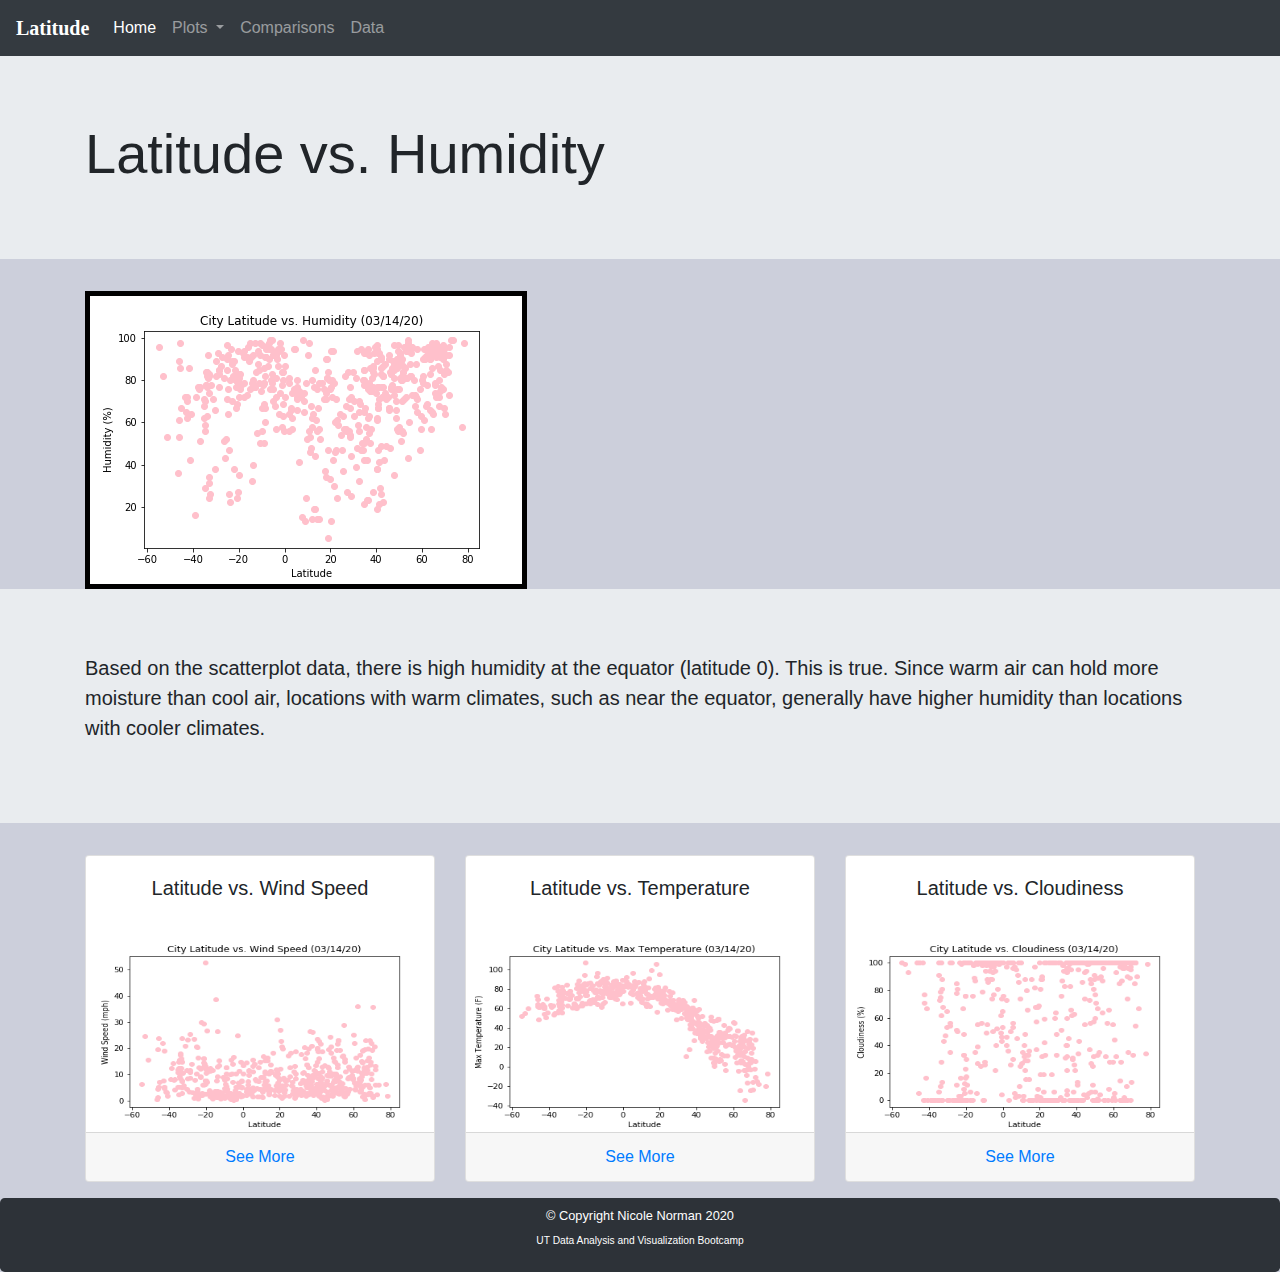
<file: WebVisualizations/humidity.html>
<!DOCTYPE html>
<html lang="eng">
    <head>
        <!--META TAGS-->
        <meta charset="utf-8"/>
        <meta http-equiv="refresh" content="30">
        <meta name="viewport" content="width=device-width, initial-scale=1.0">
        <meta name="author" content="Nicole Norman">
        <meta name="description" content="Analyze how weather changes as you get closer to the equator.">

        <!--BOOTSTRAP CSS-->
        <link rel="stylesheet" href="https://maxcdn.bootstrapcdn.com/bootstrap/4.0.0/css/bootstrap.min.css" integrity="sha384-Gn5384xqQ1aoWXA+058RXPxPg6fy4IWvTNh0E263XmFcJlSAwiGgFAW/dAiS6JXm" crossorigin="anonymous">
        <link rel="stylesheet" href="styles.css">
        <title>WeatherPy - Nicole Norman</title>

    </head>

    <!--BODY-->

    <!--NAVBAR-->
    <body>
            <nav class="navbar navbar-expand-lg navbar-dark bg-dark">
                    <a class="navbar-brand" href="index.html">Latitude</a>
                    <button class="navbar-toggler" type="button" data-toggle="collapse" data-target="#navbarSupportedContent" aria-controls="navbarSupportedContent" aria-expanded="false" aria-label="Toggle navigation">
                      <span class="navbar-toggler-icon"></span>
                    </button>
                  
                    <div class="collapse navbar-collapse" id="navbarSupportedContent">
                      <ul class="navbar-nav mr-auto">
                        
                        <li class="nav-item active">
                          <a class="nav-link" href="index.html">Home<span class="sr-only">(current)</span></a>
                        </li>
                       
                        <li class="nav-item dropdown">
                          <a class="nav-link dropdown-toggle" href="#" id="navbarDropdown" role="button" data-toggle="dropdown" aria-haspopup="true" aria-expanded="false">
                            Plots
                          </a>
                          <div class="dropdown-menu" aria-labelledby="navbarDropdown">
                            <a class="dropdown-item" href="temperature.html">Max Temperature</a>
                            <a class="dropdown-item" href="humidity.html">Humidity</a>
                            <a class="dropdown-item" href="cloudiness.html">Cloudiness</a>
                            <a class="dropdown-item" href="windspeed.html">Wind Speed</a>
                          </div>
                        </li>
                        
                        <li class="nav-item">
                          <a class="nav-link " href="comparisons.html" tabindex="-1" >Comparisons</a>
                        </li>
                        <li class = "nav-item">
                          <a class = "nav-link " href="data.html" tabindex="-1" >Data</a>
                        </li>
                        
                        </ul>
                      
                    </div>
                </nav>

                <!--JUMBOTRON-->
                <div class="jumbotron jumbotron-fluid">
                        <div class="container">
                            <h1 class="display-4">Latitude vs. Humidity</h1>
                        </div>
                    </div>

                    <div class="container">
                            <img src="Resources/assets/images/Humidity vs Latitude.png" alt="Humidity" style="border:5px solid black">
                        </div>
                        <div class="jumbotron jumbotron-fluid">
                            <div class="container">
                                <p class="lead">Based on the scatterplot data, there is high humidity at the equator (latitude 0). This is true. Since warm air can hold more moisture than cool air, locations with warm climates, such as near the equator, generally have higher humidity than locations with cooler climates.</p>
                            </div>
                        </div>
                        <div class="container">
                            <div class="row">
                                <div class="col-md-4">
                                    <div class="card mb-3">
                                        <div class="card-body">
                                        <h5 class="card-title" style="text-align: center">Latitude vs. Wind Speed</a></h5>
                                        </div>
                                        <img style="height: 200px; width: 100%; display: block;" src="Resources/assets/images/Wind Speed (mph) vs Latitude.png" alt="Wind Speed">
                                        <div class="card-footer text-muted" style="text-align: center">
                                            <a href="windspeed.html" class="card-link">See More</a>
                                        </div>
                                    </div>
                                </div>
                                <div class="col-md-4">
                                    <div class="card mb-3">
                                        <div class="card-body">
                                        <h5 class="card-title" style="text-align: center">Latitude vs. Temperature</a></h5>
                                        </div>
                                        <img style="height: 200px; width: 100%; display: block;" src="Resources/assets/images/Temperature (F) vs Latitude.png" alt=" Max Temperature">
                                        <div class="card-footer text-muted" style="text-align: center">
                                            <a href="temperature.html" class="card-link">See More</a>
                                        </div>
                                    </div>
                                </div>
                                <div class="col-md-4">
                                    <div class="card mb-3">
                                        <div class="card-body">
                                        <h5 class="card-title" style="text-align: center">Latitude vs. Cloudiness</a></h5>
                                        </div>
                                        <img style="height: 200px; width: 100%; display: block;" src="Resources/assets/images/Cloudiness vs Latitude.png" alt="Cloudiness">
                                        <div class="card-footer text-muted" style="text-align: center">
                                            <a href="cloudiness.html" class="card-link">See More</a>
                                        </div>
                                    </div>
                                </div>
                            </div>
                
                        </div>


                        <footer class="footer">
                                <div class="container">
                                  <a href="https://github.com/nnorman312" target="_blank">
                                    <i class="fab fa-github fa-2x"></i>
                                  </a>
                                  
                                  <a href="mailto:nnorman312@gmail.com">
                                    <i class="fas fa-at fa-2x"></i>
                                  </a>
                                  <p class="text text-center">
                                    <small>© Copyright Nicole Norman 2020</br>
                                    <small>UT Data Analysis and Visualization Bootcamp</br>
                                  </p>
                                </div>
                              </footer>
                
                        <!-- Optional JavaScript -->
                        <!-- jQuery first, then Popper.js, then Bootstrap JS -->
                        <script src="https://code.jquery.com/jquery-3.2.1.slim.min.js" integrity="sha384-KJ3o2DKtIkvYIK3UENzmM7KCkRr/rE9/Qpg6aAZGJwFDMVNA/GpGFF93hXpG5KkN" crossorigin="anonymous"></script>
                        <script src="https://cdnjs.cloudflare.com/ajax/libs/popper.js/1.12.9/umd/popper.min.js" integrity="sha384-ApNbgh9B+Y1QKtv3Rn7W3mgPxhU9K/ScQsAP7hUibX39j7fakFPskvXusvfa0b4Q" crossorigin="anonymous"></script>
                        <script src="https://maxcdn.bootstrapcdn.com/bootstrap/4.0.0/js/bootstrap.min.js" integrity="sha384-JZR6Spejh4U02d8jOt6vLEHfe/JQGiRRSQQxSfFWpi1MquVdAyjUar5+76PVCmYl" crossorigin="anonymous"></script>
        </body>       
                
    </html>
</file>
<file: WebVisualizations/styles.css>
body {
    background: #c6c9d6e3;
    color: #	#000000;
    font-weight: 300;
    font-size: 16px;
    font-family: 'Georgia', sans-serif;
    
}


.navbar-brand{
	font-family: "Georgia", serif;
	font-weight: 800;
	font-size: 20px;
    margin-left: auto;
    
}




footer.footer{
	background-color:#2d3238;
 	color: #FFFFFF;
	border-radius: .3rem;
	text-align: center;
	padding: 5px 5px;
}
</file>
